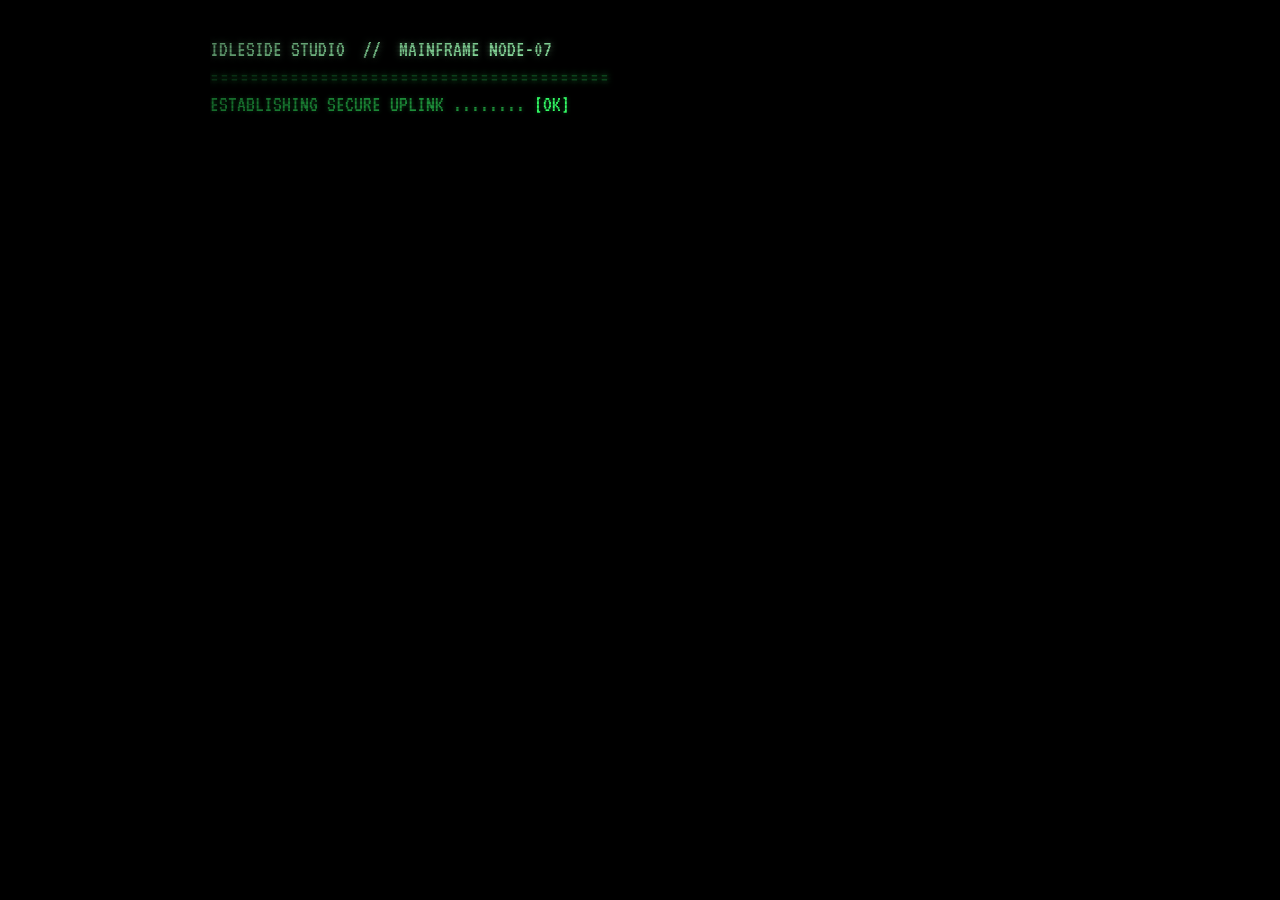
<file: index.html>
<!DOCTYPE html>
<html lang="en">
<head>
  <meta charset="UTF-8">
  <meta name="viewport" content="width=device-width, initial-scale=1.0">
  <title>Idleside Studio | Indie Retro Game Studio in Chattanooga, TN</title>
  <meta name="description" content="Idleside Studio is an independent retro-style games studio in Chattanooga, Tennessee, crafting 8-bit adventures.">
  <meta name="keywords" content="indie game studio, retro games, 8-bit games, Chattanooga, Tennessee, game boy color, pixel art, independent game developer">
  <link rel="canonical" href="https://idleside.studio/">
  <link rel="icon" type="image/png" href="goosecon.png">

  <!-- Open Graph -->
  <meta property="og:type" content="website">
  <meta property="og:url" content="https://idleside.studio/">
  <meta property="og:title" content="Idleside Studio | Indie Retro Game Studio in Chattanooga, TN">
  <meta property="og:description" content="An independent retro-style games studio crafting 8-bit adventures. Based in Chattanooga, Tennessee.">
  <meta property="og:image" content="https://idleside.studio/assets/idleside-color-logo.png">
  <meta property="og:image:alt" content="Idleside Studio logo">
  <meta property="og:site_name" content="Idleside Studio">
  <meta property="og:locale" content="en_US">

  <!-- Twitter Card -->
  <meta name="twitter:card" content="summary_large_image">
  <meta name="twitter:title" content="Idleside Studio | Indie Retro Game Studio in Chattanooga, TN">
  <meta name="twitter:description" content="An independent retro-style games studio crafting 8-bit adventures. Based in Chattanooga, Tennessee.">
  <meta name="twitter:image" content="https://idleside.studio/assets/idleside-color-logo.png">

  <!-- Geo tags -->
  <meta name="geo.region" content="US-TN">
  <meta name="geo.placename" content="Chattanooga">
  <meta name="geo.position" content="35.0456;-85.3097">
  <meta name="ICBM" content="35.0456, -85.3097">

  <!-- JSON-LD Structured Data -->
  <script type="application/ld+json">
  {
    "@context": "https://schema.org",
    "@type": "Organization",
    "name": "Idleside Studio",
    "url": "https://idleside.studio",
    "logo": "https://idleside.studio/assets/idleside-color-logo.png",
    "description": "An independent retro-style games studio crafting 8-bit adventures.",
    "address": {
      "@type": "PostalAddress",
      "addressLocality": "Chattanooga",
      "addressRegion": "TN",
      "addressCountry": "US"
    },
    "sameAs": ["https://www.instagram.com/idleside.studio/"],
    "knowsAbout": ["indie games", "retro games", "8-bit games", "pixel art", "Game Boy Color"],
    "foundingLocation": { "@type": "Place", "name": "Chattanooga, Tennessee" }
  }
  </script>

  <link rel="preconnect" href="https://fonts.googleapis.com">
  <link rel="preconnect" href="https://fonts.gstatic.com" crossorigin>
  <link href="https://fonts.googleapis.com/css2?family=VT323&display=swap" rel="stylesheet">

  <style>
    :root {
      --bg: #000;
      --green: #33ff66;
      --green-dim: #1f9a3e;
      --green-faint: #0e4a1e;
      /* emphasis + (formerly amber/red) accents, kept green for a uniform phosphor look */
      --amber: #9dffb5;
      --red: #33ff66;
    }

    * { margin: 0; padding: 0; box-sizing: border-box; }

    html, body { height: 100%; background: var(--bg); }

    body {
      font-family: 'VT323', monospace;
      color: var(--green);
      font-size: 22px;
      line-height: 1.25;
      overflow: hidden;
      cursor: text;
      -webkit-font-smoothing: none;
    }

    /* ---- CRT frame ---- */
    .crt {
      position: fixed;
      inset: 0;
      padding: 4vh 4vw;
      display: flex;
      overflow: hidden;
    }

    /* curved vignette */
    .crt::before {
      content: '';
      position: fixed;
      inset: 0;
      pointer-events: none;
      z-index: 30;
      background: radial-gradient(ellipse at center, transparent 55%, rgba(0,0,0,0.85) 100%);
    }

    /* scanlines + flicker */
    .crt::after {
      content: '';
      position: fixed;
      inset: 0;
      pointer-events: none;
      z-index: 31;
      background: repeating-linear-gradient(
        0deg,
        rgba(0,0,0,0)   0px,
        rgba(0,0,0,0)   2px,
        rgba(0,0,0,0.28) 3px,
        rgba(0,0,0,0.28) 4px
      );
      animation: flicker 6s infinite;
    }

    @keyframes flicker {
      0%, 92%, 100% { opacity: 0.55; }
      93% { opacity: 0.45; }
      94% { opacity: 0.62; }
      96% { opacity: 0.5; }
    }

    .terminal {
      width: 100%;
      max-width: 860px;
      margin: 0 auto;
      height: 100%;
      overflow-y: auto;
      overflow-x: hidden;
      text-shadow: 0 0 6px rgba(51, 255, 102, 0.55);
      scrollbar-width: none;
    }
    .terminal::-webkit-scrollbar { display: none; }

    .line { white-space: pre-wrap; word-break: break-word; }
    pre.line { white-space: pre; overflow-x: auto; }

    .dim   { color: var(--green-dim); text-shadow: 0 0 4px rgba(31,154,62,0.5); }
    .amber { color: var(--amber); text-shadow: 0 0 6px rgba(157,255,181,0.5); }
    .red   { color: var(--red); text-shadow: 0 0 6px rgba(51,255,102,0.5); }
    .ok    { color: var(--green); }

    .rule { color: var(--green-faint); letter-spacing: 1px; }

    a.term-link {
      color: var(--amber);
      text-decoration: none;
      border-bottom: 1px dotted currentColor;
    }
    a.term-link:hover { background: var(--amber); color: #000; text-shadow: none; }

    .logo {
      display: block;
      width: 360px;
      max-width: 78%;
      height: auto;
      margin: 0.6rem 0 0.4rem;
      image-rendering: pixelated;
    }

    /* input line */
    .inputline { display: flex; flex-wrap: wrap; align-items: baseline; }
    .prompt { color: var(--green-dim); margin-right: 0.5ch; white-space: nowrap; }
    #cmd { white-space: pre-wrap; word-break: break-word; }

    .cursor {
      display: inline-block;
      width: 0.6ch;
      height: 1.05em;
      background: var(--green);
      box-shadow: 0 0 8px rgba(51,255,102,0.8);
      transform: translateY(0.18em);
      margin-left: 1px;
      animation: blink 1.05s steps(1) infinite;
    }
    @keyframes blink { 0%,50% { opacity: 1; } 50.01%,100% { opacity: 0; } }

    #hiddenInput {
      position: absolute;
      left: -9999px;
      width: 1px; height: 1px;
      opacity: 0;
    }

    @media (max-width: 600px) {
      body { font-size: 18px; }
      .crt { padding: 3vh 5vw; }
      .logo { width: 240px; }
    }
  </style>
</head>
<body>
  <div class="crt">
    <div class="terminal" id="terminal">
      <div id="output"></div>
      <div class="inputline" id="inputline" style="display:none">
        <span class="prompt">guest@idleside:~$</span><span id="cmd"></span><span class="cursor"></span>
      </div>
    </div>
  </div>

  <input id="hiddenInput" autocomplete="off" autocapitalize="off" autocorrect="off" spellcheck="false" aria-label="terminal input">

  <script>
  (function () {
    var IG = "https://www.instagram.com/idleside.studio/";
    var output    = document.getElementById('output');
    var inputline = document.getElementById('inputline');
    var cmdSpan   = document.getElementById('cmd');
    var terminal  = document.getElementById('terminal');
    var hidden    = document.getElementById('hiddenInput');

    function scroll() { terminal.scrollTop = terminal.scrollHeight; }

    function print(text, cls, pre) {
      var el = document.createElement(pre ? 'pre' : 'div');
      el.className = 'line' + (cls ? ' ' + cls : '');
      if (text instanceof Node) el.appendChild(text);
      else if (pre) el.textContent = text;
      else el.innerHTML = (text === '' ? '&nbsp;' : text);
      output.appendChild(el);
      scroll();
      return el;
    }

    // ---------- ASCII goose ----------
    var GOOSE = [
      "                                 ___",
      "                             ,-\"\"   `.",
      "                           ,'  _   e )`-._",
      "                          /  ,' `-._<.===-'",
      "                         /  /",
      "                        /  ;",
      "            _.--.__    /   ;",
      " (`._    _.-\"\"       \\  \\  ;",
      " <_  `-\"\"             \\  \\ ;",
      "   `.                  ;  ;",
      "     ) )               ;  ;",
      "    / /               /  /",
      "   J J               /  /"
    ].join("\n");

    // ---------- command table ----------
    var COMMANDS = {
      help: function () {
        return [
          ['AVAILABLE COMMANDS', 'amber'],
          ['  about         what is idleside', 'dim'],
          ['  instagram     open our feed  (alias: ig)', 'dim'],
          ['  games         current projects', 'dim'],
          ['  play hybrid   boot HYBRID 3.0 in-browser', 'dim'],
          ['  goose         ???', 'dim'],
          ['  whoami        who are you', 'dim'],
          ['  ls            list node contents', 'dim'],
          ['  clear         wipe the screen', 'dim'],
          ['  date          system clock', 'dim'],
          ['  help          this list', 'dim']
        ];
      },
      about: function () {
        return [
          ['IDLESIDE STUDIO', 'amber'],
          'An independent retro-style games studio.',
          'We craft 8-bit adventures out of Chattanooga, TN.',
          '',
          ['Find us:  ' + link('@idleside.studio', IG)]
        ];
      },
      games: function () {
        return [
          ['PROJECT REGISTRY', 'amber'],
          '  [ 01 ]  HYBRID 3.0 ....... playable',
          ['  [ 02 ]  CLASSIFIED ....... in development', 'dim'],
          '',
          ["Run <span class=\"amber\">play hybrid</span> to boot the cartridge."],
          ['Updates posted to ' + link('@idleside.studio', IG)]
        ];
      },
      instagram: function () {
        openIG();
        return [['Opening ' + link('@idleside.studio', IG) + ' ...', 'amber']];
      },
      whoami: function () {
        return [['guest', 'dim'], 'access level: visitor (read-only)'];
      },
      ls: function () {
        return [[
          'about.txt   games/   ' +
          '<span class="dim">honk.wav</span>   ' +
          '<span class="red">restricted/</span>'
        ]];
      },
      date: function () {
        return [[new Date().toString(), 'dim']];
      },
      goose: function () {
        return [[GOOSE, 'amber', true], ['H O N K !', 'amber']];
      },
      sudo: function () {
        return [['Permission denied. This incident has been logged.', 'red']];
      },
      restricted: function () {
        return [['restricted/: access denied — clearance insufficient.', 'red']];
      },
      clear: function () { output.innerHTML = ''; return null; }
    };

    // aliases
    COMMANDS.ig = COMMANDS.instagram;
    COMMANDS.insta = COMMANDS.instagram;
    COMMANDS.honk = COMMANDS.goose;
    COMMANDS.contact = COMMANDS.instagram;
    COMMANDS.dir = COMMANDS.ls;
    COMMANDS.cls = COMMANDS.clear;
    COMMANDS.who = COMMANDS.whoami;

    // play hybrid -> launch the in-browser build
    COMMANDS['play hybrid'] = playHybrid;
    COMMANDS.hybrid = playHybrid;
    COMMANDS.play = function () {
      return [['usage: <span class="amber">play hybrid</span>', 'dim']];
    };

    // secret
    COMMANDS.hulaween = ritual;
    COMMANDS['spirit lake'] = ritual;
    COMMANDS.spiritlake = ritual;

    function link(label, href) {
      return '<a class="term-link" href="' + href + '" target="_blank" rel="noopener noreferrer">' + label + '</a>';
    }
    function openIG() { window.open(IG, '_blank', 'noopener'); }

    function playHybrid() {
      print('Loading <span class="amber">HYBRID 3.0</span> ...', 'amber');
      print('mounting cartridge // launching emulator', 'dim');
      setTimeout(function () { window.location.href = 'web/'; }, 900);
      return null;
    }

    function ritual() { return [['and so it shall be', 'dim']]; }

    // print a list of result lines; item can be string OR [text, cls, pre]
    function emit(lines) {
      if (!lines) return;
      lines.forEach(function (item) {
        if (Array.isArray(item)) print(item[0], item[1] || '', item[2] || false);
        else print(item);
      });
    }

    function run(raw) {
      var cmd = raw.trim().toLowerCase().replace(/\s+/g, ' ');
      // echo the command
      print('<span class="prompt" style="margin-right:.5ch">guest@idleside:~$</span>' +
            escapeHtml(raw));
      if (cmd === '') return;
      var fn = COMMANDS[cmd] || COMMANDS[cmd.split(' ')[0]];
      if (fn) emit(fn());
      else print("command not found: " + escapeHtml(cmd) + " — type 'help'", 'red');
    }

    function escapeHtml(s) {
      return s.replace(/&/g, '&amp;').replace(/</g, '&lt;').replace(/>/g, '&gt;');
    }

    // ---------- live input ----------
    function focusInput() { hidden.focus(); }
    document.addEventListener('click', focusInput);

    hidden.addEventListener('input', function () {
      cmdSpan.textContent = hidden.value;
      scroll();
    });

    hidden.addEventListener('keydown', function (e) {
      if (e.key === 'Enter') {
        e.preventDefault();
        var v = hidden.value;
        hidden.value = '';
        cmdSpan.textContent = '';
        run(v);
        scroll();
      }
    });

    // ---------- boot sequence ----------
    var BOOT = [
      ['IDLESIDE STUDIO  //  MAINFRAME NODE-07', 'amber'],
      ['========================================', 'rule'],
      ['ESTABLISHING SECURE UPLINK ........ <span class="ok">[OK]</span>', 'dim'],
      ['DECRYPTING SESSION KEY ............ <span class="ok">[OK]</span>', 'dim'],
      ['MOUNTING /idleside ................ <span class="ok">[OK]</span>', 'dim'],
      ['ACCESS LEVEL: <span class="amber">GUEST</span>', 'dim'],
      ['WARNING: UNAUTHORIZED ACCESS IS MONITORED.', 'red'],
      ['========================================', 'rule'],
      ['__LOGO__'],
      ['An independent retro-style games studio.', 'dim'],
      ['crafting 8-bit adventures // Chattanooga, TN', 'dim'],
      [''],
      ['» ' + link('@idleside.studio', IG)],
      [''],
      ["Type <span class=\"amber\">help</span> for available commands."]
    ];

    var i = 0;
    function boot() {
      if (i >= BOOT.length) {
        inputline.style.display = 'flex';
        focusInput();
        scroll();
        return;
      }
      var item = BOOT[i++];
      if (item[0] === '__LOGO__') {
        var img = document.createElement('img');
        img.src = 'assets/idleside-color-logo.png';
        img.alt = 'Idleside Studio';
        img.className = 'logo';
        print(img);
      } else {
        print(item[0], item[1] || '');
      }
      scroll();
      setTimeout(boot, 230 + Math.random() * 160);
    }

    boot();
  })();
  </script>
</body>
</html>
</file>
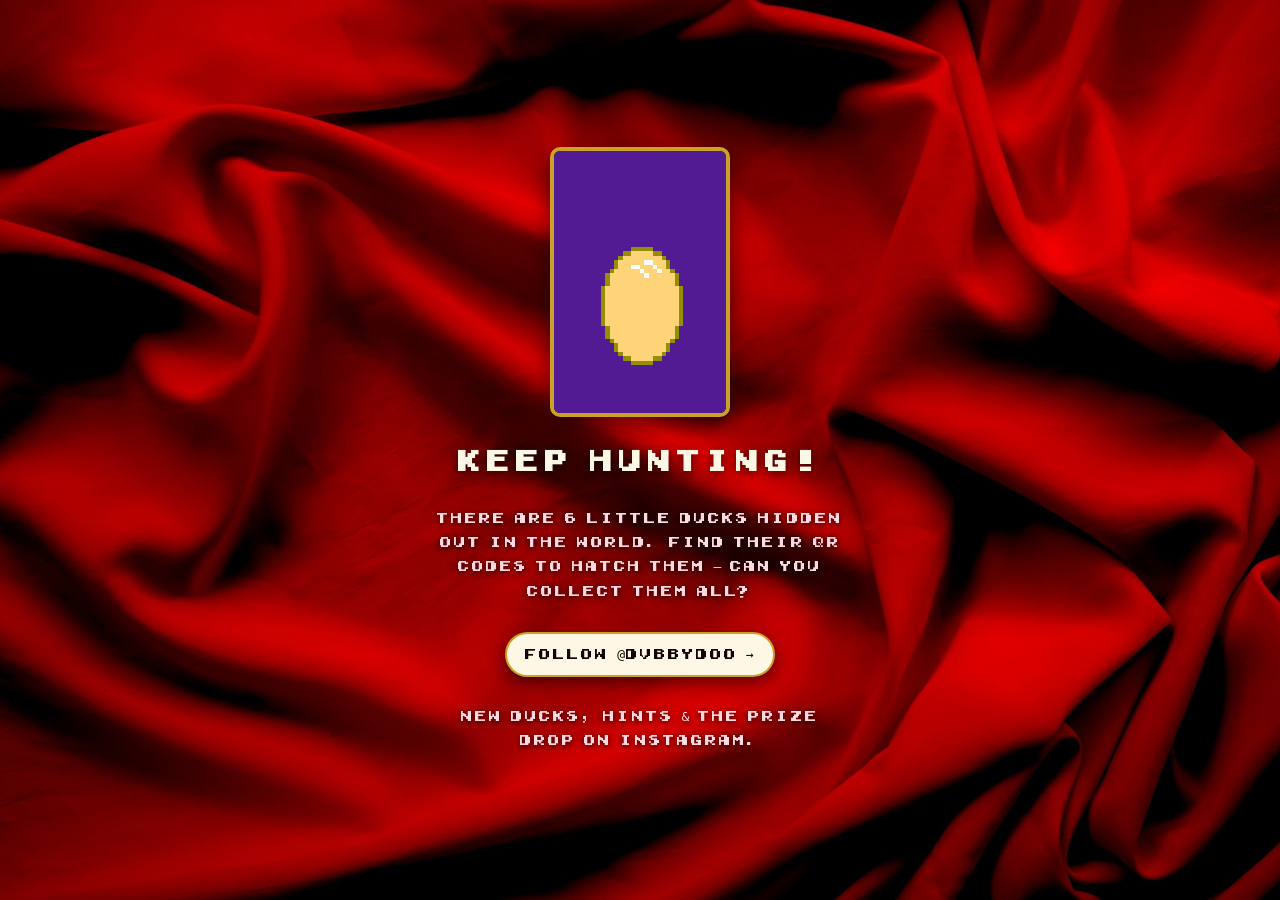
<file: duck/index.html>
<!DOCTYPE html>
<html lang="en">
<head>
  <meta charset="utf-8">
  <meta name="viewport" content="width=device-width, initial-scale=1.0, viewport-fit=cover">
  <title>Ducks — Idleside Studio</title>
  <meta name="description" content="There are 6 little ducks hidden out in the world. Keep hunting, and follow @dvbbydoo on Instagram.">
  <link rel="canonical" href="https://idleside.studio/duck/">
  <link rel="icon" type="image/png" href="../goosecon.png">
  <meta name="theme-color" content="#160202">
  <link rel="stylesheet" href="duck.css">
  <style>
    .hub {
      position: relative; z-index: 1;
      width: min(92vw, 420px);
      display: flex; flex-direction: column; align-items: center;
      gap: clamp(16px, 3.4svh, 28px);
      text-align: center;
    }
    .egg {
      width: clamp(120px, 38vw, 180px);
      aspect-ratio: 2 / 3;
      border-radius: 10px;
      overflow: hidden;
      background: #000;
      border: 4px solid #c9a227;
      box-shadow: 0 8px 22px rgba(0,0,0,.55);
      animation: bob 2.4s ease-in-out infinite;
    }
    .egg img {
      display: block; width: 100%; height: 100%;
      object-fit: cover; image-rendering: pixelated;
    }
    @keyframes bob { 50% { transform: translateY(-8px); } }

    .hub h1 {
      font-size: clamp(16px, 5.4vw, 26px);
      letter-spacing: 3px;
      color: #fff7e6;
      text-shadow: 0 2px 12px rgba(0,0,0,.75);
    }
    .hub p {
      font-size: clamp(10px, 3vw, 13px);
      letter-spacing: 1px;
      line-height: 1.85;
      color: #ffd9e2;
      text-shadow: 0 1px 6px rgba(0,0,0,.85);
    }
    .follow {
      display: inline-block;
      font-family: 'Early GameBoy', monospace;
      font-size: clamp(10px, 3vw, 13px);
      letter-spacing: 1px;
      color: #160202;
      background: #fff7e6;
      padding: 12px 18px;
      border-radius: 999px;
      text-decoration: none;
      border: 2px solid #c9a227;
      box-shadow: 0 6px 16px rgba(0,0,0,.5);
      transition: transform .15s ease;
    }
    .follow:hover, .follow:focus-visible { transform: translateY(-3px); outline: none; }
  </style>
</head>
<body>
  <main class="stage">
    <div class="hub">
      <div class="egg"><img src="assets/egg-still.png" alt="A mystery egg" decoding="async"></div>
      <h1>KEEP HUNTING!</h1>
      <p>There are 6 little ducks hidden out in the world. Find their QR codes to hatch them &mdash; can you collect them all?</p>
      <a class="follow" href="https://instagram.com/dvbbydoo" target="_blank" rel="noopener">FOLLOW @DVBBYDOO &rarr;</a>
      <p>New ducks, hints &amp; the prize drop on Instagram.</p>
    </div>
  </main>
</body>
</html>
</file>
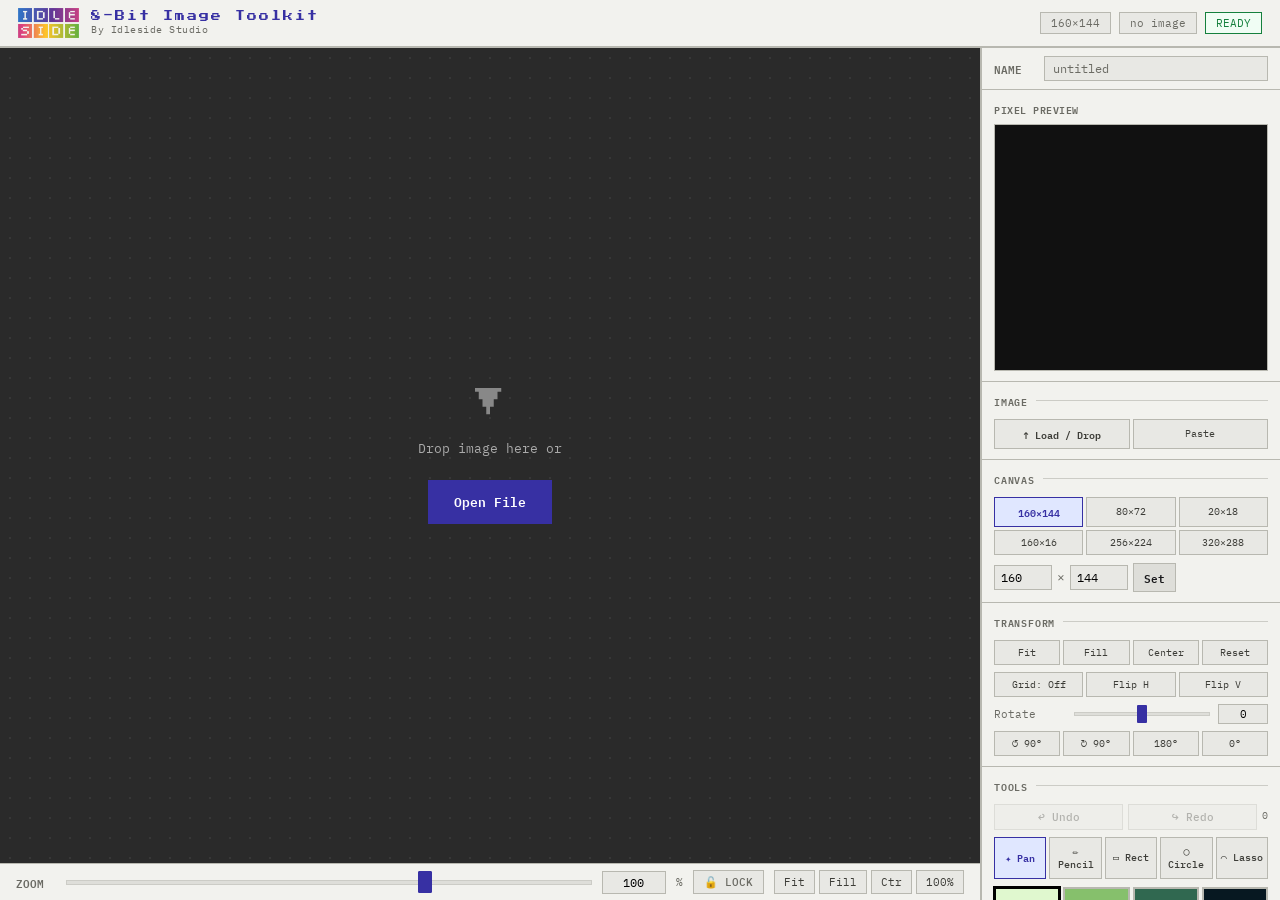
<file: toolkit/index.html>
<!DOCTYPE html>
<html lang="en">
<head>
<meta charset="UTF-8">
<meta name="viewport" content="width=device-width, initial-scale=1.0">
<title>8-Bit Image Toolkit — By Idleside Studio</title>
<link href="https://fonts.googleapis.com/css2?family=Press+Start+2P&family=IBM+Plex+Mono:wght@400;500;600&display=swap" rel="stylesheet">
<style>
*,*::before,*::after{box-sizing:border-box;margin:0;padding:0;}
:root{
  --bg:#ddddd8;--surface:#f2f2ee;--surface2:#e8e8e4;--surface3:#deded9;
  --border:#b8b8b0;--border-l:#ccccc6;--accent:#3730a3;--accent-h:#4338ca;
  --accent-lit:#e0e7ff;--teal:#0f766e;--green:#15803d;--red:#b91c1c;
  --orange:#c2410c;--text:#18181a;--text-b:#000;--text-d:#6b6b64;--text-m:#3d3d38;--sel:#bfdbfe;
}
html,body{height:100%;overflow:hidden;}
body{background:var(--bg);color:var(--text);font-family:'IBM Plex Mono',monospace;font-size:13px;display:flex;flex-direction:column;}
header{display:flex;align-items:center;gap:16px;padding:8px 18px;background:var(--surface);border-bottom:2px solid var(--border);flex-shrink:0;z-index:20;}
.logo-mark{height:30px;width:auto;display:block;flex-shrink:0;}
.logo{font-family:'Press Start 2P',monospace;font-size:10px;color:var(--accent);letter-spacing:2px;}
.logo-tag{font-family:'IBM Plex Mono',monospace;font-size:10px;color:var(--text-d);margin-top:2px;letter-spacing:.5px;}
.header-chips{margin-left:auto;display:flex;gap:8px;align-items:center;}
.chip{padding:3px 10px;border:1px solid var(--border);font-size:11px;color:var(--text-d);font-family:'IBM Plex Mono',monospace;background:var(--surface2);}
.chip.live{border-color:var(--green);color:var(--green);background:#f0fdf4;}
.chip.warn{border-color:var(--orange);color:var(--orange);background:#fff7ed;}
.workspace{display:flex;flex:1;overflow:hidden;}
.canvas-col{display:flex;flex-direction:column;flex:1;overflow:hidden;}
.canvas-area{flex:1;position:relative;background:#2a2a2a;display:flex;align-items:center;justify-content:center;overflow:hidden;}
.canvas-area::before{content:'';position:absolute;inset:0;background-image:radial-gradient(circle,rgba(255,255,255,.06) 1px,transparent 1px);background-size:20px 20px;pointer-events:none;}
#dropOverlay{position:absolute;inset:0;display:flex;flex-direction:column;align-items:center;justify-content:center;gap:18px;z-index:10;transition:background .2s,opacity .3s;}
#dropOverlay.drag-over{background:rgba(55,48,163,.15);}
#dropOverlay.hidden{opacity:0;pointer-events:none;}
.drop-glyph{font-family:'Press Start 2P',monospace;font-size:30px;color:#888;animation:float 2.5s ease-in-out infinite;}
@keyframes float{0%,100%{transform:translateY(0);}50%{transform:translateY(-6px);}}
.drop-label{font-family:'IBM Plex Mono',monospace;font-size:13px;color:#aaa;text-align:center;line-height:2;}
.open-btn{padding:11px 26px;background:var(--accent);color:#fff;border:none;font-family:'IBM Plex Mono',monospace;font-size:13px;font-weight:600;cursor:pointer;transition:background .15s,transform .1s;}
.open-btn:hover{background:var(--accent-h);}
.open-btn:active{transform:translateY(1px);}
#workCanvas{display:block;image-rendering:pixelated;position:relative;z-index:1;box-shadow:0 0 0 1px rgba(255,255,255,.15),0 4px 32px rgba(0,0,0,.5);}
#workCanvas.tool-pan{cursor:grab;}
#workCanvas.tool-pan:active{cursor:grabbing;}
#workCanvas.tool-pencil,#workCanvas.tool-msel,#workCanvas.tool-csel,#workCanvas.tool-free{cursor:crosshair;}
#workCanvas.hidden{display:none;}
.canvas-hud{position:absolute;bottom:14px;left:50%;transform:translateX(-50%);display:flex;gap:14px;z-index:5;opacity:0;transition:opacity .3s;pointer-events:none;}
.canvas-hud.visible{opacity:1;}
.hud-pill{font-size:10px;color:rgba(255,255,255,.45);display:flex;align-items:center;gap:6px;background:rgba(0,0,0,.45);padding:3px 8px;}
.hud-dot{width:6px;height:6px;background:currentColor;flex-shrink:0;}
.hud-pill.c-teal{color:rgba(94,234,212,.7);}
.zoom-bar{flex-shrink:0;display:flex;align-items:center;gap:10px;padding:6px 16px;background:var(--surface);border-top:1px solid var(--border);}
.zoom-bar-label{font-size:11px;font-weight:600;color:var(--text-d);flex-shrink:0;width:40px;}
#zoomSlider{flex:1;height:5px;background:var(--surface3);-webkit-appearance:none;cursor:pointer;border-radius:0;border:1px solid var(--border-l);}
#zoomSlider::-webkit-slider-thumb{-webkit-appearance:none;width:14px;height:22px;background:var(--accent);cursor:pointer;border-radius:1px;border:1px solid var(--accent);}
#zoomSlider::-webkit-slider-thumb:hover{background:var(--accent-h);}
#zoomSlider:focus{outline:none;}
#zoomInput{width:64px;text-align:right;font-size:12px;font-family:'IBM Plex Mono',monospace;color:var(--text-b);background:var(--surface2);border:1px solid var(--border);padding:3px 6px;outline:none;}
#zoomInput:focus{border-color:var(--accent);outline:2px solid var(--accent-lit);}
.zoom-pct{font-size:11px;color:var(--text-d);flex-shrink:0;}
.zoom-lock-btn{padding:4px 10px;font-size:11px;font-family:'IBM Plex Mono',monospace;font-weight:500;cursor:pointer;transition:all .1s;flex-shrink:0;background:var(--surface2);border:1px solid var(--border);color:var(--text-d);}
.zoom-lock-btn.locked{background:#fef9c3;border-color:#ca8a04;color:#92400e;}
.zoom-bar-btns{display:flex;gap:4px;flex-shrink:0;}
.zbb{padding:4px 9px;background:var(--surface2);border:1px solid var(--border);color:var(--text-m);font-family:'IBM Plex Mono',monospace;font-size:11px;cursor:pointer;transition:all .1s;}
.zbb:hover{background:var(--accent-lit);border-color:var(--accent);color:var(--accent);}
.panel{width:300px;min-width:300px;background:var(--surface);border-left:2px solid var(--border);display:flex;flex-direction:column;overflow-y:auto;overflow-x:hidden;}
.panel::-webkit-scrollbar{width:4px;}
.panel::-webkit-scrollbar-track{background:var(--surface2);}
.panel::-webkit-scrollbar-thumb{background:var(--border);}
.name-wrap{padding:8px 12px;border-bottom:1px solid var(--border);display:flex;align-items:center;gap:8px;background:var(--surface);}
.name-label{font-size:11px;font-weight:600;color:var(--text-d);flex-shrink:0;width:42px;}
#exportName{flex:1;background:var(--surface2);border:1px solid var(--border);color:var(--text-b);font-family:'IBM Plex Mono',monospace;font-size:12px;padding:4px 8px;outline:none;}
#exportName:focus{border-color:var(--accent);outline:2px solid var(--accent-lit);}
#exportName::placeholder{color:var(--text-d);}
.preview-wrap{padding:10px 12px;border-bottom:1px solid var(--border);}
.preview-label{font-size:10px;font-weight:600;color:var(--text-d);letter-spacing:.5px;margin-bottom:6px;text-transform:uppercase;}
#pixelPreview{display:block;width:100%;image-rendering:pixelated;border:1px solid var(--border);background:#111;}
.sect{border-bottom:1px solid var(--border);padding:10px 12px;}
.sect-title{font-size:10px;font-weight:600;color:var(--text-d);letter-spacing:.8px;text-transform:uppercase;margin-bottom:9px;display:flex;align-items:center;gap:8px;}
.sect-title::after{content:'';flex:1;height:1px;background:var(--border-l);}
.pgrid{display:grid;grid-template-columns:repeat(3,1fr);gap:3px;margin-bottom:8px;}
.pbtn{padding:5px 3px;background:var(--surface2);border:1px solid var(--border);color:var(--text-m);font-family:'IBM Plex Mono',monospace;font-size:10px;cursor:pointer;text-align:center;transition:all .1s;white-space:nowrap;}
.pbtn:hover{border-color:var(--accent);color:var(--accent);}
.pbtn.active{background:var(--accent-lit);border-color:var(--accent);color:var(--accent);font-weight:600;}
.csize{display:flex;align-items:center;gap:5px;}
.csize input{width:58px;background:var(--surface2);border:1px solid var(--border);color:var(--text-b);font-family:'IBM Plex Mono',monospace;font-size:12px;padding:4px 6px;outline:none;}
.csize input:focus{border-color:var(--accent);outline:2px solid var(--accent-lit);}
.csize span{color:var(--text-d);font-size:13px;}
.csize .sbtn{padding:4px 10px;background:var(--surface3);border:1px solid var(--border);color:var(--text);font-family:'IBM Plex Mono',monospace;font-size:11px;font-weight:600;cursor:pointer;transition:all .1s;}
.csize .sbtn:hover{border-color:var(--accent);background:var(--accent-lit);color:var(--accent);}
.srow{display:flex;align-items:center;gap:8px;margin-bottom:7px;}
.srow:last-child{margin-bottom:0;}
.slabel{font-size:11px;color:var(--text-d);width:72px;flex-shrink:0;}
input[type=range]:not(#zoomSlider){flex:1;height:4px;background:var(--surface3);-webkit-appearance:none;cursor:pointer;border-radius:0;border:1px solid var(--border-l);}
input[type=range]:not(#zoomSlider)::-webkit-slider-thumb{-webkit-appearance:none;width:10px;height:18px;background:var(--accent);cursor:pointer;border-radius:1px;}
input[type=range]:not(#zoomSlider)::-webkit-slider-thumb:hover{background:var(--accent-h);}
input[type=range]:focus{outline:none;}
.sval{width:36px;text-align:right;font-size:11px;color:var(--text-m);font-variant-numeric:tabular-nums;}
.rot-num{width:50px;text-align:right;font-size:11px;color:var(--text-b);font-family:'IBM Plex Mono',monospace;background:var(--surface2);border:1px solid var(--border);padding:2px 5px;outline:none;}
.rot-num:focus{border-color:var(--accent);outline:2px solid var(--accent-lit);}
.brow{display:flex;gap:3px;margin-bottom:7px;}
.brow:last-child{margin-bottom:0;}
.ibtn{flex:1;padding:5px 4px;background:var(--surface2);border:1px solid var(--border);color:var(--text-m);font-family:'IBM Plex Mono',monospace;font-size:10px;cursor:pointer;text-align:center;transition:all .1s;}
.ibtn:hover{border-color:var(--teal);color:var(--teal);background:#f0fdfa;}
.ibtn.on{border-color:var(--teal);color:var(--teal);background:#f0fdfa;font-weight:600;}
.tool-row{display:flex;gap:3px;margin-bottom:8px;}
.tbtn2{flex:1;padding:7px 4px;background:var(--surface2);border:1px solid var(--border);color:var(--text-m);font-family:'IBM Plex Mono',monospace;font-size:10px;font-weight:500;cursor:pointer;text-align:center;transition:all .1s;line-height:1.3;}
.tbtn2:hover{border-color:var(--accent);color:var(--accent);}
.tbtn2.active{background:var(--accent-lit);border-color:var(--accent);color:var(--accent);font-weight:600;}
.pencil-pal{display:flex;gap:3px;margin-top:7px;}
.pp-swatch{flex:1;height:24px;border:2px solid var(--border);cursor:pointer;transition:border-color .1s,transform .1s;}
.pp-swatch:hover{transform:scaleY(1.08);}
.pp-swatch.selected{border-color:#000;box-shadow:0 0 0 1px #000;}
.undo-row{display:flex;gap:5px;margin-bottom:7px;}
.undo-btn{flex:1;padding:5px;background:var(--surface2);border:1px solid var(--border);color:var(--text-m);font-family:'IBM Plex Mono',monospace;font-size:11px;font-weight:500;cursor:pointer;transition:all .1s;text-align:center;}
.undo-btn:hover{background:#fef3c7;border-color:#d97706;color:#92400e;}
.undo-btn:disabled{opacity:.35;cursor:not-allowed;}
.undo-count{font-size:10px;color:var(--text-d);padding-top:5px;text-align:right;}
.bake-btn{width:100%;margin-top:8px;padding:8px;background:#fefce8;border:1.5px solid #ca8a04;color:#78350f;font-family:'IBM Plex Mono',monospace;font-size:11px;font-weight:600;cursor:pointer;transition:all .15s;}
.bake-btn:hover{background:#fde68a;border-color:#92400e;}
.sel-info{font-size:10px;color:var(--text-d);flex:1;}
select{width:100%;background:var(--surface2);border:1px solid var(--border);color:var(--text);font-family:'IBM Plex Mono',monospace;font-size:12px;padding:5px 8px;cursor:pointer;outline:none;-webkit-appearance:none;background-image:url("data:image/svg+xml,%3Csvg xmlns='http://www.w3.org/2000/svg' width='10' height='6'%3E%3Cpath d='M0 0l5 6 5-6z' fill='%236b6b64'/%3E%3C/svg%3E");background-repeat:no-repeat;background-position:calc(100% - 8px) center;padding-right:26px;margin-bottom:7px;}
select:focus{border-color:var(--accent);outline:2px solid var(--accent-lit);}
select option{background:#fff;}
.pal-strip{display:flex;height:7px;margin-bottom:8px;border:1px solid var(--border);overflow:hidden;}
.pal-strip-color{flex:1;}
.swatches{display:flex;gap:4px;margin-bottom:8px;}
.swatch{flex:1;height:32px;border:2px solid var(--border);cursor:pointer;position:relative;transition:border-color .1s,transform .1s;}
.swatch:hover{border-color:#000;transform:scaleY(1.1);}
.swatch input[type=color]{opacity:0;position:absolute;inset:0;width:100%;height:100%;cursor:pointer;}
.tbtn{width:100%;padding:7px;background:var(--surface2);border:1px solid var(--border);color:var(--text-m);font-family:'IBM Plex Mono',monospace;font-size:11px;font-weight:500;cursor:pointer;transition:all .15s;text-align:center;margin-bottom:4px;}
.tbtn:last-child{margin-bottom:0;}
.tbtn.on{background:#f0fdf4;border-color:var(--green);color:var(--green);font-weight:600;}
.tbtn:hover{border-color:var(--text);}
.rbtn{width:100%;padding:5px;background:transparent;border:1px solid var(--border-l);color:var(--text-d);font-family:'IBM Plex Mono',monospace;font-size:11px;cursor:pointer;transition:all .15s;margin-top:4px;}
.rbtn:hover{border-color:var(--border);color:var(--text-m);}
.row-labeled{display:flex;align-items:center;gap:8px;margin-bottom:7px;}
.row-labeled label{font-size:11px;color:var(--text-d);flex-shrink:0;width:48px;font-weight:500;}
.row-labeled select{flex:1;margin-bottom:0;font-size:11px;}
.preset-save-row{display:flex;gap:4px;margin-bottom:7px;}
.preset-name-in{flex:1;background:var(--surface2);border:1px solid var(--border);color:var(--text-b);font-family:'IBM Plex Mono',monospace;font-size:12px;padding:4px 8px;outline:none;}
.preset-name-in:focus{border-color:var(--accent);outline:2px solid var(--accent-lit);}
.preset-name-in::placeholder{color:var(--text-d);}
.preset-save-btn{padding:4px 12px;background:var(--accent);color:#fff;border:none;font-family:'IBM Plex Mono',monospace;font-size:11px;font-weight:600;cursor:pointer;transition:background .1s;flex-shrink:0;}
.preset-save-btn:hover{background:var(--accent-h);}
.preset-list{display:flex;flex-direction:column;gap:3px;}
.preset-item{display:flex;align-items:center;gap:4px;padding:5px 8px;background:var(--surface2);border:1px solid var(--border-l);}
.preset-dots{display:flex;gap:2px;flex-shrink:0;}
.preset-dot{width:12px;height:12px;border:1px solid rgba(0,0,0,.15);}
.preset-item-name{flex:1;font-size:11px;color:var(--text-m);overflow:hidden;white-space:nowrap;text-overflow:ellipsis;}
.preset-apply{padding:2px 8px;background:var(--surface);border:1px solid var(--border);font-family:'IBM Plex Mono',monospace;font-size:10px;color:var(--text-d);cursor:pointer;transition:all .1s;flex-shrink:0;}
.preset-apply:hover{border-color:var(--accent);color:var(--accent);}
.preset-del{padding:2px 7px;background:transparent;border:1px solid transparent;font-size:12px;color:var(--text-d);cursor:pointer;transition:all .1s;flex-shrink:0;}
.preset-del:hover{color:var(--red);border-color:var(--red);}
.preset-empty{font-size:11px;color:var(--text-d);text-align:center;padding:8px 0;}
.mode-row{display:flex;gap:4px;margin-bottom:8px;}
.mode-btn{flex:1;padding:7px 4px;background:var(--surface2);border:1px solid var(--border);color:var(--text-m);font-family:'IBM Plex Mono',monospace;font-size:10px;font-weight:500;cursor:pointer;transition:all .1s;text-align:center;}
.mode-btn:hover{border-color:var(--accent);color:var(--accent);}
.mode-btn.active{background:var(--accent-lit);border-color:var(--accent);color:var(--accent);font-weight:600;}
.auto-row{display:flex;align-items:center;justify-content:space-between;gap:8px;margin-bottom:7px;font-size:11px;color:var(--text-d);}
.auto-value{color:var(--text-m);text-align:right;}
.auto-status.ok{color:var(--green);}
.auto-status.warn{color:var(--orange);}
.auto-status.block{color:var(--red);}
.auto-pals{display:flex;flex-direction:column;gap:4px;margin-bottom:8px;}
.auto-pal{display:flex;align-items:center;gap:4px;}
.auto-pal-name{width:26px;font-size:10px;color:var(--text-d);flex-shrink:0;}
.auto-pal-swatches{display:flex;flex:1;height:16px;border:1px solid var(--border-l);overflow:hidden;}
.auto-pal-swatch{flex:1;}
.shared-chip{display:inline-flex;align-items:center;gap:5px;}
.shared-swatch{width:13px;height:13px;border:1px solid rgba(0,0,0,.22);display:inline-block;vertical-align:middle;}
.auto-muted{opacity:.48;}
.tile-line{display:flex;align-items:center;gap:10px;margin-bottom:6px;}
.tile-meter{flex:1;height:10px;background:var(--surface3);border:1px solid var(--border);position:relative;overflow:hidden;}
.tile-bar{position:absolute;left:0;top:0;bottom:0;width:0%;background:var(--green);transition:width .15s,background .15s;}
.tile-note{font-size:10px;color:var(--text-d);margin-bottom:6px;}
.scgrid{display:flex;gap:3px;margin-bottom:8px;}
.scbtn{flex:1;padding:5px 2px;background:var(--surface2);border:1px solid var(--border);color:var(--text-m);font-family:'IBM Plex Mono',monospace;font-size:11px;cursor:pointer;text-align:center;transition:all .1s;}
.scbtn:hover{border-color:var(--accent);color:var(--accent);}
.scbtn.active{background:var(--accent-lit);border-color:var(--accent);color:var(--accent);font-weight:600;}
.expbtn{width:100%;padding:10px;background:var(--accent);color:#fff;border:none;font-family:'IBM Plex Mono',monospace;font-size:12px;font-weight:600;cursor:pointer;transition:background .15s,transform .1s;}
.expbtn:hover{background:var(--accent-h);}
.expbtn:active{transform:translateY(1px);}
.expbtn[draggable="true"]{cursor:grab;}
.expbtn[draggable="true"]:active{cursor:grabbing;}
.expbtn-preview{background:var(--surface3);border:1px solid var(--border);color:var(--text-m);margin-top:6px;}
.expbtn-preview:hover{background:var(--surface2);border-color:var(--text-d);}
.exp-note{font-size:10px;color:var(--text-d);text-align:center;padding:4px 0 2px;}
</style>
</head>
<body>
<header>
  <div style="display:flex;align-items:center;gap:12px;">
    <img class="logo-mark" src="2icon.png" alt="">
    <div>
      <div class="logo">8-Bit Image Toolkit</div>
      <div class="logo-tag">By Idleside Studio</div>
    </div>
  </div>
  <div class="header-chips">
    <div class="chip" id="chipCanvas">— × —</div>
    <div class="chip" id="chipSrc">no image</div>
    <div class="chip live" id="chipStatus">READY</div>
  </div>
</header>
<div class="workspace">
  <div class="canvas-col">
    <div class="canvas-area" id="canvasArea">
      <div id="dropOverlay">
        <div class="drop-glyph">▼</div>
        <div class="drop-label">Drop image here or</div>
        <button class="open-btn" id="uploadBtn">Open File</button>
        <input type="file" id="fileInput" accept="image/*,.heic,.heif" style="display:none">
      </div>
      <canvas id="workCanvas" class="hidden tool-pan"></canvas>
      <div class="canvas-hud" id="canvasHud">
        <div class="hud-pill c-teal"><div class="hud-dot"></div>OUTPUT FRAME</div>
        <div class="hud-pill" id="hudHint">DRAG TO PAN · SCROLL TO ZOOM · PASTE/DROP TO REPLACE</div>
      </div>
    </div>
    <div class="zoom-bar">
      <span class="zoom-bar-label">ZOOM</span>
      <input type="range" id="zoomSlider" min="0" max="1000" value="500">
      <input type="number" id="zoomInput" value="100" min="1" max="800">
      <span class="zoom-pct">%</span>
      <button class="zoom-lock-btn" id="zoomLockBtn">🔓 LOCK</button>
      <div class="zoom-bar-btns">
        <button class="zbb" id="zbFit">Fit</button>
        <button class="zbb" id="zbFill">Fill</button>
        <button class="zbb" id="zbCenter">Ctr</button>
        <button class="zbb" id="zb100">100%</button>
      </div>
    </div>
  </div>
  <div class="panel">
    <div class="name-wrap">
      <span class="name-label">NAME</span>
      <input type="text" id="exportName" placeholder="untitled" maxlength="48">
    </div>
    <div class="preview-wrap">
      <div class="preview-label">Pixel Preview</div>
      <canvas id="pixelPreview"></canvas>
    </div>
    <div class="sect">
      <div class="sect-title">Image</div>
      <div class="brow">
        <button class="ibtn" style="font-weight:600;" id="loadBtn">↑ Load / Drop</button>
        <button class="ibtn" id="pasteBtn">Paste</button>
      </div>
    </div>
    <div class="sect">
      <div class="sect-title">Canvas</div>
      <div class="pgrid">
        <button class="pbtn active" data-w="160" data-h="144">160×144</button>
        <button class="pbtn" data-w="80" data-h="72">80×72</button>
        <button class="pbtn" data-w="20" data-h="18">20×18</button>
        <button class="pbtn" data-w="160" data-h="16">160×16</button>
        <button class="pbtn" data-w="256" data-h="224">256×224</button>
        <button class="pbtn" data-w="320" data-h="288">320×288</button>
      </div>
      <div class="csize">
        <input type="number" id="cwW" value="160" min="1" max="512" placeholder="W">
        <span>×</span>
        <input type="number" id="cwH" value="144" min="1" max="512" placeholder="H">
        <button class="sbtn" id="cwApply">Set</button>
      </div>
    </div>
    <div class="sect">
      <div class="sect-title">Transform</div>
      <div class="brow">
        <button class="ibtn" id="fitBtn">Fit</button>
        <button class="ibtn" id="fillBtn">Fill</button>
        <button class="ibtn" id="centerBtn">Center</button>
        <button class="ibtn" id="resetTBtn">Reset</button>
      </div>
      <div class="brow">
        <button class="ibtn" id="gridToggle">Grid: Off</button>
        <button class="ibtn" id="flipH">Flip H</button>
        <button class="ibtn" id="flipV">Flip V</button>
      </div>
      <div class="srow">
        <span class="slabel">Rotate</span>
        <input type="range" id="rotSlider" min="-180" max="180" value="0">
        <input type="number" id="rotInput" class="rot-num" value="0">
      </div>
      <div class="brow" style="margin-bottom:0">
        <button class="ibtn" id="rot90ccw">↺ 90°</button>
        <button class="ibtn" id="rot90cw">↻ 90°</button>
        <button class="ibtn" id="rot180">180°</button>
        <button class="ibtn" id="rotReset">0°</button>
      </div>
    </div>
    <div class="sect">
      <div class="sect-title">Tools</div>
      <div class="undo-row">
        <button class="undo-btn" id="undoBtn" disabled>↩ Undo</button>
        <button class="undo-btn" id="redoBtn" disabled>↪ Redo</button>
        <span class="undo-count" id="undoCount">0</span>
      </div>
      <div class="tool-row">
        <button class="tbtn2 active" id="toolPan">✦ Pan</button>
        <button class="tbtn2" id="toolPencil">✏ Pencil</button>
        <button class="tbtn2" id="toolMsel">▭ Rect</button>
        <button class="tbtn2" id="toolCsel">◯ Circle</button>
        <button class="tbtn2" id="toolFree">⌒ Lasso</button>
      </div>
      <div class="pencil-pal" id="pencilPal">
        <div class="pp-swatch selected" data-idx="0"></div>
        <div class="pp-swatch" data-idx="1"></div>
        <div class="pp-swatch" data-idx="2"></div>
        <div class="pp-swatch" data-idx="3"></div>
      </div>
      <div style="display:flex;align-items:center;gap:6px;margin-top:7px;">
        <span class="sel-info" id="selInfo">No selection</span>
        <button class="ibtn" id="clearSelBtn" style="max-width:80px;">Clear Sel</button>
        <button class="ibtn" id="clearPaintBtn" style="max-width:80px;">Clr Paint</button>
      </div>
      <button class="bake-btn" id="bakeBtn">⬇ Bake Adjustments into Selection</button>
    </div>
    <div class="sect">
      <div class="sect-title">Adjustments</div>
      <div class="srow"><span class="slabel">Brightness</span><input type="range" id="sBrightness" min="-100" max="100" value="0"><span class="sval" id="vBrightness">0</span></div>
      <div class="srow"><span class="slabel">Contrast</span><input type="range" id="sContrast" min="-100" max="100" value="0"><span class="sval" id="vContrast">0</span></div>
      <div class="srow"><span class="slabel">Saturation</span><input type="range" id="sSaturation" min="-100" max="100" value="0"><span class="sval" id="vSaturation">0</span></div>
      <div class="srow"><span class="slabel">B&amp;W Mix</span><input type="range" id="sBW" min="0" max="100" value="0"><span class="sval" id="vBW">0%</span></div>
      <div class="srow"><span class="slabel">Gamma</span><input type="range" id="sGamma" min="20" max="280" value="100"><span class="sval" id="vGamma">1.0</span></div>
      <button class="rbtn" id="resetAdj">↺ Reset All Adjustments</button>
    </div>
    <div class="sect">
      <div class="sect-title">Background Sep</div>
      <button class="tbtn" id="bgSepBtn">BG Sep: OFF</button>
      <div class="srow"><span class="slabel">Threshold</span><input type="range" id="sBgTol" min="0" max="100" value="50"><span class="sval" id="vBgTol">50</span></div>
      <div class="row-labeled" style="margin-top:6px;">
        <label>Fill</label>
        <select id="bgFillSel">
          <option value="light">Lightest Color</option>
          <option value="dark">Darkest Color</option>
          <option value="check1">Checker 1×1</option>
          <option value="check2">Checker 2×2</option>
          <option value="check8">Checker 8×8</option>
        </select>
      </div>
      <button class="ibtn" id="bgRedetect" style="margin-top:6px;">Re-detect</button>
      <div class="tile-note" id="bgStatus" style="margin-top:5px;">Model not loaded</div>
    </div>
    <div class="sect">
      <div class="sect-title">Palette</div>
      <div class="pal-strip">
        <div class="pal-strip-color" id="ps0"></div><div class="pal-strip-color" id="ps1"></div>
        <div class="pal-strip-color" id="ps2"></div><div class="pal-strip-color" id="ps3"></div>
      </div>
      <select id="palSelect">
        <option value="dmg">DMG Classic (Green)</option><option value="grey">Greyscale</option>
        <option value="icecream">Ice Cream GB</option><option value="mist">Mist GB</option>
        <option value="rustic">Rustic GB</option><option value="hollow">Hollow</option>
        <option value="spacehaze">Spacehaze</option><option value="velvet">Velvet Cherry</option>
        <option value="kirokaze">Kirokaze GBC</option><option value="links">Links Awakening</option>
        <option value="pokemon">Pokemon GSC</option><option value="red">Red Alert</option>
        <option value="ocean">Ocean Blue</option><option value="sunset">Sunset</option>
        <option value="ayy4">Ayy4 Warm Grey</option><option value="custom">— Custom —</option>
      </select>
      <div class="swatches">
        <div class="swatch" id="sw0"><input type="color" id="col0"></div>
        <div class="swatch" id="sw1"><input type="color" id="col1"></div>
        <div class="swatch" id="sw2"><input type="color" id="col2"></div>
        <div class="swatch" id="sw3"><input type="color" id="col3"></div>
      </div>
      <div class="row-labeled">
        <label>Dither</label>
        <select id="ditherSel" style="margin-bottom:0">
          <option value="none">None</option><option value="bayer2">Bayer 2×2</option>
          <option value="bayer4" selected>Bayer 4×4</option><option value="bayer8">Bayer 8×8</option>
          <option value="cluster">Cluster Dot</option><option value="hline">Horiz. Scanlines</option>
          <option value="vline">Vert. Scanlines</option><option value="diag">Diagonal Lines</option>
          <option value="checker">Checkerboard</option><option value="fs">Floyd-Steinberg</option>
          <option value="atkinson">Atkinson</option>
        </select>
      </div>
      <button class="tbtn on" id="posterizeBtn">Posterize: ON</button>
    </div>
    <div class="sect">
      <div class="sect-title">Presets</div>
      <div class="preset-save-row">
        <input type="text" class="preset-name-in" id="presetNameIn" placeholder="Preset name…" maxlength="32">
        <button class="preset-save-btn" id="presetSaveBtn">Save</button>
      </div>
      <div class="preset-list" id="presetList"><div class="preset-empty">No presets saved yet</div></div>
    </div>
    <div class="sect">
      <div class="sect-title">Auto Palettes</div>
      <div class="mode-row">
        <button class="mode-btn active" id="modeSingleBtn">Single Palette</button>
        <button class="mode-btn" id="modeAutoBtn">Auto Palettes</button>
      </div>
      <div class="auto-pals" id="autoPalList"><div class="preset-empty">Switch to Auto Palettes to generate</div></div>
      <div class="auto-row"><span>Usage</span><span class="auto-value" id="autoPalUsage">0 / 7</span></div>
      <div class="auto-row"><span>Max palettes</span><button class="ibtn" id="autoMaxBtn" style="flex:0 0 auto;padding:3px 10px;" title="GBC has 8 background palettes, but GB Studio reserves the 8th for UI/dialogue. Use 7 for backgrounds shown with text; switch to 8 for full-screen art with no overlaid UI.">7 (UI-safe)</button></div>
      <div class="auto-row"><span>Shared</span><span class="auto-value" id="autoSharedColor">No shared anchor</span></div>
      <div class="auto-row"><span>Status</span><span class="auto-value auto-status warn" id="autoCompliance">Not generated</span></div>
      <div class="brow">
        <button class="ibtn" id="autoRegenBtn">Regenerate</button>
        <button class="ibtn" id="autoOverlayBtn">Map: Off</button>
      </div>
    </div>
    <div class="sect">
      <div class="sect-title">Tile Budget (8×8)</div>
      <div class="tile-line">
        <div class="tile-meter"><div class="tile-bar" id="tileBar"></div></div>
        <span class="sval" id="tileCount">—</span>
      </div>
      <div class="tile-note" id="tileNote">Max 197 unique tiles for Adventure captions.</div>
      <div class="brow">
        <button class="ibtn" id="tileRefresh">Recount</button>
        <button class="ibtn" id="tileSimplifyBtn">Simplify Sel</button>
      </div>
      <div class="srow">
        <span class="slabel">Aggress.</span>
        <input type="range" id="tileAgg" min="0" max="2" value="1" title="Colours kept per tile — Soft: 3, Med: 2, Hard: 1.">
        <span class="sval" id="tileAggVal">Med</span>
      </div>
      <div class="tile-note" id="tileAggNote">Med — collapse each tile to its 2 most-used colours.</div>
    </div>
    <div class="sect">
      <div class="sect-title">Export</div>
      <div class="scgrid">
        <button class="scbtn active" data-s="1">1×</button>
        <button class="scbtn" data-s="2">2×</button>
        <button class="scbtn" data-s="4">4×</button>
        <button class="scbtn" data-s="8">8×</button>
      </div>
      <div class="exp-note" id="exportSizeNote">Output — GB Studio: 160×144 · Preview: 160×144</div>
      <button class="expbtn" id="exportGBBtn" draggable="true">▼ Export for GB Studio</button>
      <div class="exp-note">Remaps to DMG green · palette hex in filename · drag to app/desktop</div>
      <button class="expbtn expbtn-preview" id="exportPreviewBtn" draggable="true">▼ Export as Preview</button>
      <div class="exp-note">Drag to drop directly into another app</div>
    </div>
  </div>
</div>
<script>
const PALETTES={dmg:['#e0f8cf','#86c06c','#306850','#071821'],grey:['#f8f8f8','#a8a8a8','#585858','#080808'],icecream:['#fff6d3','#f9a875','#eb6b6f','#7c3f58'],mist:['#c4f0c2','#5ab9a8','#1e606e','#2d1b00'],rustic:['#fffbe7','#ead4aa','#e07855','#26160e'],hollow:['#fbf7f3','#e5b083','#426e5d','#20283d'],spacehaze:['#f8e3c4','#f00041','#6621a3','#050007'],velvet:['#9775a6','#683a68','#412752','#2d1b2e'],kirokaze:['#e2f3e4','#94e344','#46878f','#332c50'],links:['#ffffb5','#7bc67b','#6b8c42','#5a3921'],pokemon:['#e0f8cf','#86c06c','#306850','#071821'],red:['#ffffff','#ff9999','#cc0000','#1a0000'],ocean:['#d8f0f8','#7ecef4','#2c79be','#0d2b45'],sunset:['#ffeecc','#f8a040','#d03038','#202040'],ayy4:['#f0f0e0','#b0a090','#705848','#281810'],custom:null};
const GBS_PAL=['#e0f8cf','#86c06c','#306850','#071821'];
const ZOOM_MIN=0.01,ZOOM_MAX=8.0;
const SNAP_PCTS=[1,2,5,10,15,25,33,50,67,75,100,125,150,200,300,400,600,800];
const SNAP_ZONE=2;
const TILE_SIZE=8;
const TILE_LIMIT=197;
const AUTO_MAX_PALETTES=7;
const AUTO_PAL_HARD=8;
const AUTO_DITHER_STRENGTH=46;
const COLOR_TILE_LIMIT=384;
const GBS_MAX_DIM=2040;
const GBS_MAX_PIXELS=1048320;
const CANVAS_MIN=1,CANVAS_MAX=512;
const DITHER_KEYS=['none','bayer2','bayer4','bayer8','cluster','hline','vline','diag','checker','fs','atkinson'];
const HEX_RE=/^#[0-9a-fA-F]{6}$/;
// Controls that only make sense before the frame is committed by Bake/Simplify.
const TRANSFORM_CTRL_IDS=['fitBtn','fillBtn','centerBtn','resetTBtn','flipH','flipV','rot90ccw','rot90cw','rot180','rotReset','rotSlider','rotInput','zbFit','zbFill','zbCenter','zb100'];
function sliderToZoom(v){return ZOOM_MIN*Math.pow(ZOOM_MAX/ZOOM_MIN,v/1000);}
function zoomToSlider(z){return Math.log(z/ZOOM_MIN)/Math.log(ZOOM_MAX/ZOOM_MIN)*1000;}
function snapZoom(pct){for(const s of SNAP_PCTS){if(Math.abs(pct-s)<=SNAP_ZONE)return s/100;}return pct/100;}
const S={image:null,imgW:0,imgH:0,gbW:160,gbH:144,imgCX:80,imgCY:72,imgZoom:1,imgRot:0,flipH:false,flipV:false,brightness:0,contrast:0,saturation:0,bw:0,gamma:1.0,posterize:true,dither:'bayer4',palKey:'dmg',customColors:['#e0f8cf','#86c06c','#306850','#071821'],paletteMode:'single',autoMaxPal:AUTO_MAX_PALETTES,autoPalettes:[],tilePaletteMap:null,autoFrame:null,autoSharedColor:null,autoStatus:{level:'warn',message:'Not generated'},autoKey:'',showAutoOverlay:false,layerRev:0,showGrid:false,exportScale:1,displayScale:3,tool:'pan',pencilColor:0,paintLayer:null,bakedLayer:null,painting:false,undoStack:[],redoStack:[],dragging:false,dragX0:0,dragY0:0,dragCX0:0,dragCY0:0,marquee:null,baseAdj:null,selDrawing:false,selX0:0,selY0:0,freePoints:[],zoomLocked:false,presets:[],antOffset:0,tileCount:null,tileAgg:1,bgSep:false,bgTol:50,bgFill:'light',bgMaskImg:null,bgMaskW:0,bgMaskH:0};
const workCanvas=document.getElementById('workCanvas');
const wCtx=workCanvas.getContext('2d');
const pixelPreview=document.getElementById('pixelPreview');
const pCtx=pixelPreview.getContext('2d');
const offCanvas=document.createElement('canvas');
const offCtx=offCanvas.getContext('2d',{willReadFrequently:true});
let lastFrameForTiles=null,tileTimer=null;
function clamp(v,lo=0,hi=255){return v<lo?lo:v>hi?hi:v;}
function hexToRgb(h){const n=parseInt(h.slice(1),16);return[(n>>16)&255,(n>>8)&255,n&255];}
function rgbToHsl(r,g,b){r/=255;g/=255;b/=255;const mx=Math.max(r,g,b),mn=Math.min(r,g,b),l=(mx+mn)/2;if(mx===mn)return[0,0,l];const d=mx-mn,s=l>.5?d/(2-mx-mn):d/(mx+mn);let h;if(mx===r)h=(g-b)/d+(g<b?6:0);else if(mx===g)h=(b-r)/d+2;else h=(r-g)/d+4;return[h/6,s,l];}
function hslToRgb(h,s,l){if(s===0){const v=Math.round(l*255);return[v,v,v];}const q=l<.5?l*(1+s):l+s-l*s,p=2*l-q,f=t=>{if(t<0)t+=1;if(t>1)t-=1;if(t<1/6)return p+(q-p)*6*t;if(t<.5)return q;if(t<2/3)return p+(q-p)*(2/3-t)*6;return p;};return[Math.round(f(h+1/3)*255),Math.round(f(h)*255),Math.round(f(h-1/3)*255)];}
function colDist(r1,g1,b1,r2,g2,b2){const rm=(r1+r2)/2,dr=r1-r2,dg=g1-g2,db=b1-b2;return(2+rm/256)*dr*dr+4*dg*dg+(2+(255-rm)/256)*db*db;}
function luma(c){return .299*c[0]+.587*c[1]+.114*c[2];}
function rgbToHex(c){return'#'+c.map(v=>clamp(Math.round(v)).toString(16).padStart(2,'0')).join('');}
function cloneImageData(id){return new ImageData(new Uint8ClampedArray(id.data),id.width,id.height);}
function paletteKey(pal){return pal.map(rgbToHex).join('|');}
// Snap an 8-bit channel to the GBC 5-bit grid (RGB555) the way hardware/GB Studio renders it (bit-replication), so the preview matches on-device colors.
function snap5(c){const q=(c<0?0:c>255?255:Math.round(c))>>3;return(q<<3)|(q>>2);}
function snapPalette555(pal){return pal.map(c=>[snap5(c[0]),snap5(c[1]),snap5(c[2])]);}
function currentTileLimit(){return S.paletteMode==='auto'?COLOR_TILE_LIMIT:TILE_LIMIT;}
function markLayerChanged(){S.layerRev++;S.autoFrame=null;S.autoKey='';}
function makeAutoKey(){return[
  S.image?.src||'',S.imgW,S.imgH,S.gbW,S.gbH,S.imgCX.toFixed(3),S.imgCY.toFixed(3),S.imgZoom.toFixed(5),S.imgRot.toFixed(3),S.flipH?1:0,S.flipV?1:0,
  S.brightness,S.contrast,S.saturation,S.bw,S.gamma.toFixed(3),S.dither,currentPaletteHex().join(','),S.bgSep?1:0,S.bgTol,S.bgFill,S.bgMaskW,S.bgMaskH,
  S.marquee?JSON.stringify(S.marquee):'',S.baseAdj?JSON.stringify(S.baseAdj):'',S.autoMaxPal,S.layerRev
].join('|');}
let bgPipeline=null,bgPipelineLoading=false;
const maskCanvas=document.createElement('canvas');
const maskCtx=maskCanvas.getContext('2d',{willReadFrequently:true});
async function loadBgPipeline(){
  if(bgPipeline)return bgPipeline;
  if(bgPipelineLoading)return null;
  bgPipelineLoading=true;
  updateBgStatus('Loading model…');
  try{
    const{pipeline,env}=await import('https://cdn.jsdelivr.net/npm/@huggingface/transformers@3');
    env.allowLocalModels=false;
    bgPipeline=await pipeline('image-segmentation','briaai/RMBG-1.4',{
      device:'webgpu',
      dtype:'fp32'
    }).catch(()=>{
      // WebGPU not available, fall back to wasm
      return pipeline('image-segmentation','briaai/RMBG-1.4',{dtype:'q8'});
    });
    updateBgStatus('Ready');
    bgPipelineLoading=false;
    return bgPipeline;
  }catch(e){
    console.error('BG model load failed:',e);
    updateBgStatus('Error loading model');
    bgPipelineLoading=false;
    return null;
  }
}
function updateBgStatus(msg){
  const el=document.getElementById('bgStatus');
  if(el)el.textContent=msg;
}
// Keeps "BG Sep: ON" honest: if the toggle is on but no mask exists, either recompute or say why nothing happens.
function ensureBgMask(){
  if(!S.bgSep)return;
  if(S.bgMaskImg)return;
  if(!S.image){updateBgStatus('BG Sep on — load an image');return;}
  if(bgPipelineLoading)return;
  computeBgMaskML();
}
async function computeBgMaskML(){
  if(!S.image)return;
  updateBgStatus('Processing…');
  const pipe=await loadBgPipeline();
  if(!pipe)return;
  // Draw source image to a temp canvas to get a blob
  const tc=document.createElement('canvas');
  tc.width=S.imgW;tc.height=S.imgH;
  const tctx=tc.getContext('2d');
  tctx.drawImage(S.image,0,0);
  const blob=await new Promise(r=>tc.toBlob(r,'image/png'));
  const url=URL.createObjectURL(blob);
  try{
    const result=await pipe(url,{threshold:0.5,mask_threshold:0.5,overlap_mask_area_threshold:0.8});
    URL.revokeObjectURL(url);
    // result[0].mask is a RawImage with .data (Uint8ClampedArray) in grayscale
    const maskData=result[0].mask;
    // Create an image from the mask for transform-aligned rendering
    const mc=document.createElement('canvas');
    mc.width=maskData.width;mc.height=maskData.height;
    const mctx=mc.getContext('2d');
    const mid=mctx.createImageData(maskData.width,maskData.height);
    // maskData.data is 1-channel; expand to RGBA
    for(let i=0;i<maskData.data.length;i++){
      const v=maskData.data[i];
      mid.data[i*4]=v;mid.data[i*4+1]=v;mid.data[i*4+2]=v;mid.data[i*4+3]=255;
    }
    mctx.putImageData(mid,0,0);
    const maskImg=new Image();
    maskImg.src=mc.toDataURL();
    await new Promise((res,rej)=>{maskImg.onload=res;maskImg.onerror=rej;});
    S.bgMaskImg=maskImg;
    S.bgMaskW=maskData.width;
    S.bgMaskH=maskData.height;
    updateBgStatus(`Ready — ${maskData.width}×${maskData.height}`);
    markLayerChanged();
    scheduleRender();
  }catch(e){
    URL.revokeObjectURL(url);
    console.error('BG segmentation failed:',e);
    updateBgStatus('Segmentation error');
  }
}
// Returns a Uint8Array where 1=foreground, 0=background (fill).
// Also fills background pixels with the chosen palette color + alpha=255.
function applyBgSepFromMask(data,w,h,fillMode,palHex,threshold){
  maskCanvas.width=w;maskCanvas.height=h;
  maskCtx.clearRect(0,0,w,h);
  const fgMap=new Uint8Array(w*h);
  if(!S.bgMaskImg){fgMap.fill(1);return fgMap;}
  maskCtx.save();
  maskCtx.translate(S.imgCX,S.imgCY);
  maskCtx.rotate(S.imgRot*Math.PI/180);
  maskCtx.scale(S.flipH?-S.imgZoom:S.imgZoom,S.flipV?-S.imgZoom:S.imgZoom);
  maskCtx.imageSmoothingEnabled=false;
  maskCtx.drawImage(S.bgMaskImg,-S.bgMaskW/2,-S.bgMaskH/2,S.bgMaskW,S.bgMaskH);
  maskCtx.restore();
  const md=maskCtx.getImageData(0,0,w,h).data;
  const pal=palHex.map(hexToRgb);
  const light=pal[0],dark=pal[pal.length-1];
  const thr=threshold*2.55;
  for(let i=0;i<w*h;i++){
    const mv=md[i*4];
    if(mv>=thr){fgMap[i]=1;continue;}
    // Background pixel — fill with final palette color
    const di=i*4;
    const x=i%w,y=Math.floor(i/w);
    let c;
    if(fillMode==='check1')      c=((x+y)%2===0)?light:dark;
    else if(fillMode==='check2') c=((Math.floor(x/2)+Math.floor(y/2))%2===0)?light:dark;
    else if(fillMode==='check8') c=((Math.floor(x/8)+Math.floor(y/8))%2===0)?light:dark;
    else if(fillMode==='dark')   c=dark;
    else                         c=light;
    data[di]=c[0];data[di+1]=c[1];data[di+2]=c[2];
    data[di+3]=255;// ensure opaque even outside image bounds
  }
  return fgMap;
}
const bayerN=(m,n)=>m.map(r=>r.map(v=>(v+.5)/n-.5));
const BAYER2=bayerN([[0,2],[3,1]],4);
const BAYER4=bayerN([[0,8,2,10],[12,4,14,6],[3,11,1,9],[15,7,13,5]],16);
const BAYER8=(()=>{const m=Array.from({length:8},()=>new Array(8));for(let y=0;y<8;y++)for(let x=0;x<8;x++){let v=0,xb=x,yb=y;for(let b=0;b<3;b++){const xl=xb&1,yl=yb&1;v=(v<<2)|((xl^yl)<<1)|xl;xb>>=1;yb>>=1;}m[y][x]=(v+.5)/64-.5;}return m;})();
const CLUSTER6=bayerN([[34,29,17,21,30,35],[28,14,9,13,15,31],[16,8,4,5,10,18],[20,12,3,0,6,22],[27,11,7,1,2,23],[33,26,19,24,25,32]],36);
const HLINE=Array.from({length:4},(_,y)=>Array.from({length:4},(_,x)=>(y%2===0?((x+.5)/4-.5)*0.8:0.49)));
const VLINE=Array.from({length:4},(_,y)=>Array.from({length:4},(_,x)=>(x%2===0?((y+.5)/4-.5)*0.8:0.49)));
const DIAG=Array.from({length:4},(_,y)=>Array.from({length:4},(_,x)=>((((x+y)%4)+.5)/4-.5)));
let _fe=null;
function getFsErr(n){if(!_fe||_fe.length<n*3)_fe=new Float32Array(n*3);_fe.fill(0);return _fe;}
function pointInPoly(pts,px,py){const x=px+0.5,y=py+0.5;let inside=false;for(let i=0,j=pts.length-1;i<pts.length;j=i++){const xi=pts[i].x,yi=pts[i].y,xj=pts[j].x,yj=pts[j].y;if(((yi>y)!==(yj>y))&&(x<(xj-xi)*(y-yi)/(yj-yi)+xi))inside=!inside;}return inside;}
function inMarquee(gx,gy){if(!S.marquee)return true;const{type}=S.marquee;if(type==='rect'){const{gx:mx,gy:my,gw,gh}=S.marquee;return gx>=mx&&gx<mx+gw&&gy>=my&&gy<my+gh;}else if(type==='circle'){const{gx:mx,gy:my,gw,gh}=S.marquee;const cx=mx+gw/2,cy=my+gh/2,rx=gw/2,ry=gh/2;if(rx<=0||ry<=0)return false;const dx=(gx+0.5-cx)/rx,dy=(gy+0.5-cy)/ry;return dx*dx+dy*dy<=1;}else if(type==='free'){return S.marquee.points.length>2&&pointInPoly(S.marquee.points,gx,gy);}return true;}
function applyAdj(data,fgMap){
  const hasMarquee=!!(S.marquee&&S.baseAdj);const w=S.gbW;
  function adjPixel(r,g,b,adj){const bA=adj.brightness*2.55;const cF=adj.contrast!==0?(259*(adj.contrast+255))/(255*(259-adj.contrast)):1;const sF=(adj.saturation+100)/100,bwT=adj.bw/100,gI=adj.gamma>0?1/adj.gamma:1;if(adj.brightness!==0){r=clamp(r+bA);g=clamp(g+bA);b=clamp(b+bA);}if(adj.contrast!==0){r=clamp(cF*(r-128)+128);g=clamp(cF*(g-128)+128);b=clamp(cF*(b-128)+128);}if(adj.saturation!==0){let[h,s,l]=rgbToHsl(r,g,b);s=clamp(s*sF,0,1);[r,g,b]=hslToRgb(h,s,l);}if(adj.bw>0){const lum=.299*r+.587*g+.114*b;r=Math.round(r*(1-bwT)+lum*bwT);g=Math.round(g*(1-bwT)+lum*bwT);b=Math.round(b*(1-bwT)+lum*bwT);}if(adj.gamma!==1){r=Math.round(Math.pow(r/255,gI)*255);g=Math.round(Math.pow(g/255,gI)*255);b=Math.round(Math.pow(b/255,gI)*255);}return[r,g,b];}
  for(let i=0;i<data.length;i+=4){const px=i/4;if(fgMap&&!fgMap[px])continue;const gx=px%w,gy=Math.floor(px/w);const adj=(hasMarquee&&!inMarquee(gx,gy))?S.baseAdj:S;const[r,g,b]=adjPixel(data[i],data[i+1],data[i+2],adj);data[i]=r;data[i+1]=g;data[i+2]=b;}
}
function applyPalette(id,palRgb,fgMap){
  const data=id.data,w=id.width,h=id.height,dt=S.dither,n=palRgb.length;
  const near=(r,g,b)=>{let md=Infinity,mi=0;for(let j=0;j<n;j++){const d=colDist(r,g,b,...palRgb[j]);if(d<md){md=d;mi=j;}}return mi;};
  const orderedMats={bayer2:BAYER2,bayer4:BAYER4,bayer8:BAYER8,cluster:CLUSTER6,hline:HLINE,vline:VLINE,diag:DIAG};
  if(orderedMats[dt]){const mat=orderedMats[dt],ms=mat.length,sp=80;for(let i=0;i<data.length;i+=4){const pi=i/4;if(fgMap&&!fgMap[pi])continue;const x=pi%w,y=Math.floor(pi/w),t=mat[y%ms][x%ms]*sp;const ci=near(clamp(data[i]+t),clamp(data[i+1]+t),clamp(data[i+2]+t));data[i]=palRgb[ci][0];data[i+1]=palRgb[ci][1];data[i+2]=palRgb[ci][2];}}
  else if(dt==='checker'){for(let i=0;i<data.length;i+=4){const pi=i/4;if(fgMap&&!fgMap[pi])continue;const x=pi%w,y=Math.floor(pi/w);const r=data[i],g=data[i+1],b=data[i+2];let d0=Infinity,d1=Infinity,c0=0,c1=1;for(let j=0;j<n;j++){const d=colDist(r,g,b,...palRgb[j]);if(d<d0){d1=d0;c1=c0;d0=d;c0=j;}else if(d<d1){d1=d;c1=j;}}const ci=(x+y)%2===0?c0:c1;data[i]=palRgb[ci][0];data[i+1]=palRgb[ci][1];data[i+2]=palRgb[ci][2];}}
  else if(dt==='fs'){const err=getFsErr(w*h);for(let y=0;y<h;y++)for(let x=0;x<w;x++){const pi=y*w+x;const i=pi*4,ei=pi*3;if(fgMap&&!fgMap[pi]){continue;}const r=clamp(data[i]+err[ei]),g=clamp(data[i+1]+err[ei+1]),b=clamp(data[i+2]+err[ei+2]);const ci=near(r,g,b);data[i]=palRgb[ci][0];data[i+1]=palRgb[ci][1];data[i+2]=palRgb[ci][2];const er=r-palRgb[ci][0],eg=g-palRgb[ci][1],eb=b-palRgb[ci][2];const add=(dx,dy,f)=>{const nx=x+dx,ny=y+dy;if(nx>=0&&nx<w&&ny>=0&&ny<h){const ni=(ny*w+nx)*3;err[ni]+=er*f;err[ni+1]+=eg*f;err[ni+2]+=eb*f;}};add(1,0,7/16);add(-1,1,3/16);add(0,1,5/16);add(1,1,1/16);}}
  else if(dt==='atkinson'){const err=getFsErr(w*h);const f=1/8;for(let y=0;y<h;y++)for(let x=0;x<w;x++){const pi=y*w+x;const i=pi*4,ei=pi*3;if(fgMap&&!fgMap[pi]){continue;}const r=clamp(data[i]+err[ei]),g=clamp(data[i+1]+err[ei+1]),b=clamp(data[i+2]+err[ei+2]);const ci=near(r,g,b);data[i]=palRgb[ci][0];data[i+1]=palRgb[ci][1];data[i+2]=palRgb[ci][2];const er=(r-palRgb[ci][0])*f,eg=(g-palRgb[ci][1])*f,eb=(b-palRgb[ci][2])*f;const add=(dx,dy)=>{const nx=x+dx,ny=y+dy;if(nx>=0&&nx<w&&ny>=0&&ny<h){const ni=(ny*w+nx)*3;err[ni]+=er;err[ni+1]+=eg;err[ni+2]+=eb;}};add(1,0);add(2,0);add(-1,1);add(0,1);add(1,1);add(0,2);}}
  else{for(let i=0;i<data.length;i+=4){const pi=i/4;if(fgMap&&!fgMap[pi])continue;const ci=near(data[i],data[i+1],data[i+2]);data[i]=palRgb[ci][0];data[i+1]=palRgb[ci][1];data[i+2]=palRgb[ci][2];}}
}
function applyPaint(data){
  if(!S.paintLayer)return;
  const pl=S.paintLayer,pal=currentPaletteHex().map(hexToRgb);
  for(let px=0;px<pl.length;px++){
    if(pl[px]===255)continue;
    const[r,g,b]=pal[pl[px]&3];
    const i=px*4;data[i]=r;data[i+1]=g;data[i+2]=b;data[i+3]=255;
  }
}
function addEntry(map,r,g,b,count=1,quantized=false){
  let key;
  if(quantized){const qr=r>>3,qg=g>>3,qb=b>>3;key=(qr<<10)|(qg<<5)|qb;}
  else key=(r<<16)|(g<<8)|b;
  let e=map.get(key);
  if(!e){e={r:0,g:0,b:0,count:0};map.set(key,e);}
  e.r+=r*count;e.g+=g*count;e.b+=b*count;e.count+=count;
}
function mapToEntries(map){return[...map.values()].map(e=>({r:Math.round(e.r/e.count),g:Math.round(e.g/e.count),b:Math.round(e.b/e.count),count:e.count}));}
function entryColor(e){return[e.r,e.g,e.b];}
function paletteError(entries,pal){let err=0,total=0;for(const e of entries){let bd=Infinity;for(const c of pal){const d=colDist(e.r,e.g,e.b,c[0],c[1],c[2]);if(d<bd)bd=d;}err+=bd*e.count;total+=e.count;}return total?err/total:0;}
function paletteDescriptorDist(a,b){let d=0;for(const ca of a){let bd=Infinity;for(const cb of b){const cd=colDist(ca[0],ca[1],ca[2],cb[0],cb[1],cb[2]);if(cd<bd)bd=cd;}d+=bd;}for(const cb of b){let bd=Infinity;for(const ca of a){const cd=colDist(ca[0],ca[1],ca[2],cb[0],cb[1],cb[2]);if(cd<bd)bd=cd;}d+=bd;}return d/(a.length+b.length||1);}
function padPalette(pal){
  const out=pal.map(c=>c.map(v=>clamp(Math.round(v))));
  if(!out.length)out.push([0,0,0]);
  while(out.length<4)out.push([...out[out.length-1]]);
  return out.slice(0,4).sort((a,b)=>luma(b)-luma(a));
}
function extractPaletteFromEntries(entries,maxColors=4,forcedColor=null){
  if(!entries.length)return padPalette(forcedColor?[forcedColor]:[[0,0,0]]);
  const target=Math.max(1,Math.min(maxColors,forcedColor?Math.min(maxColors,entries.length+1):Math.min(maxColors,entries.length)));
  const forced=forcedColor?[forcedColor.map(v=>clamp(Math.round(v)))]:[];
  const centers=[...forced];
  const most=entries.reduce((a,b)=>b.count>a.count?b:a,entries[0]);
  if(!centers.length)centers.push(entryColor(most));
  while(centers.length<target){
    let best=null,bestScore=-1;
    for(const e of entries){
      let bd=Infinity;for(const c of centers){const d=colDist(e.r,e.g,e.b,c[0],c[1],c[2]);if(d<bd)bd=d;}
      const score=bd*Math.sqrt(e.count);
      if(score>bestScore){bestScore=score;best=e;}
    }
    if(!best)break;
    centers.push(entryColor(best));
  }
  const fixed=forced.length;
  for(let iter=0;iter<8;iter++){
    const sums=centers.map(()=>({r:0,g:0,b:0,count:0}));
    for(const e of entries){
      let bi=0,bd=Infinity;
      for(let i=0;i<centers.length;i++){const c=centers[i],d=colDist(e.r,e.g,e.b,c[0],c[1],c[2]);if(d<bd){bd=d;bi=i;}}
      sums[bi].r+=e.r*e.count;sums[bi].g+=e.g*e.count;sums[bi].b+=e.b*e.count;sums[bi].count+=e.count;
    }
    for(let i=fixed;i<centers.length;i++)if(sums[i].count)centers[i]=[sums[i].r/sums[i].count,sums[i].g/sums[i].count,sums[i].b/sums[i].count];
  }
  const uniq=[];
  for(const c of centers.map(c=>c.map(v=>clamp(Math.round(v))))){
    if(!uniq.some(u=>colDist(u[0],u[1],u[2],c[0],c[1],c[2])<16))uniq.push(c);
  }
  return padPalette(uniq);
}
function collectTileEntries(data,w,h,tx,ty){
  const map=new Map();
  for(let y=0;y<TILE_SIZE;y++){
    const py=ty*TILE_SIZE+y;if(py>=h)break;
    for(let x=0;x<TILE_SIZE;x++){
      const px=tx*TILE_SIZE+x;if(px>=w)break;
      const i=(py*w+px)*4;addEntry(map,data[i],data[i+1],data[i+2]);
    }
  }
  return mapToEntries(map);
}
function collectGlobalEntries(data,w,h){
  const map=new Map();
  for(let i=0;i<data.length;i+=4)addEntry(map,data[i],data[i+1],data[i+2],1,true);
  return mapToEntries(map);
}
function buildAutoBaseFrame(){const id=buildBaseFrame(true);if(!id)return null;const fill=hexToRgb(currentPaletteHex()[0]);for(let i=0;i<id.data.length;i+=4){if(id.data[i+3]<128){id.data[i]=fill[0];id.data[i+1]=fill[1];id.data[i+2]=fill[2];}id.data[i+3]=255;}return id;}
function makePaletteSet(base,forcedColor){
  const data=base.data,w=base.width,h=base.height,tilesX=Math.ceil(w/TILE_SIZE),tilesY=Math.ceil(h/TILE_SIZE),tileCount=tilesX*tilesY;
  const tileInfos=[];
  for(let ty=0;ty<tilesY;ty++)for(let tx=0;tx<tilesX;tx++){
    const entries=collectTileEntries(data,w,h,tx,ty);
    const candidate=extractPaletteFromEntries(entries,4,forcedColor);
    const mono=extractPaletteFromEntries(entries,1,forcedColor);
    tileInfos.push({tx,ty,entries,candidate,variance:paletteError(entries,mono)});
  }
  const maxPal=Math.min(S.autoMaxPal,tileInfos.length||1);
  const first=tileInfos.reduce((a,b)=>b.variance>a.variance?b:a,tileInfos[0]);
  let centers=[first?first.candidate:padPalette(forcedColor?[forcedColor]:[[0,0,0]])];
  while(centers.length<maxPal){
    let best=null,bestScore=-1;
    for(const t of tileInfos){
      let bd=Infinity;for(const c of centers){const d=paletteDescriptorDist(t.candidate,c);if(d<bd)bd=d;}
      const score=bd+Math.max(0,t.variance);
      if(score>bestScore){bestScore=score;best=t;}
    }
    if(!best)break;
    centers.push(best.candidate);
  }
  let assignments=new Uint8Array(tileCount);
  for(let iter=0;iter<5;iter++){
    const groups=centers.map(()=>new Map());
    for(let i=0;i<tileInfos.length;i++){
      const t=tileInfos[i];let bi=0,bd=Infinity;
      for(let p=0;p<centers.length;p++){const d=paletteError(t.entries,centers[p]);if(d<bd){bd=d;bi=p;}}
      assignments[i]=bi;
      for(const e of t.entries)addEntry(groups[bi],e.r,e.g,e.b,e.count,true);
    }
    centers=centers.map((c,i)=>groups[i].size?extractPaletteFromEntries(mapToEntries(groups[i]),4,forcedColor):c);
  }
  const snapped=centers.map(snapPalette555);
  const remap=new Map(),palettes=[];
  for(let i=0;i<snapped.length;i++){const key=paletteKey(snapped[i]);if(!remap.has(key)){remap.set(key,palettes.length);palettes.push(snapped[i]);}}
  const tilePaletteMap=new Uint8Array(tileCount);
  let totalErr=0,totalPx=0;
  for(let i=0;i<tileInfos.length;i++){
    const old=assignments[i],newIdx=remap.get(paletteKey(snapped[old]));tilePaletteMap[i]=newIdx;
    const entries=tileInfos[i].entries,total=entries.reduce((n,e)=>n+e.count,0);
    totalErr+=paletteError(entries,palettes[newIdx])*total;totalPx+=total;
  }
  return{palettes,tilePaletteMap,tilesX,tilesY,score:totalPx?totalErr/totalPx:0,sharedColor:forcedColor?rgbToHex([snap5(forcedColor[0]),snap5(forcedColor[1]),snap5(forcedColor[2])]):null};
}
function chooseAnchorCandidates(base){
  const entries=collectGlobalEntries(base.data,base.width,base.height);
  const global=extractPaletteFromEntries(entries,8,null);
  const dark=global.reduce((a,b)=>luma(b)<luma(a)?b:a,global[0]);
  const light=global.reduce((a,b)=>luma(b)>luma(a)?b:a,global[0]);
  return{dark,light};
}
function nearestPaletteColorIndex(r,g,b,pal){let bi=0,bd=Infinity;for(let i=0;i<pal.length;i++){const c=pal[i],d=colDist(r,g,b,c[0],c[1],c[2]);if(d<bd){bd=d;bi=i;}}return bi;}
function quantizeTileToPalette(out,w,h,tx,ty,pal){
  const dt=S.dither,orderedMats={bayer2:BAYER2,bayer4:BAYER4,bayer8:BAYER8,cluster:CLUSTER6,hline:HLINE,vline:VLINE,diag:DIAG};
  if(orderedMats[dt]){
    const mat=orderedMats[dt],ms=mat.length,sp=AUTO_DITHER_STRENGTH;
    for(let y=0;y<TILE_SIZE;y++){const py=ty*TILE_SIZE+y;if(py>=h)break;for(let x=0;x<TILE_SIZE;x++){const px=tx*TILE_SIZE+x;if(px>=w)break;const i=(py*w+px)*4,t=mat[y%ms][x%ms]*sp;const ci=nearestPaletteColorIndex(clamp(out[i]+t),clamp(out[i+1]+t),clamp(out[i+2]+t),pal);out[i]=pal[ci][0];out[i+1]=pal[ci][1];out[i+2]=pal[ci][2];out[i+3]=255;}}
  }else if(dt==='fs'||dt==='atkinson'){
    const err=new Float32Array(TILE_SIZE*TILE_SIZE*3),fs=dt==='fs';
    for(let y=0;y<TILE_SIZE;y++){const py=ty*TILE_SIZE+y;if(py>=h)break;for(let x=0;x<TILE_SIZE;x++){const px=tx*TILE_SIZE+x;if(px>=w)break;const pi=y*TILE_SIZE+x,i=(py*w+px)*4,ei=pi*3;const r=clamp(out[i]+err[ei]),g=clamp(out[i+1]+err[ei+1]),b=clamp(out[i+2]+err[ei+2]);const ci=nearestPaletteColorIndex(r,g,b,pal);out[i]=pal[ci][0];out[i+1]=pal[ci][1];out[i+2]=pal[ci][2];out[i+3]=255;const er=r-pal[ci][0],eg=g-pal[ci][1],eb=b-pal[ci][2];const add=(dx,dy,f)=>{const nx=x+dx,ny=y+dy;if(nx>=0&&nx<TILE_SIZE&&ny>=0&&ny<TILE_SIZE&&tx*TILE_SIZE+nx<w&&ty*TILE_SIZE+ny<h){const ni=(ny*TILE_SIZE+nx)*3;err[ni]+=er*f;err[ni+1]+=eg*f;err[ni+2]+=eb*f;}};if(fs){add(1,0,7/16);add(-1,1,3/16);add(0,1,5/16);add(1,1,1/16);}else{const f=1/8;add(1,0,f);add(2,0,f);add(-1,1,f);add(0,1,f);add(1,1,f);add(0,2,f);}}}
  }else{
    for(let y=0;y<TILE_SIZE;y++){const py=ty*TILE_SIZE+y;if(py>=h)break;for(let x=0;x<TILE_SIZE;x++){const px=tx*TILE_SIZE+x;if(px>=w)break;const i=(py*w+px)*4;if(dt==='checker'){let d0=Infinity,d1=Infinity,c0=0,c1=1;for(let j=0;j<pal.length;j++){const d=colDist(out[i],out[i+1],out[i+2],pal[j][0],pal[j][1],pal[j][2]);if(d<d0){d1=d0;c1=c0;d0=d;c0=j;}else if(d<d1){d1=d;c1=j;}}const ci=(x+y)%2===0?c0:c1;out[i]=pal[ci][0];out[i+1]=pal[ci][1];out[i+2]=pal[ci][2];}else{const ci=nearestPaletteColorIndex(out[i],out[i+1],out[i+2],pal);out[i]=pal[ci][0];out[i+1]=pal[ci][1];out[i+2]=pal[ci][2];}out[i+3]=255;}}
  }
}
// Whole-image error diffusion for auto mode: error crosses tile borders (avoiding 8px seams in gradients), while each pixel still quantizes against ITS tile's assigned 4-color palette, so per-tile color counts stay legal.
function quantizeAutoFrameDiffuse(data,w,h,result,fs){
  const err=new Float32Array(w*h*3),tilesX=result.tilesX,palettes=result.palettes,map=result.tilePaletteMap;
  for(let y=0;y<h;y++)for(let x=0;x<w;x++){
    const pi=y*w+x,i=pi*4,ei=pi*3;
    const tIdx=Math.floor(y/TILE_SIZE)*tilesX+Math.floor(x/TILE_SIZE),pal=palettes[map[tIdx]||0]||palettes[0];
    const r=clamp(data[i]+err[ei]),g=clamp(data[i+1]+err[ei+1]),b=clamp(data[i+2]+err[ei+2]);
    const ci=nearestPaletteColorIndex(r,g,b,pal);
    data[i]=pal[ci][0];data[i+1]=pal[ci][1];data[i+2]=pal[ci][2];data[i+3]=255;
    const er=r-pal[ci][0],eg=g-pal[ci][1],eb=b-pal[ci][2];
    const add=(dx,dy,f)=>{const nx=x+dx,ny=y+dy;if(nx>=0&&nx<w&&ny>=0&&ny<h){const ni=(ny*w+nx)*3;err[ni]+=er*f;err[ni+1]+=eg*f;err[ni+2]+=eb*f;}};
    if(fs){add(1,0,7/16);add(-1,1,3/16);add(0,1,5/16);add(1,1,1/16);}
    else{const f=1/8;add(1,0,f);add(2,0,f);add(-1,1,f);add(0,1,f);add(1,1,f);add(0,2,f);}
  }
}
function quantizeAutoFrame(base,result){
  const id=cloneImageData(base),w=id.width,h=id.height,tilesX=result.tilesX,tilesY=result.tilesY,dt=S.dither;
  if(dt==='fs'||dt==='atkinson')quantizeAutoFrameDiffuse(id.data,w,h,result,dt==='fs');
  else for(let ty=0;ty<tilesY;ty++)for(let tx=0;tx<tilesX;tx++){const pi=result.tilePaletteMap[ty*tilesX+tx]||0;quantizeTileToPalette(id.data,w,h,tx,ty,result.palettes[pi]||result.palettes[0]);}
  return id;
}
function generateAutoPalettes(base){
  const none=makePaletteSet(base,null),anchors=chooseAnchorCandidates(base),dark=makePaletteSet(base,anchors.dark),light=makePaletteSet(base,anchors.light);
  let best=none,forced=dark.score<=light.score?dark:light;
  if(forced.score<=none.score*1.08+25)best=forced;
  const frame=quantizeAutoFrame(base,best);
  return{...best,frame,sharedColor:best.sharedColor};
}
function validateAutoFrame(frame,palettes,tileMap){
  const messages=[],blocking=[],w=frame.width,h=frame.height,tilesX=Math.ceil(w/TILE_SIZE),tilesY=Math.ceil(h/TILE_SIZE),data=frame.data;
  const sourceTilesX=Math.ceil(S.gbW/TILE_SIZE),sourceTilesY=Math.ceil(S.gbH/TILE_SIZE);
  let opaque=true,overColorTiles=0,unmappedTiles=0;
  for(let i=3;i<data.length;i+=4)if(data[i]!==255){opaque=false;break;}
  for(let ty=0;ty<tilesY;ty++)for(let tx=0;tx<tilesX;tx++){
    const colors=new Set();
    for(let y=0;y<TILE_SIZE;y++){const py=ty*TILE_SIZE+y;if(py>=h)break;for(let x=0;x<TILE_SIZE;x++){const px=tx*TILE_SIZE+x;if(px>=w)break;const i=(py*w+px)*4;colors.add(`${data[i]},${data[i+1]},${data[i+2]}`);}}
    if(colors.size>4)overColorTiles++;
    const mapIdx=(ty<sourceTilesY&&tx<sourceTilesX)?(tileMap?.[ty*sourceTilesX+tx]||0):0;
    const pal=palettes[mapIdx]||palettes[0]||[];
    const palSet=new Set(pal.map(c=>`${c[0]},${c[1]},${c[2]}`));
    for(const c of colors)if(!palSet.has(c)){unmappedTiles++;break;}
  }
  const tileCount=countUniqueTiles({w,h,data});
  if(!opaque)blocking.push('Image has transparent pixels');
  if(overColorTiles)blocking.push(`${overColorTiles} tile(s) exceed 4 colors`);
  if(unmappedTiles)blocking.push(`${unmappedTiles} tile(s) are not represented by generated palettes`);
  if(palettes.length>S.autoMaxPal)blocking.push(`Uses ${palettes.length} palettes (max ${S.autoMaxPal})`);
  if(tileCount>COLOR_TILE_LIMIT)blocking.push(`Uses ${tileCount} / ${COLOR_TILE_LIMIT} unique tiles`);
  if(!blocking.length)messages.push(`Valid, ${tileCount} / ${COLOR_TILE_LIMIT} tiles`);
  return{ok:blocking.length===0,level:blocking.length?'block':(tileCount>COLOR_TILE_LIMIT*.85?'warn':'ok'),message:blocking[0]||messages[0],tileCount};
}
function buildAutoFrame(base){
  const key=makeAutoKey();
  if(S.autoFrame&&S.autoKey===key)return cloneImageData(S.autoFrame);
  const result=generateAutoPalettes(base);
  S.autoPalettes=result.palettes.map(p=>p.map(rgbToHex));
  S.tilePaletteMap=result.tilePaletteMap;
  S.autoSharedColor=result.sharedColor;
  S.autoFrame=result.frame;
  S.autoKey=key;
  const validation=validateAutoFrame(result.frame,result.palettes,result.tilePaletteMap);
  S.autoStatus={level:validation.level,message:validation.message};
  updateAutoUI();
  return cloneImageData(S.autoFrame);
}
function countUniqueTiles(frame){
  const{w,h,data}=frame;
  const tilesX=Math.ceil(w/TILE_SIZE),tilesY=Math.ceil(h/TILE_SIZE);
  const seen=new Set();
  for(let ty=0;ty<tilesY;ty++){
    for(let tx=0;tx<tilesX;tx++){
      let hash=0x811c9dc5; // FNV-1a 32-bit
      for(let y=0;y<TILE_SIZE;y++){
        const py=ty*TILE_SIZE+y;if(py>=h)break;
        let idx=(py*w+tx*TILE_SIZE)*4;
        for(let x=0;x<TILE_SIZE&&tx*TILE_SIZE+x<w;x++,idx+=4){
          const v=data[idx]|(data[idx+1]<<8)|(data[idx+2]<<16)|(data[idx+3]<<24);
          hash^=v;hash=Math.imul(hash,0x01000193);
        }
      }
      seen.add(hash>>>0);
    }
  }
  return seen.size;
}
function updateTileUI(){
  const el=document.getElementById('tileCount');
  const note=document.getElementById('tileNote');
  const bar=document.getElementById('tileBar');
  if(!el||!note||!bar)return;
  const limit=currentTileLimit();
  // The count (and the auto-palette compliance status) always describe the 1× frame — an upscaled
  // export is not what GB Studio measures, so say so rather than letting the number read as the file.
  const scaleNote=S.exportScale>1?` Counted on the 1× frame — export is ${S.exportScale}×.`:'';
  if(S.tileCount==null){el.textContent='—';bar.style.width='0%';note.textContent=(S.paletteMode==='auto'?`Max ${COLOR_TILE_LIMIT} unique tiles for Color Only backgrounds.`:`Max ${TILE_LIMIT} unique tiles for Adventure captions.`)+scaleNote;return;}
  el.textContent=`${S.tileCount} / ${limit}`;
  const pct=Math.min(1,S.tileCount/limit);
  bar.style.width=`${(pct*100).toFixed(1)}%`;
  if(S.tileCount>limit){bar.style.background='var(--red)';note.textContent=`Over by ${S.tileCount-limit} tiles — simplify background tiles.`+scaleNote;}
  else if(S.tileCount>limit*0.85){bar.style.background='var(--orange)';note.textContent=`Close to ${limit} cap — simplify busy background tiles.`+scaleNote;}
  else{bar.style.background='var(--green)';note.textContent=`Within ${limit}-tile limit.`+scaleNote;}
}
function updateExportSizeNote(){
  const el=document.getElementById('exportSizeNote');if(!el)return;
  const sc=S.exportScale,dims=getGbsAutoDims(S.gbW,S.gbH);
  const gbs=dims?`${dims.w*sc}×${dims.h*sc}${gbsSizeError(dims.w*sc,dims.h*sc)?' (too large)':''}`:'too large';
  el.textContent=`Output — GB Studio: ${gbs} · Preview: ${S.gbW*sc}×${S.gbH*sc}`;
}
function snapshotTilesFromFrame(id,immediate=false){
  if(!id)return;
  lastFrameForTiles={w:id.width,h:id.height,data:new Uint8ClampedArray(id.data)};
  queueTileCount(immediate);
}
function queueTileCount(immediate=false){
  if(!lastFrameForTiles)return;
  if(immediate){runTileCount();return;}
  clearTimeout(tileTimer);
  tileTimer=setTimeout(runTileCount,90);
}
function runTileCount(){
  tileTimer=null;
  if(!lastFrameForTiles)return;
  S.tileCount=countUniqueTiles(lastFrameForTiles);
  updateTileUI();
}
function refreshTileSnapshot(){
  if(!S.image)return;
  const wasPosterize=S.posterize;
  if(!S.posterize)S.posterize=true;
  const id=buildFrame();
  if(!wasPosterize)S.posterize=false;
  if(id)snapshotTilesFromFrame(id,true);
}
function buildBaseFrame(includePaint=false){if(!S.image)return null;offCtx.save();offCtx.clearRect(0,0,S.gbW,S.gbH);offCtx.translate(S.imgCX,S.imgCY);offCtx.rotate(S.imgRot*Math.PI/180);offCtx.scale(S.flipH?-S.imgZoom:S.imgZoom,S.flipV?-S.imgZoom:S.imgZoom);offCtx.drawImage(S.image,-S.imgW/2,-S.imgH/2,S.imgW,S.imgH);offCtx.restore();const id=offCtx.getImageData(0,0,S.gbW,S.gbH);
  // 0. Background separation (ML mask applied with same transforms)
  // fgMap: null when bgSep off, otherwise Uint8Array (1=foreground, 0=bg fill)
  let fgMap=null;
  if(S.bgSep&&S.bgMaskImg){
    fgMap=applyBgSepFromMask(id.data,S.gbW,S.gbH,S.bgFill,currentPaletteHex(),S.bgTol);
  }
  // 1. Apply adj only to foreground pixels (bg is already final palette color)
  applyAdj(id.data,fgMap);
  // 2. Composite baked pixels (pre-palette, adj-frozen) — overrides adj result for committed regions
  if(S.bakedLayer){const d=id.data,bl=S.bakedLayer;for(let i=0;i<d.length;i+=4){if(bl[i+3]>0){if(!fgMap||fgMap[i/4]){d[i]=bl[i];d[i+1]=bl[i+1];d[i+2]=bl[i+2];d[i+3]=255;}}}}
  id._fgMap=fgMap;
  if(includePaint)applyPaint(id.data);
  return id;}
function buildFrame(){if(!S.image)return null;const id=S.paletteMode==='auto'?buildAutoBaseFrame():buildBaseFrame(false);if(!id)return null;
  if(S.paletteMode==='auto')return buildAutoFrame(id);
  // 3. Palettize only foreground; bg pixels are already final palette colors
  if(S.posterize)applyPalette(id,currentPaletteHex().map(hexToRgb),id._fgMap);
  // 4. Paint always composites last: it stores palette indices, so it is valid with posterize off too
  applyPaint(id.data);
  return id;}
function currentPaletteHex(){return S.palKey==='custom'?[...S.customColors]:[...PALETTES[S.palKey]];}
function updateSwatches(){const hex=currentPaletteHex(),isCust=S.palKey==='custom',auto=S.paletteMode==='auto';for(let i=0;i<4;i++){document.getElementById(`sw${i}`).style.background=hex[i];const inp=document.getElementById(`col${i}`);inp.value=hex[i];inp.disabled=auto||!isCust;document.getElementById(`ps${i}`).style.background=hex[i];}const ps=document.getElementById('palSelect');if(ps)ps.disabled=auto;document.querySelector('.swatches')?.classList.toggle('auto-muted',auto);updatePencilPal();}
function updatePencilPal(){const hex=currentPaletteHex();document.querySelectorAll('.pp-swatch').forEach((el,i)=>el.style.background=hex[i]);}
function updateAutoUI(){
  const auto=S.paletteMode==='auto';
  document.getElementById('modeSingleBtn')?.classList.toggle('active',!auto);
  document.getElementById('modeAutoBtn')?.classList.toggle('active',auto);
  document.getElementById('autoOverlayBtn').textContent=`Map: ${S.showAutoOverlay?'On':'Off'}`;
  const list=document.getElementById('autoPalList');
  if(list){
    if(!auto)list.innerHTML='<div class="preset-empty">Switch to Auto Palettes to generate</div>';
    else if(!S.autoPalettes.length)list.innerHTML='<div class="preset-empty">Load an image or regenerate</div>';
    else{list.innerHTML='';S.autoPalettes.forEach((pal,i)=>{const row=document.createElement('div');row.className='auto-pal';row.innerHTML=`<span class="auto-pal-name">P${i+1}</span><div class="auto-pal-swatches">${pal.map(c=>`<span class="auto-pal-swatch" style="background:${c}"></span>`).join('')}</div>`;list.appendChild(row);});}
  }
  const usage=document.getElementById('autoPalUsage');if(usage)usage.textContent=`${S.autoPalettes.length} / ${S.autoMaxPal}`;
  const maxBtn=document.getElementById('autoMaxBtn');if(maxBtn){maxBtn.textContent=S.autoMaxPal>=AUTO_PAL_HARD?'8 (max)':'7 (UI-safe)';maxBtn.classList.toggle('active',S.autoMaxPal>=AUTO_PAL_HARD);}
  const shared=document.getElementById('autoSharedColor');if(shared)shared.innerHTML=S.autoSharedColor?`<span class="shared-chip"><span class="shared-swatch" style="background:${S.autoSharedColor}"></span>${S.autoSharedColor}</span>`:'No shared anchor';
  const status=document.getElementById('autoCompliance');if(status){status.className=`auto-value auto-status ${S.autoStatus.level}`;status.textContent=auto?S.autoStatus.message:'Single palette mode';}
  updateSwatches();
}
function computeDS(){const ca=document.getElementById('canvasArea');return Math.max(1,Math.min(8,Math.min(Math.floor((ca.clientWidth-60)/S.gbW),Math.floor((ca.clientHeight-60)/S.gbH))));}
function initCanvases(){offCanvas.width=S.gbW;offCanvas.height=S.gbH;S.displayScale=computeDS();const cw=S.gbW*S.displayScale,ch=S.gbH*S.displayScale;workCanvas.width=cw;workCanvas.height=ch;workCanvas.style.width=cw+'px';workCanvas.style.height=ch+'px';const ppsc=Math.max(1,Math.min(4,Math.floor(272/S.gbW)));pixelPreview.width=S.gbW*ppsc;pixelPreview.height=S.gbH*ppsc;document.getElementById('chipCanvas').textContent=`${S.gbW}×${S.gbH}`;S.paintLayer=null;S.bakedLayer=null;S.undoStack=[];S.redoStack=[];updateUndoUI();S.marquee=null;updateSelInfo();lastFrameForTiles=null;S.tileCount=null;S.autoFrame=null;S.autoKey='';S.autoPalettes=[];S.tilePaletteMap=null;S.autoSharedColor=null;S.autoStatus={level:'warn',message:'Not generated'};markLayerChanged();updateTileUI();updateAutoUI();updateExportSizeNote();
  // The BG mask is derived from the source image and re-projected through the live transform every
  // frame, so it survives a canvas resize. Only handleFile() invalidates it.
  ensureBgMask();}
let rafPending=false;
function scheduleRender(){if(!rafPending){rafPending=true;requestAnimationFrame(doRender);}}
setInterval(()=>{S.antOffset=(S.antOffset+1)%12;if(S.marquee)scheduleRender();},80);
function doRender(){
  rafPending=false;if(!S.image)return;
  const ds=S.displayScale,cw=S.gbW*ds,ch=S.gbH*ds;
  wCtx.clearRect(0,0,cw,ch);
  wCtx.save();wCtx.globalAlpha=0.18;wCtx.imageSmoothingEnabled=true;
  wCtx.translate(S.imgCX*ds,S.imgCY*ds);wCtx.rotate(S.imgRot*Math.PI/180);
  wCtx.scale((S.flipH?-S.imgZoom:S.imgZoom)*ds,(S.flipV?-S.imgZoom:S.imgZoom)*ds);
  wCtx.drawImage(S.image,-S.imgW/2,-S.imgH/2,S.imgW,S.imgH);wCtx.restore();
  const id=buildFrame();
  if(id){snapshotTilesFromFrame(id);offCtx.putImageData(id,0,0);wCtx.imageSmoothingEnabled=false;wCtx.drawImage(offCanvas,0,0,cw,ch);const ppsc=Math.max(1,Math.min(4,Math.floor(272/S.gbW)));pCtx.imageSmoothingEnabled=false;if(S.paletteMode==='auto'||S.posterize){pCtx.drawImage(offCanvas,0,0,S.gbW*ppsc,S.gbH*ppsc);}else{const wasPosterize=S.posterize;S.posterize=true;const pid=buildFrame();S.posterize=wasPosterize;if(pid){offCtx.putImageData(pid,0,0);pCtx.drawImage(offCanvas,0,0,S.gbW*ppsc,S.gbH*ppsc);offCtx.putImageData(id,0,0);}}}
  if(S.paletteMode==='auto'&&S.showAutoOverlay&&S.tilePaletteMap)drawAutoPaletteOverlay(ds);
  if(S.showGrid){wCtx.strokeStyle='rgba(0,0,0,0.08)';wCtx.lineWidth=1;for(let x=0;x<=S.gbW;x++){wCtx.beginPath();wCtx.moveTo(x*ds+.5,0);wCtx.lineTo(x*ds+.5,ch);wCtx.stroke();}for(let y=0;y<=S.gbH;y++){wCtx.beginPath();wCtx.moveTo(0,y*ds+.5);wCtx.lineTo(cw,y*ds+.5);wCtx.stroke();}wCtx.strokeStyle='rgba(55,48,163,0.2)';for(let x=0;x<=S.gbW;x+=8){wCtx.beginPath();wCtx.moveTo(x*ds+.5,0);wCtx.lineTo(x*ds+.5,ch);wCtx.stroke();}for(let y=0;y<=S.gbH;y+=8){wCtx.beginPath();wCtx.moveTo(0,y*ds+.5);wCtx.lineTo(cw,y*ds+.5);wCtx.stroke();}}
  if(S.marquee){
    const{type}=S.marquee;wCtx.save();
    const drawShape=()=>{if(type==='rect'){const{gx,gy,gw,gh}=S.marquee;wCtx.strokeRect(gx*ds+.5,gy*ds+.5,gw*ds,gh*ds);}else if(type==='circle'){const{gx,gy,gw,gh}=S.marquee;wCtx.beginPath();wCtx.ellipse((gx+gw/2)*ds,(gy+gh/2)*ds,gw/2*ds,gh/2*ds,0,0,Math.PI*2);wCtx.stroke();}else if(type==='free'&&S.freePoints.length>1){wCtx.beginPath();wCtx.moveTo((S.freePoints[0].x+0.5)*ds,(S.freePoints[0].y+0.5)*ds);for(let i=1;i<S.freePoints.length;i++)wCtx.lineTo((S.freePoints[i].x+0.5)*ds,(S.freePoints[i].y+0.5)*ds);if(!S.selDrawing)wCtx.closePath();wCtx.stroke();}};
    wCtx.strokeStyle='rgba(255,255,255,0.9)';wCtx.lineWidth=1.5;wCtx.setLineDash([]);drawShape();
    wCtx.strokeStyle='rgba(0,0,0,0.85)';wCtx.lineWidth=1.5;wCtx.setLineDash([4,4]);wCtx.lineDashOffset=-S.antOffset;drawShape();
    wCtx.restore();
  }
  wCtx.strokeStyle='rgba(255,255,255,0.3)';wCtx.lineWidth=1;wCtx.strokeRect(.5,.5,cw-1,ch-1);
  const cs=10;wCtx.strokeStyle='rgba(94,234,212,0.6)';wCtx.lineWidth=2;
  [[0,0,1,1],[cw,0,-1,1],[0,ch,1,-1],[cw,ch,-1,-1]].forEach(([cx,cy,sx,sy])=>{wCtx.beginPath();wCtx.moveTo(cx,cy+sy*cs);wCtx.lineTo(cx,cy);wCtx.lineTo(cx+sx*cs,cy);wCtx.stroke();});
}
function drawAutoPaletteOverlay(ds){
  const colors=['#ef4444','#f59e0b','#eab308','#22c55e','#06b6d4','#3b82f6','#a855f7'];
  const tilesX=Math.ceil(S.gbW/TILE_SIZE),tilesY=Math.ceil(S.gbH/TILE_SIZE);
  wCtx.save();wCtx.globalAlpha=.23;
  for(let ty=0;ty<tilesY;ty++)for(let tx=0;tx<tilesX;tx++){const pi=S.tilePaletteMap[ty*tilesX+tx]||0;wCtx.fillStyle=colors[pi%colors.length];wCtx.fillRect(tx*TILE_SIZE*ds,ty*TILE_SIZE*ds,Math.min(TILE_SIZE,S.gbW-tx*TILE_SIZE)*ds,Math.min(TILE_SIZE,S.gbH-ty*TILE_SIZE)*ds);}
  wCtx.restore();
}
function fitImage(){if(!S.image)return;S.imgZoom=Math.min(S.gbW/S.imgW,S.gbH/S.imgH);S.imgCX=S.gbW/2;S.imgCY=S.gbH/2;syncZoom();scheduleRender();}
function fillImage(){if(!S.image)return;S.imgZoom=Math.max(S.gbW/S.imgW,S.gbH/S.imgH);S.imgCX=S.gbW/2;S.imgCY=S.gbH/2;syncZoom();scheduleRender();}
function centerImage(){S.imgCX=S.gbW/2;S.imgCY=S.gbH/2;scheduleRender();}
function syncZoom(){const pct=Math.round(S.imgZoom*100);document.getElementById('zoomSlider').value=clamp(Math.round(zoomToSlider(S.imgZoom)),0,1000);document.getElementById('zoomInput').value=pct;}
function normalizeRot(d){d=((d%360)+360)%360;if(d>180)d-=360;return d;}
function syncRot(){document.getElementById('rotSlider').value=S.imgRot;document.getElementById('rotInput').value=S.imgRot;}
const MAX_UNDO=30;
function makeSnapshot(){return{
  paint:S.paintLayer?S.paintLayer.slice():null,
  baked:S.bakedLayer?S.bakedLayer.slice():null,
  brightness:S.brightness,contrast:S.contrast,saturation:S.saturation,bw:S.bw,gamma:S.gamma,
  palKey:S.palKey,customColors:[...S.customColors],dither:S.dither,posterize:S.posterize,paletteMode:S.paletteMode,
  marquee:S.marquee?JSON.parse(JSON.stringify(S.marquee)):null,
  baseAdj:S.baseAdj?{...S.baseAdj}:null,
  freePoints:S.freePoints.map(p=>({...p})),
};}
function pushUndo(){S.undoStack.push(makeSnapshot());if(S.undoStack.length>MAX_UNDO)S.undoStack.shift();S.redoStack=[];updateUndoUI();}
function restoreSnapshot(snap){
  S.paintLayer=snap.paint;S.bakedLayer=snap.baked;
  S.brightness=snap.brightness;S.contrast=snap.contrast;S.saturation=snap.saturation;S.bw=snap.bw;S.gamma=snap.gamma;
  S.palKey=snap.palKey;S.customColors=[...snap.customColors];S.dither=snap.dither;S.posterize=snap.posterize;
  S.paletteMode=snap.paletteMode||'single';S.autoFrame=null;S.autoKey='';markLayerChanged();
  S.marquee=snap.marquee;S.baseAdj=snap.baseAdj;
  S.freePoints=snap.freePoints||[];
  // Re-link freePoints array into marquee.points for free-type selections
  if(S.marquee?.type==='free')S.marquee.points=S.freePoints;
  S.selDrawing=false;
  [['sBrightness',snap.brightness,'vBrightness',v=>v+''],['sContrast',snap.contrast,'vContrast',v=>v+''],['sSaturation',snap.saturation,'vSaturation',v=>v+''],['sBW',snap.bw,'vBW',v=>v+'%'],['sGamma',Math.round(snap.gamma*100),'vGamma',v=>(v/100).toFixed(1)]].forEach(([sid,val,vid,fmt])=>{document.getElementById(sid).value=val;document.getElementById(vid).textContent=fmt(val);});
  document.getElementById('palSelect').value=snap.palKey;
  document.getElementById('ditherSel').value=snap.dither;
  const ptb=document.getElementById('posterizeBtn');ptb.textContent=`Posterize: ${snap.posterize?'ON':'OFF'}`;ptb.classList.toggle('on',snap.posterize);
  updateSwatches();updateAutoUI();updateUndoUI();updateSelInfo();scheduleRender();
}
function doUndo(){if(!S.undoStack.length)return;S.redoStack.push(makeSnapshot());restoreSnapshot(S.undoStack.pop());}
function doRedo(){if(!S.redoStack.length)return;S.undoStack.push(makeSnapshot());restoreSnapshot(S.redoStack.pop());}
const TEXT_INPUT_TYPES=new Set(['text','search','url','tel','email','password','number','date','datetime-local','month','week','time']);
function isTextEntryTarget(t){
  if(!t)return false;
  if(t.isContentEditable)return true;
  if(t.tagName==='TEXTAREA')return true;
  if(t.tagName==='INPUT')return TEXT_INPUT_TYPES.has((t.type||'text').toLowerCase());
  return false;
}
// Collapses one continuous adjustment gesture into a single undo entry. A drag is bounded by
// pointerdown; a keyboard burst (including auto-repeat) is bounded by an idle gap, so arrow-key
// users keep getting new entries instead of exactly one for the lifetime of the page.
function makeUndoCoalescer(el,idleMs=500){
  let pushed=false,timer=null;
  const reset=()=>{pushed=false;clearTimeout(timer);timer=null;};
  el.addEventListener('pointerdown',reset);
  el.addEventListener('focus',reset);
  el.addEventListener('blur',reset);
  return()=>{
    if(!pushed){pushUndo();pushed=true;}
    clearTimeout(timer);
    timer=setTimeout(()=>{pushed=false;timer=null;},idleMs);
  };
}
function updateUndoUI(){document.getElementById('undoBtn').disabled=S.undoStack.length===0;document.getElementById('redoBtn').disabled=S.redoStack.length===0;document.getElementById('undoCount').textContent=`${S.undoStack.length}`;}
function setTransformLock(locked){
  S.zoomLocked=locked;
  const btn=document.getElementById('zoomLockBtn');
  if(btn){btn.textContent=locked?'🔒 LOCKED':'🔓 LOCK';btn.classList.toggle('locked',locked);}
  ['zoomSlider','zoomInput',...TRANSFORM_CTRL_IDS].forEach(id=>{
    const el=document.getElementById(id);if(!el)return;
    el.disabled=locked;el.style.opacity=locked?'0.4':'';el.style.cursor=locked?'not-allowed':'';
  });
}
function lockTransform(){if(S.zoomLocked)return;setTransformLock(true);}
function snapAdj(){return{brightness:S.brightness,contrast:S.contrast,saturation:S.saturation,bw:S.bw,gamma:S.gamma};}
function bakeMarquee(){
  if(!S.image)return;
  if(!S.marquee){alert('Draw a selection first.');return;}
  pushUndo();lockTransform();
  // Build adj-only (pre-palette) frame so baked pixels are palette-agnostic
  offCtx.save();offCtx.clearRect(0,0,S.gbW,S.gbH);
  offCtx.translate(S.imgCX,S.imgCY);offCtx.rotate(S.imgRot*Math.PI/180);
  offCtx.scale(S.flipH?-S.imgZoom:S.imgZoom,S.flipV?-S.imgZoom:S.imgZoom);
  offCtx.drawImage(S.image,-S.imgW/2,-S.imgH/2,S.imgW,S.imgH);offCtx.restore();
  const id=offCtx.getImageData(0,0,S.gbW,S.gbH);
  // Composite existing baked pixels first (already pre-palette frozen)
  if(S.bakedLayer){const d=id.data,bl=S.bakedLayer;for(let i=0;i<d.length;i+=4){if(bl[i+3]>0){d[i]=bl[i];d[i+1]=bl[i+1];d[i+2]=bl[i+2];d[i+3]=255;}}}
  // Apply adj: inside marquee = live S, outside = baseAdj (dual model intact)
  applyAdj(id.data);
  // Freeze marquee region as pre-palette pixels into bakedLayer
  if(!S.bakedLayer)S.bakedLayer=new Uint8ClampedArray(S.gbW*S.gbH*4);
  const bl2=S.bakedLayer,d2=id.data;
  for(let i=0;i<d2.length;i+=4){const px=i/4,gx=px%S.gbW,gy=Math.floor(px/S.gbW);if(inMarquee(gx,gy)){bl2[i]=d2[i];bl2[i+1]=d2[i+1];bl2[i+2]=d2[i+2];bl2[i+3]=255;}}
  [['sBrightness',0,'vBrightness','brightness',v=>v+''],['sContrast',0,'vContrast','contrast',v=>v+''],['sSaturation',0,'vSaturation','saturation',v=>v+''],['sBW',0,'vBW','bw',v=>v+'%'],['sGamma',100,'vGamma','gamma',v=>(v/100).toFixed(1)]].forEach(([sid,def,vid,key,fmt])=>{document.getElementById(sid).value=def;document.getElementById(vid).textContent=fmt(def);if(key==='gamma')S.gamma=def/100;else S[key]=def;});
  S.marquee=null;S.baseAdj=null;S.freePoints=[];markLayerChanged();updateSelInfo();scheduleRender();
}
function ensurePaint(){if(!S.paintLayer){S.paintLayer=new Uint8Array(S.gbW*S.gbH);S.paintLayer.fill(255);}}
function paintAt(gbX,gbY){if(gbX<0||gbY<0||gbX>=S.gbW||gbY>=S.gbH)return;if(!inMarquee(gbX,gbY))return;ensurePaint();S.paintLayer[gbY*S.gbW+gbX]=S.pencilColor;markLayerChanged();}
function colorIdxFromRgb(r,g,b,pal){for(let i=0;i<pal.length;i++){const c=pal[i];if(c[0]===r&&c[1]===g&&c[2]===b)return i;}let best=0,bd=Infinity;for(let i=0;i<pal.length;i++){const d=colDist(r,g,b,...pal[i]);if(d<bd){bd=d;best=i;}}return best;}
function simplifyTiles(level){
  if(!S.image){alert('Load an image first.');return;}
  if(S.paletteMode==='auto'){alert('Tile simplification is only available in Single Palette mode. Auto Palettes already constrains each tile during generation.');return;}
  const wasPosterize=S.posterize;if(!S.posterize)S.posterize=true;
  const frame=buildFrame();if(!wasPosterize)S.posterize=false;
  if(!frame)return;
  pushUndo();lockTransform();ensurePaint();const pl=S.paintLayer;
  const pal=currentPaletteHex().map(hexToRgb);
  const w=frame.width,h=frame.height,data=frame.data;
  const tilesX=Math.ceil(w/TILE_SIZE),tilesY=Math.ceil(h/TILE_SIZE);
  const useSel=!!S.marquee;
  for(let ty=0;ty<tilesY;ty++){
    for(let tx=0;tx<tilesX;tx++){
      const hist=[0,0,0,0],pix=[];
      for(let y=0;y<TILE_SIZE;y++){
        const py=ty*TILE_SIZE+y;if(py>=h)break;
        for(let x=0;x<TILE_SIZE;x++){
          const px=tx*TILE_SIZE+x;if(px>=w)break;
          if(useSel&&!inMarquee(px,py))continue;
          const idx=(py*w+px)*4;
          const ci=colorIdxFromRgb(data[idx],data[idx+1],data[idx+2],pal);
          hist[ci]++;pix.push({px,py,ci});
        }
      }
      if(!pix.length)continue;
      // Soft/Med/Hard = 3/2/1 colours kept per tile. Tiles already at or under the target are left
      // untouched so the paint layer does not swallow pixels it would not have changed.
      const keepN=level===0?3:level===1?2:1;
      if(hist.filter(c=>c>0).length<=keepN)continue;
      const order=[0,1,2,3].sort((a,b)=>hist[b]-hist[a]);
      const keep=order.slice(0,keepN);
      const nearest=ci=>{if(keep.includes(ci))return ci;let best=keep[0],bd=Infinity;for(const k of keep){const d=colDist(...pal[ci],...pal[k]);if(d<bd){bd=d;best=k;}}return best;};
      const map=[0,1,2,3].map(nearest);
      for(const p of pix){pl[p.py*w+p.px]=map[p.ci];}
    }
  }
  markLayerChanged();scheduleRender();refreshTileSnapshot();
}
function evToGb(e){const rect=workCanvas.getBoundingClientRect();return[Math.floor((e.clientX-rect.left)/S.displayScale),Math.floor((e.clientY-rect.top)/S.displayScale)];}
function updateSelInfo(){const el=document.getElementById('selInfo');if(!S.marquee){el.textContent='No selection';return;}const{type}=S.marquee;if(type==='free'){el.textContent=`Lasso: ${S.freePoints.length} pts`;return;}const{gx,gy,gw,gh}=S.marquee;el.textContent=`${type==='rect'?'Rect':'Circle'}: ${gw}×${gh} @ ${gx},${gy}`;}
function setupCanvasEvents(){
  workCanvas.addEventListener('mousedown',e=>{if(!S.image)return;if(S.tool==='pencil'){lockTransform();pushUndo();S.painting=true;const[gx,gy]=evToGb(e);paintAt(gx,gy);scheduleRender();}else if(S.tool==='msel'||S.tool==='csel'||S.tool==='free'){const[gx,gy]=evToGb(e);S.selDrawing=true;S.selX0=gx;S.selY0=gy;S.baseAdj=snapAdj();if(S.tool==='free'){S.freePoints=[{x:gx,y:gy}];S.marquee={type:'free',points:S.freePoints};}else{S.marquee={type:S.tool==='msel'?'rect':'circle',gx,gy,gw:1,gh:1};}updateSelInfo();scheduleRender();}else{S.dragging=true;S.dragX0=e.clientX;S.dragY0=e.clientY;S.dragCX0=S.imgCX;S.dragCY0=S.imgCY;}});
  window.addEventListener('mousemove',e=>{if(S.tool==='pencil'&&S.painting){const[gx,gy]=evToGb(e);paintAt(gx,gy);scheduleRender();}else if(S.selDrawing){const[gx,gy]=evToGb(e);if(S.tool==='free'){const last=S.freePoints[S.freePoints.length-1];if(gx!==last.x||gy!==last.y){S.freePoints.push({x:gx,y:gy});S.marquee.points=S.freePoints;}}else{const x0=Math.min(S.selX0,gx),y0=Math.min(S.selY0,gy);const x1=Math.max(S.selX0,gx),y1=Math.max(S.selY0,gy);S.marquee={type:S.tool==='msel'?'rect':'circle',gx:x0,gy:y0,gw:Math.max(1,x1-x0+1),gh:Math.max(1,y1-y0+1)};}updateSelInfo();scheduleRender();}else if(S.dragging){S.imgCX=S.dragCX0+(e.clientX-S.dragX0)/S.displayScale;S.imgCY=S.dragCY0+(e.clientY-S.dragY0)/S.displayScale;scheduleRender();}});
  window.addEventListener('mouseup',()=>{if(S.selDrawing&&S.tool==='free'&&S.freePoints.length>2){updateSelInfo();scheduleRender();}S.dragging=false;S.painting=false;S.selDrawing=false;});
  workCanvas.addEventListener('wheel',e=>{e.preventDefault();if(S.zoomLocked)return;const fac=e.deltaY<0?1.1:0.909;const rect=workCanvas.getBoundingClientRect();const mx=(e.clientX-rect.left)/S.displayScale,my=(e.clientY-rect.top)/S.displayScale;S.imgCX=mx+(S.imgCX-mx)*fac;S.imgCY=my+(S.imgCY-my)*fac;S.imgZoom=clamp(S.imgZoom*fac,ZOOM_MIN,ZOOM_MAX);syncZoom();scheduleRender();},{passive:false});
  let lt=null;
  workCanvas.addEventListener('touchstart',e=>{const r=workCanvas.getBoundingClientRect();if(e.touches.length===1){const gx=Math.floor((e.touches[0].clientX-r.left)/S.displayScale);const gy=Math.floor((e.touches[0].clientY-r.top)/S.displayScale);if(S.tool==='pencil'){lockTransform();pushUndo();S.painting=true;paintAt(gx,gy);scheduleRender();}else if(S.tool==='msel'||S.tool==='csel'){S.selDrawing=true;S.selX0=gx;S.selY0=gy;S.baseAdj=snapAdj();S.marquee={type:S.tool==='msel'?'rect':'circle',gx,gy,gw:1,gh:1};updateSelInfo();scheduleRender();}else if(S.tool==='free'){S.selDrawing=true;S.selX0=gx;S.selY0=gy;S.baseAdj=snapAdj();S.freePoints=[{x:gx,y:gy}];S.marquee={type:'free',points:S.freePoints};updateSelInfo();scheduleRender();}else{S.dragging=true;S.dragX0=e.touches[0].clientX;S.dragY0=e.touches[0].clientY;S.dragCX0=S.imgCX;S.dragCY0=S.imgCY;}}else if(e.touches.length===2){lt=Math.hypot(e.touches[0].clientX-e.touches[1].clientX,e.touches[0].clientY-e.touches[1].clientY);}e.preventDefault();},{passive:false});
  workCanvas.addEventListener('touchmove',e=>{const r=workCanvas.getBoundingClientRect();if(e.touches.length===1){const gx=Math.floor((e.touches[0].clientX-r.left)/S.displayScale);const gy=Math.floor((e.touches[0].clientY-r.top)/S.displayScale);if(S.tool==='pencil'&&S.painting){paintAt(gx,gy);scheduleRender();}else if(S.selDrawing){if(S.tool==='free'){const last=S.freePoints[S.freePoints.length-1];if(gx!==last.x||gy!==last.y){S.freePoints.push({x:gx,y:gy});S.marquee.points=S.freePoints;}}else{const x0=Math.min(S.selX0,gx),y0=Math.min(S.selY0,gy);const x1=Math.max(S.selX0,gx),y1=Math.max(S.selY0,gy);S.marquee={type:S.tool==='msel'?'rect':'circle',gx:x0,gy:y0,gw:Math.max(1,x1-x0+1),gh:Math.max(1,y1-y0+1)};}updateSelInfo();scheduleRender();}else if(S.dragging){S.imgCX=S.dragCX0+(e.touches[0].clientX-S.dragX0)/S.displayScale;S.imgCY=S.dragCY0+(e.touches[0].clientY-S.dragY0)/S.displayScale;scheduleRender();}}else if(e.touches.length===2&&lt!==null&&!S.zoomLocked){const d=Math.hypot(e.touches[0].clientX-e.touches[1].clientX,e.touches[0].clientY-e.touches[1].clientY);S.imgZoom=clamp(S.imgZoom*(d/lt),ZOOM_MIN,ZOOM_MAX);lt=d;syncZoom();scheduleRender();}e.preventDefault();},{passive:false});
  workCanvas.addEventListener('touchend',e=>{if(e.touches.length===0){if(S.selDrawing&&S.tool==='free'&&S.freePoints.length>2){updateSelInfo();scheduleRender();}S.dragging=false;S.painting=false;S.selDrawing=false;lt=null;}},{passive:false});
}
function handleFile(file){if(!file)return;const name=file.name||'';const isHeic=/\.(heic|heif)$/i.test(name)||file.type==='image/heic'||file.type==='image/heif';if(!file.type.startsWith('image/')&&!isHeic)return;document.getElementById('chipStatus').textContent='LOADING…';document.getElementById('chipStatus').className='chip warn';const url=URL.createObjectURL(file);const img=new Image();img.onload=()=>{S.image=img;S.imgW=img.naturalWidth||img.width;S.imgH=img.naturalHeight||img.height;URL.revokeObjectURL(url);workCanvas.classList.remove('hidden');document.getElementById('dropOverlay').classList.add('hidden');document.getElementById('canvasHud').classList.add('visible');document.getElementById('chipSrc').textContent=`${S.imgW}×${S.imgH}`;document.getElementById('chipStatus').textContent='LIVE';document.getElementById('chipStatus').className='chip live';S.paintLayer=null;S.bakedLayer=null;S.undoStack=[];S.redoStack=[];updateUndoUI();S.marquee=null;S.baseAdj=null;S.freePoints=[];updateSelInfo();S.imgRot=0;syncRot();S.tileCount=null;lastFrameForTiles=null;updateTileUI();S.bgMaskImg=null;S.bgMaskW=0;S.bgMaskH=0;markLayerChanged();updateAutoUI();if(S.bgSep)setTimeout(()=>ensureBgMask(),100);setTransformLock(false);fillImage();};img.onerror=()=>{URL.revokeObjectURL(url);document.getElementById('chipStatus').textContent='ERROR';document.getElementById('chipStatus').className='chip warn';if(isHeic)alert('HEIC loads natively on Safari/macOS.\nOn Chrome or Firefox, convert first at squoosh.app or cloudconvert.com');};img.src=url;}
function setupDrop(){const area=document.getElementById('canvasArea'),ov=document.getElementById('dropOverlay');area.addEventListener('dragover',e=>{e.preventDefault();ov.classList.add('drag-over');});area.addEventListener('dragleave',()=>ov.classList.remove('drag-over'));area.addEventListener('drop',e=>{e.preventDefault();ov.classList.remove('drag-over');if(e.dataTransfer.files[0])handleFile(e.dataTransfer.files[0]);});['uploadBtn','loadBtn'].forEach(id=>document.getElementById(id).addEventListener('click',()=>document.getElementById('fileInput').click()));document.getElementById('fileInput').addEventListener('change',e=>{if(e.target.files[0])handleFile(e.target.files[0]);e.target.value='';});document.getElementById('pasteBtn').addEventListener('click',async()=>{try{const items=await navigator.clipboard.read();for(const item of items){const t=item.types.find(t=>t.startsWith('image/'));if(t){handleFile(await item.getType(t));break;}}}catch(_){alert('Use Ctrl/Cmd+V or the Load button.');}});document.addEventListener('paste',e=>{if(e.target.tagName==='INPUT')return;const img=[...(e.clipboardData?.items||[])].find(i=>i.type.startsWith('image/'));if(img)handleFile(img.getAsFile());});}
function applyPreset(p){pushUndo();S.brightness=p.brightness;S.contrast=p.contrast;S.saturation=p.saturation;S.bw=p.bw;S.gamma=p.gamma;S.palKey=p.palKey;S.customColors=[...p.customColors];S.dither=p.dither;S.posterize=p.posterize;[['sBrightness',p.brightness,'vBrightness',v=>v+''],['sContrast',p.contrast,'vContrast',v=>v+''],['sSaturation',p.saturation,'vSaturation',v=>v+''],['sBW',p.bw,'vBW',v=>v+'%'],['sGamma',Math.round(p.gamma*100),'vGamma',v=>(v/100).toFixed(1)]].forEach(([sid,val,vid,fmt])=>{document.getElementById(sid).value=val;document.getElementById(vid).textContent=fmt(val);});document.getElementById('palSelect').value=p.palKey;document.getElementById('ditherSel').value=p.dither;const ptb=document.getElementById('posterizeBtn');ptb.textContent=`Posterize: ${p.posterize?'ON':'OFF'}`;ptb.classList.toggle('on',p.posterize);updateSwatches();scheduleRender();}
function sanitizeCanvasDim(v){
  const n=Math.floor(Number(v));
  if(!Number.isFinite(n)||n<CANVAS_MIN||n>CANVAS_MAX)return null;
  return n;
}
function confirmCanvasResize(){
  if(S.paintLayer||S.bakedLayer){
    return confirm('Changing canvas size will erase all painted and baked layers. Continue?');
  }
  return true;
}
function savePresetsToStorage(){try{localStorage.setItem('gbpal_presets',JSON.stringify(S.presets));}catch(_){}}
// Stored presets are untrusted input (hand-edited, half-written by an older build, corrupted).
// Anything that cannot be repaired into a complete adj block is dropped rather than left to throw
// mid-init and take the rest of the app's setup down with it.
function normalizeAdj(a){
  if(!a||typeof a!=='object')return null;
  const num=(v,def,lo,hi)=>{const n=Number(v);return Number.isFinite(n)?Math.min(hi,Math.max(lo,n)):def;};
  const palKey=(typeof a.palKey==='string'&&(a.palKey==='custom'||PALETTES[a.palKey]))?a.palKey:'dmg';
  const src=Array.isArray(a.customColors)?a.customColors:[];
  const base=palKey==='custom'?PALETTES.dmg:PALETTES[palKey];
  return{
    brightness:num(a.brightness,0,-100,100),
    contrast:num(a.contrast,0,-100,100),
    saturation:num(a.saturation,0,-100,100),
    bw:num(a.bw,0,0,100),
    gamma:num(a.gamma,1,0.2,2.8),
    palKey,
    customColors:[0,1,2,3].map(i=>HEX_RE.test(src[i])?src[i]:base[i]),
    dither:DITHER_KEYS.includes(a.dither)?a.dither:'bayer4',
    posterize:a.posterize!==false,
  };
}
function normalizePreset(p){
  if(!p||typeof p!=='object')return null;
  const adj=normalizeAdj(p.adj);
  if(!adj)return null;
  const name=(typeof p.name==='string'&&p.name.trim())?p.name.trim().slice(0,64):'Untitled preset';
  return{name,adj};
}
function loadPresetsFromStorage(){
  S.presets=[];
  try{
    const raw=localStorage.getItem('gbpal_presets');
    if(!raw)return;
    const parsed=JSON.parse(raw);
    if(!Array.isArray(parsed))return;
    S.presets=parsed.map(normalizePreset).filter(Boolean);
    if(S.presets.length!==parsed.length)savePresetsToStorage();
  }catch(_){S.presets=[];}
}
function savePreset(){const name=document.getElementById('presetNameIn').value.trim()||`Preset ${S.presets.length+1}`;S.presets.push(normalizePreset({name,adj:{brightness:S.brightness,contrast:S.contrast,saturation:S.saturation,bw:S.bw,gamma:S.gamma,palKey:S.palKey,customColors:[...S.customColors],dither:S.dither,posterize:S.posterize}}));document.getElementById('presetNameIn').value='';savePresetsToStorage();renderPresetList();}
// Preset names are user data, never markup — every row is built as DOM with textContent so a name
// like "<img onerror=…>" renders as that literal string instead of executing.
function renderPresetList(){
  const list=document.getElementById('presetList');if(!list)return;
  list.textContent='';
  if(!S.presets.length){const empty=document.createElement('div');empty.className='preset-empty';empty.textContent='No presets saved yet';list.appendChild(empty);return;}
  S.presets.forEach((p,i)=>{
    const hex=p.adj.palKey==='custom'?p.adj.customColors:(PALETTES[p.adj.palKey]||PALETTES.dmg);
    const div=document.createElement('div');div.className='preset-item';
    const dots=document.createElement('div');dots.className='preset-dots';
    hex.slice(0,4).forEach(c=>{const d=document.createElement('div');d.className='preset-dot';d.style.background=HEX_RE.test(c)?c:'#000000';dots.appendChild(d);});
    const name=document.createElement('span');name.className='preset-item-name';name.textContent=p.name;name.title=p.name;
    const applyBtn=document.createElement('button');applyBtn.className='preset-apply';applyBtn.textContent='Apply';
    applyBtn.addEventListener('click',()=>applyPreset(p.adj));
    const delBtn=document.createElement('button');delBtn.className='preset-del';delBtn.textContent='✕';delBtn.title='Delete';
    delBtn.addEventListener('click',()=>{S.presets.splice(i,1);savePresetsToStorage();renderPresetList();});
    div.append(dots,name,applyBtn,delBtn);
    list.appendChild(div);
  });
}
function setTool(t){S.tool=t;['toolPan','toolPencil','toolMsel','toolCsel','toolFree'].forEach(id=>{const el=document.getElementById(id);const match=id==='toolPan'?'pan':id==='toolPencil'?'pencil':id==='toolMsel'?'msel':id==='toolCsel'?'csel':'free';el.classList.toggle('active',t===match);});workCanvas.className=workCanvas.className.replace(/tool-\S+/g,'').trim();workCanvas.classList.add(`tool-${t}`);const hints={pan:'DRAG TO PAN · SCROLL TO ZOOM · PASTE/DROP TO REPLACE',pencil:'CLICK/DRAG TO PAINT · COLOUR BELOW · RESPECTS SELECTION',msel:'DRAG TO DRAW RECT SELECTION',csel:'DRAG TO DRAW CIRCLE SELECTION',free:'DRAW FREEHAND LASSO SELECTION'};document.getElementById('hudHint').textContent=hints[t]||'';}
function setPaletteMode(mode){
  if(S.paletteMode===mode)return;
  pushUndo();S.paletteMode=mode;S.autoFrame=null;S.autoKey='';S.tileCount=null;lastFrameForTiles=null;
  updateSwatches();updateAutoUI();updateTileUI();scheduleRender();
}
function setupControls(){
  document.querySelectorAll('.pbtn').forEach(btn=>{btn.addEventListener('click',()=>{if(!confirmCanvasResize())return;document.querySelectorAll('.pbtn').forEach(b=>b.classList.remove('active'));btn.classList.add('active');S.gbW=+btn.dataset.w;S.gbH=+btn.dataset.h;document.getElementById('cwW').value=S.gbW;document.getElementById('cwH').value=S.gbH;initCanvases();if(S.image)fillImage();scheduleRender();});});
  document.getElementById('cwApply').addEventListener('click',()=>{
    const wIn=document.getElementById('cwW'),hIn=document.getElementById('cwH');
    const w=sanitizeCanvasDim(wIn.value),h=sanitizeCanvasDim(hIn.value);
    // The max= attributes are advisory only; without this an entry like 99999×99999 asks for a
    // 40 GB allocation and takes the tab down.
    if(w===null||h===null){alert(`Canvas size must be a whole number between ${CANVAS_MIN} and ${CANVAS_MAX} pixels per side.`);wIn.value=S.gbW;hIn.value=S.gbH;return;}
    wIn.value=w;hIn.value=h;
    if(w===S.gbW&&h===S.gbH)return;
    if(!confirmCanvasResize())return;
    S.gbW=w;S.gbH=h;document.querySelectorAll('.pbtn').forEach(b=>b.classList.remove('active'));initCanvases();if(S.image)fillImage();scheduleRender();
  });
  document.getElementById('fitBtn').addEventListener('click',fitImage);
  document.getElementById('fillBtn').addEventListener('click',fillImage);
  document.getElementById('centerBtn').addEventListener('click',centerImage);
  document.getElementById('resetTBtn').addEventListener('click',()=>{if(S.image){S.imgRot=0;syncRot();fillImage();}});
  document.getElementById('flipH').addEventListener('click',()=>{S.flipH=!S.flipH;S.imgCX=S.gbW-S.imgCX;scheduleRender();});
  document.getElementById('flipV').addEventListener('click',()=>{S.flipV=!S.flipV;S.imgCY=S.gbH-S.imgCY;scheduleRender();});
  document.getElementById('rotSlider').addEventListener('input',e=>{S.imgRot=+e.target.value;document.getElementById('rotInput').value=e.target.value;scheduleRender();});
  const ri=document.getElementById('rotInput');
  const applyRI=()=>{let v=parseInt(ri.value,10);if(isNaN(v))v=0;v=normalizeRot(v);ri.value=v;S.imgRot=v;document.getElementById('rotSlider').value=v;scheduleRender();};
  ri.addEventListener('change',applyRI);ri.addEventListener('keydown',e=>{if(e.key==='Enter'){applyRI();ri.blur();}});
  document.getElementById('rot90ccw').addEventListener('click',()=>{S.imgRot=normalizeRot(S.imgRot-90);syncRot();scheduleRender();});
  document.getElementById('rot90cw').addEventListener('click',()=>{S.imgRot=normalizeRot(S.imgRot+90);syncRot();scheduleRender();});
  document.getElementById('rot180').addEventListener('click',()=>{S.imgRot=normalizeRot(S.imgRot+180);syncRot();scheduleRender();});
  document.getElementById('rotReset').addEventListener('click',()=>{S.imgRot=0;syncRot();scheduleRender();});
  const gt=document.getElementById('gridToggle');
  gt.addEventListener('click',()=>{S.showGrid=!S.showGrid;gt.textContent=`Grid: ${S.showGrid?'On':'Off'}`;gt.classList.toggle('on',S.showGrid);scheduleRender();});
  const zsl=document.getElementById('zoomSlider');
  zsl.addEventListener('input',e=>{if(S.zoomLocked)return;S.imgZoom=clamp(sliderToZoom(+e.target.value),ZOOM_MIN,ZOOM_MAX);document.getElementById('zoomInput').value=Math.round(S.imgZoom*100);scheduleRender();});
  zsl.addEventListener('change',()=>{if(S.zoomLocked)return;S.imgZoom=snapZoom(S.imgZoom*100);syncZoom();scheduleRender();});
  const zi=document.getElementById('zoomInput');
  const applyZI=()=>{if(S.zoomLocked)return;let v=parseFloat(zi.value);if(isNaN(v)||v<1)v=1;if(v>800)v=800;zi.value=Math.round(v);S.imgZoom=v/100;document.getElementById('zoomSlider').value=Math.round(zoomToSlider(S.imgZoom));scheduleRender();};
  zi.addEventListener('change',applyZI);zi.addEventListener('keydown',e=>{if(e.key==='Enter'){applyZI();zi.blur();}});
  document.getElementById('zoomLockBtn').addEventListener('click',()=>setTransformLock(!S.zoomLocked));
  document.getElementById('zbFit').addEventListener('click',fitImage);
  document.getElementById('zbFill').addEventListener('click',fillImage);
  document.getElementById('zbCenter').addEventListener('click',centerImage);
  document.getElementById('zb100').addEventListener('click',()=>{S.imgZoom=1;syncZoom();scheduleRender();});
  document.getElementById('toolPan').addEventListener('click',()=>setTool('pan'));
  document.getElementById('toolPencil').addEventListener('click',()=>setTool('pencil'));
  document.getElementById('toolMsel').addEventListener('click',()=>setTool('msel'));
  document.getElementById('toolCsel').addEventListener('click',()=>setTool('csel'));
  document.getElementById('toolFree').addEventListener('click',()=>setTool('free'));
  document.querySelectorAll('.pp-swatch').forEach(el=>{el.addEventListener('click',()=>{S.pencilColor=+el.dataset.idx;document.querySelectorAll('.pp-swatch').forEach(e=>e.classList.remove('selected'));el.classList.add('selected');setTool('pencil');});});
  document.getElementById('undoBtn').addEventListener('click',doUndo);
  document.getElementById('redoBtn').addEventListener('click',doRedo);
  document.addEventListener('keydown',e=>{
    if(!(e.ctrlKey||e.metaKey))return;
    // Inside a text field the OS shortcut belongs to the field's own edit history, not the app's.
    if(isTextEntryTarget(e.target))return;
    const k=e.key.toLowerCase();
    if(k==='z'&&!e.shiftKey){e.preventDefault();doUndo();}
    else if(k==='y'||(k==='z'&&e.shiftKey)){e.preventDefault();doRedo();}
  });
  document.getElementById('clearSelBtn').addEventListener('click',()=>{if(!S.marquee)return;pushUndo();S.marquee=null;S.baseAdj=null;S.freePoints=[];updateSelInfo();scheduleRender();});
  document.getElementById('clearPaintBtn').addEventListener('click',()=>{pushUndo();S.paintLayer=null;markLayerChanged();scheduleRender();});
  document.getElementById('bakeBtn').addEventListener('click',bakeMarquee);
  [['sBrightness','vBrightness','brightness',v=>v,v=>v+''],['sContrast','vContrast','contrast',v=>v,v=>v+''],['sSaturation','vSaturation','saturation',v=>v,v=>v+''],['sBW','vBW','bw',v=>v,v=>v+'%'],['sGamma','vGamma','gamma',v=>v/100,v=>(v/100).toFixed(1)]].forEach(([sid,vid,key,parse,fmt])=>{const el=document.getElementById(sid);const beginEdit=makeUndoCoalescer(el);el.addEventListener('input',e=>{beginEdit();S[key]=parse(+e.target.value);document.getElementById(vid).textContent=fmt(+e.target.value);scheduleRender();});});
  document.getElementById('resetAdj').addEventListener('click',()=>{pushUndo();[['sBrightness',0,'vBrightness','brightness',v=>v+''],['sContrast',0,'vContrast','contrast',v=>v+''],['sSaturation',0,'vSaturation','saturation',v=>v+''],['sBW',0,'vBW','bw',v=>v+'%'],['sGamma',100,'vGamma','gamma',v=>(v/100).toFixed(1)]].forEach(([sid,def,vid,key,fmt])=>{document.getElementById(sid).value=def;document.getElementById(vid).textContent=fmt(def);if(key==='gamma')S.gamma=def/100;else S[key]=def;});scheduleRender();});
  const ps=document.getElementById('palSelect');
  ps.addEventListener('change',()=>{pushUndo();S.palKey=ps.value;if(S.palKey!=='custom')S.customColors=[...PALETTES[S.palKey]];updateSwatches();scheduleRender();});
  for(let i=0;i<4;i++){const colEl=document.getElementById(`col${i}`);const beginColEdit=makeUndoCoalescer(colEl);colEl.addEventListener('input',()=>{beginColEdit();if(S.palKey!=='custom'){S.palKey='custom';ps.value='custom';S.customColors=currentPaletteHex();}S.customColors[i]=document.getElementById(`col${i}`).value;document.getElementById(`sw${i}`).style.background=S.customColors[i];document.getElementById(`ps${i}`).style.background=S.customColors[i];updatePencilPal();scheduleRender();});}
  document.getElementById('ditherSel').addEventListener('change',e=>{pushUndo();S.dither=e.target.value;scheduleRender();});
  const ptb=document.getElementById('posterizeBtn');
  ptb.addEventListener('click',()=>{pushUndo();S.posterize=!S.posterize;ptb.textContent=`Posterize: ${S.posterize?'ON':'OFF'}`;ptb.classList.toggle('on',S.posterize);scheduleRender();});
  // Background Sep controls
  const bgBtn=document.getElementById('bgSepBtn');
  bgBtn.addEventListener('click',()=>{
    S.bgSep=!S.bgSep;bgBtn.textContent=`BG Sep: ${S.bgSep?'ON':'OFF'}`;bgBtn.classList.toggle('on',S.bgSep);
    if(S.bgSep&&!S.bgMaskImg&&S.image)computeBgMaskML();
    scheduleRender();
  });
  document.getElementById('sBgTol').addEventListener('input',e=>{S.bgTol=+e.target.value;document.getElementById('vBgTol').textContent=S.bgTol;scheduleRender();});
  document.getElementById('bgFillSel').addEventListener('change',e=>{S.bgFill=e.target.value;scheduleRender();});
  document.getElementById('bgRedetect').addEventListener('click',()=>{if(S.image)computeBgMaskML();});
  document.getElementById('presetSaveBtn').addEventListener('click',savePreset);
  document.getElementById('presetNameIn').addEventListener('keydown',e=>{if(e.key==='Enter')savePreset();});
  document.getElementById('modeSingleBtn').addEventListener('click',()=>setPaletteMode('single'));
  document.getElementById('modeAutoBtn').addEventListener('click',()=>setPaletteMode('auto'));
  document.getElementById('autoRegenBtn').addEventListener('click',()=>{S.autoFrame=null;S.autoKey='';S.autoStatus={level:'warn',message:'Regenerating…'};updateAutoUI();scheduleRender();refreshTileSnapshot();});
  document.getElementById('autoOverlayBtn').addEventListener('click',()=>{S.showAutoOverlay=!S.showAutoOverlay;updateAutoUI();scheduleRender();});
  document.getElementById('autoMaxBtn').addEventListener('click',()=>{S.autoMaxPal=S.autoMaxPal>=AUTO_PAL_HARD?AUTO_MAX_PALETTES:AUTO_PAL_HARD;S.autoFrame=null;S.autoKey='';S.autoStatus={level:'warn',message:'Regenerating…'};updateAutoUI();scheduleRender();refreshTileSnapshot();});
  const tileAggLabels=['Soft','Med','Hard'];
  const tileAggNotes=['Soft — collapse each tile to its 3 most-used colours.','Med — collapse each tile to its 2 most-used colours.','Hard — collapse each tile to a single colour.'];
  const syncTileAgg=()=>{document.getElementById('tileAggVal').textContent=tileAggLabels[S.tileAgg]||'Med';document.getElementById('tileAggNote').textContent=tileAggNotes[S.tileAgg]||tileAggNotes[1];};
  syncTileAgg();
  document.getElementById('tileAgg').addEventListener('input',e=>{S.tileAgg=+e.target.value;syncTileAgg();});
  document.getElementById('tileRefresh').addEventListener('click',refreshTileSnapshot);
  document.getElementById('tileSimplifyBtn').addEventListener('click',()=>simplifyTiles(S.tileAgg));
  document.querySelectorAll('.scbtn').forEach(btn=>{btn.addEventListener('click',()=>{document.querySelectorAll('.scbtn').forEach(b=>b.classList.remove('active'));btn.classList.add('active');S.exportScale=+btn.dataset.s;updateExportSizeNote();updateTileUI();});});
  document.getElementById('exportGBBtn').addEventListener('click',()=>doExport(true));
  document.getElementById('exportPreviewBtn').addEventListener('click',()=>doExport(false));
  setupDragExport('exportGBBtn',true);
  setupDragExport('exportPreviewBtn',false);
}
function getExportName(){let name=document.getElementById('exportName').value.trim();if(!name){name=prompt('Enter a filename for the export:','untitled');if(name)document.getElementById('exportName').value=name.trim();name=(name||'untitled').trim();}return name.replace(/[^a-z0-9_\-]/gi,'_')||'untitled';}
function autoPalettesRgb(){return S.autoPalettes.map(p=>p.map(hexToRgb));}
function getAutoPadColor(){
  if(S.autoSharedColor)return hexToRgb(S.autoSharedColor);
  const pals=autoPalettesRgb();if(!pals.length)return hexToRgb(currentPaletteHex()[0]);
  return pals[0].reduce((a,b)=>luma(b)>luma(a)?b:a,pals[0][0]);
}
// GB Studio background rules: multiple of 8 per side, at least one screen (160×144), and within the
// engine's dimension/pixel ceiling. These apply to every GB Studio export, not just auto-palette ones.
function getGbsAutoDims(w,h){const tw=Math.max(160,Math.ceil(w/8)*8),th=Math.max(144,Math.ceil(h/8)*8);if(tw>GBS_MAX_DIM||th>GBS_MAX_DIM||tw*th>GBS_MAX_PIXELS)return null;return{w:tw,h:th};}
function gbsSizeError(w,h){
  if(w>GBS_MAX_DIM||h>GBS_MAX_DIM||w*h>GBS_MAX_PIXELS)return `GB Studio backgrounds must be no larger than ${GBS_MAX_DIM}px per side and ${GBS_MAX_PIXELS} total pixels — this export would be ${w}×${h}.`;
  return null;
}
function padImageData(frame,w,h,color){
  if(frame.width===w&&frame.height===h)return frame;
  const out=new Uint8ClampedArray(w*h*4),src=frame.data;
  for(let y=0;y<h;y++)for(let x=0;x<w;x++){
    const oi=(y*w+x)*4;
    if(x<frame.width&&y<frame.height){const si=(y*frame.width+x)*4;out[oi]=src[si];out[oi+1]=src[si+1];out[oi+2]=src[si+2];}
    else{out[oi]=color[0];out[oi+1]=color[1];out[oi+2]=color[2];}
    out[oi+3]=255;
  }
  return new ImageData(out,w,h);
}
function sameRgb(a,b){return a&&b&&a[0]===b[0]&&a[1]===b[1]&&a[2]===b[2];}
function safePadColorForPalette(pal,preferred){
  if(!pal?.length)return preferred;
  if(pal.some(c=>sameRgb(c,preferred)))return preferred;
  return pal.reduce((a,b)=>luma(b)>luma(a)?b:a,pal[0]);
}
function paddedAutoImageData(frame,w,h,palettes,tileMap){
  if(frame.width===w&&frame.height===h)return cloneImageData(frame);
  const out=new Uint8ClampedArray(w*h*4),src=frame.data,sourceTilesX=Math.ceil(frame.width/TILE_SIZE),sourceTilesY=Math.ceil(frame.height/TILE_SIZE),fallback=getAutoPadColor();
  for(let y=0;y<h;y++)for(let x=0;x<w;x++){
    const oi=(y*w+x)*4;
    if(x<frame.width&&y<frame.height){const si=(y*frame.width+x)*4;out[oi]=src[si];out[oi+1]=src[si+1];out[oi+2]=src[si+2];out[oi+3]=255;continue;}
    const tx=Math.floor(x/TILE_SIZE),ty=Math.floor(y/TILE_SIZE),mapIdx=(tx<sourceTilesX&&ty<sourceTilesY)?(tileMap?.[ty*sourceTilesX+tx]||0):0;
    const c=safePadColorForPalette(palettes[mapIdx]||palettes[0],fallback);
    out[oi]=c[0];out[oi+1]=c[1];out[oi+2]=c[2];out[oi+3]=255;
  }
  return new ImageData(out,w,h);
}
function buildAutoExportCanvas(useGBSPal){
  const frame=buildFrame();if(!frame)return null;
  const dims=useGBSPal?getGbsAutoDims(frame.width,frame.height):{w:frame.width,h:frame.height};
  if(!dims){alert(`GB Studio backgrounds must be no larger than ${GBS_MAX_DIM}px per side and ${GBS_MAX_PIXELS} total pixels.`);return null;}
  const pals=autoPalettesRgb(),id=useGBSPal?paddedAutoImageData(frame,dims.w,dims.h,pals,S.tilePaletteMap):cloneImageData(frame);
  if(useGBSPal){
    const tileMap=S.tilePaletteMap;
    const validation=validateAutoFrame(id,pals,tileMap);
    S.autoStatus={level:validation.level,message:validation.message};updateAutoUI();
    if(!validation.ok){alert(`Auto Palette export is not GB Studio compliant: ${validation.message}`);return null;}
  }
  const sc=S.exportScale;
  if(useGBSPal){const err=gbsSizeError(dims.w*sc,dims.h*sc);if(err){alert(err);return null;}}
  return rasterizeExport(id,dims.w,dims.h,sc);
}
// Scales an ImageData up with nearest-neighbour into a fresh canvas. Uses its own scratch canvas so
// the shared offCanvas (still holding the live preview frame) is left alone.
function rasterizeExport(id,w,h,sc){
  const tmp=document.createElement('canvas');tmp.width=w;tmp.height=h;
  tmp.getContext('2d').putImageData(id,0,0);
  const ec=document.createElement('canvas');ec.width=w*sc;ec.height=h*sc;
  const ectx=ec.getContext('2d');ectx.imageSmoothingEnabled=false;
  ectx.drawImage(tmp,0,0,ec.width,ec.height);
  return ec;
}
function buildExportCanvas(useGBSPal){
  if(S.paletteMode==='auto')return buildAutoExportCanvas(useGBSPal);
  const sc=S.exportScale;
  let id;
  if(useGBSPal){
    // GB Studio export always requires a fully posterized frame
    const savedPosterize=S.posterize;S.posterize=true;
    id=buildFrame();S.posterize=savedPosterize;
    if(!id)return null;
    const intended=currentPaletteHex().map(hexToRgb);const gbsRgb=GBS_PAL.map(hexToRgb);
    const data=id.data;
    for(let i=0;i<data.length;i+=4){let best=0,bd=Infinity;for(let j=0;j<4;j++){const d=colDist(data[i],data[i+1],data[i+2],...intended[j]);if(d<bd){bd=d;best=j;}}data[i]=gbsRgb[best][0];data[i+1]=gbsRgb[best][1];data[i+2]=gbsRgb[best][2];}
    // Single-palette exports obey the same GB Studio size rules auto mode enforces — otherwise a
    // 20×18 canvas ships a 20×18 PNG labelled "gbstudio" that the engine refuses to import.
    const dims=getGbsAutoDims(S.gbW,S.gbH);
    if(!dims){alert(gbsSizeError(Math.max(160,Math.ceil(S.gbW/8)*8),Math.max(144,Math.ceil(S.gbH/8)*8)));return null;}
    const err=gbsSizeError(dims.w*sc,dims.h*sc);
    if(err){alert(err);return null;}
    id=padImageData(id,dims.w,dims.h,hexToRgb(GBS_PAL[0]));
    return rasterizeExport(id,dims.w,dims.h,sc);
  }
  id=buildFrame();if(!id)return null;
  return rasterizeExport(id,S.gbW,S.gbH,sc);
}
// Filename reports the real pixel dimensions of the file being written, not the 1× frame it came from.
function buildExportFilename(useGBSPal,base,ec){const sc=S.exportScale,w=ec?ec.width:S.gbW*sc,h=ec?ec.height:S.gbH*sc;if(S.paletteMode==='auto'){const kind=useGBSPal?'gbstudio_autopal':'autopal_preview';return `${base}_${w}x${h}_${kind}_${S.autoPalettes.length}pal_${sc}x.png`;}if(useGBSPal){const hexStr=currentPaletteHex().map(h=>h.slice(1)).join('-');return `${base}_${w}x${h}_gbstudio_${hexStr}_${sc}x.png`;}return `${base}_${w}x${h}_${S.palKey}_preview_${sc}x.png`;}
function doExport(useGBSPal){if(!S.image){alert('Load an image first.');return;}const ec=buildExportCanvas(useGBSPal);if(!ec)return;const base=getExportName();const filename=buildExportFilename(useGBSPal,base,ec);ec.toBlob(blob=>{const a=document.createElement('a');a.href=URL.createObjectURL(blob);a.download=filename;a.click();URL.revokeObjectURL(a.href);});}
function setupDragExport(btnId,useGBSPal){document.getElementById(btnId).addEventListener('dragstart',e=>{if(!S.image){e.preventDefault();return;}const ec=buildExportCanvas(useGBSPal);if(!ec){e.preventDefault();return;}const name=(document.getElementById('exportName').value.trim().replace(/[^a-z0-9_\-]/gi,'_')||'untitled');const filename=buildExportFilename(useGBSPal,name,ec);const dataURL=ec.toDataURL('image/png');const byteStr=atob(dataURL.split(',')[1]);const arr=new Uint8Array(byteStr.length);for(let i=0;i<byteStr.length;i++)arr[i]=byteStr.charCodeAt(i);const blob=new Blob([arr],{type:'image/png'});const blobURL=URL.createObjectURL(blob);setTimeout(()=>URL.revokeObjectURL(blobURL),60000);const ghostScale=Math.min(4,Math.max(1,Math.floor(160/ec.width)));const ghost=document.createElement('canvas');ghost.width=ec.width*ghostScale;ghost.height=ec.height*ghostScale;ghost.style.cssText='position:fixed;top:-9999px;left:-9999px;image-rendering:pixelated;pointer-events:none;';const gctx=ghost.getContext('2d');gctx.imageSmoothingEnabled=false;gctx.drawImage(ec,0,0,ghost.width,ghost.height);document.body.appendChild(ghost);e.dataTransfer.setDragImage(ghost,ghost.width/2,ghost.height/2);setTimeout(()=>ghost.remove(),0);e.dataTransfer.effectAllowed='copy';e.dataTransfer.setData('DownloadURL',`image/png:${filename}:${blobURL}`);e.dataTransfer.setData('text/html',`<img src="${dataURL}" alt="${filename}">`);e.dataTransfer.setData('text/uri-list',dataURL);});}
new ResizeObserver(()=>{const old=S.displayScale;S.displayScale=computeDS();const cw=S.gbW*S.displayScale,ch=S.gbH*S.displayScale;workCanvas.width=cw;workCanvas.height=ch;workCanvas.style.width=cw+'px';workCanvas.style.height=ch+'px';if(S.image)scheduleRender();else if(S.displayScale!==old)scheduleRender();}).observe(document.getElementById('canvasArea'));
function init(){
  initCanvases();updateSwatches();setupCanvasEvents();setupDrop();setupControls();
  // Presets come from localStorage; a bad entry must not be able to abort the rest of startup.
  try{loadPresetsFromStorage();renderPresetList();}
  catch(e){console.error('Preset load failed, starting with none:',e);S.presets=[];renderPresetList();}
  updateTileUI();updateExportSizeNote();
  document.getElementById('zoomSlider').value=Math.round(zoomToSlider(1));
}
init();
</script>
</body>
</html>
</file>
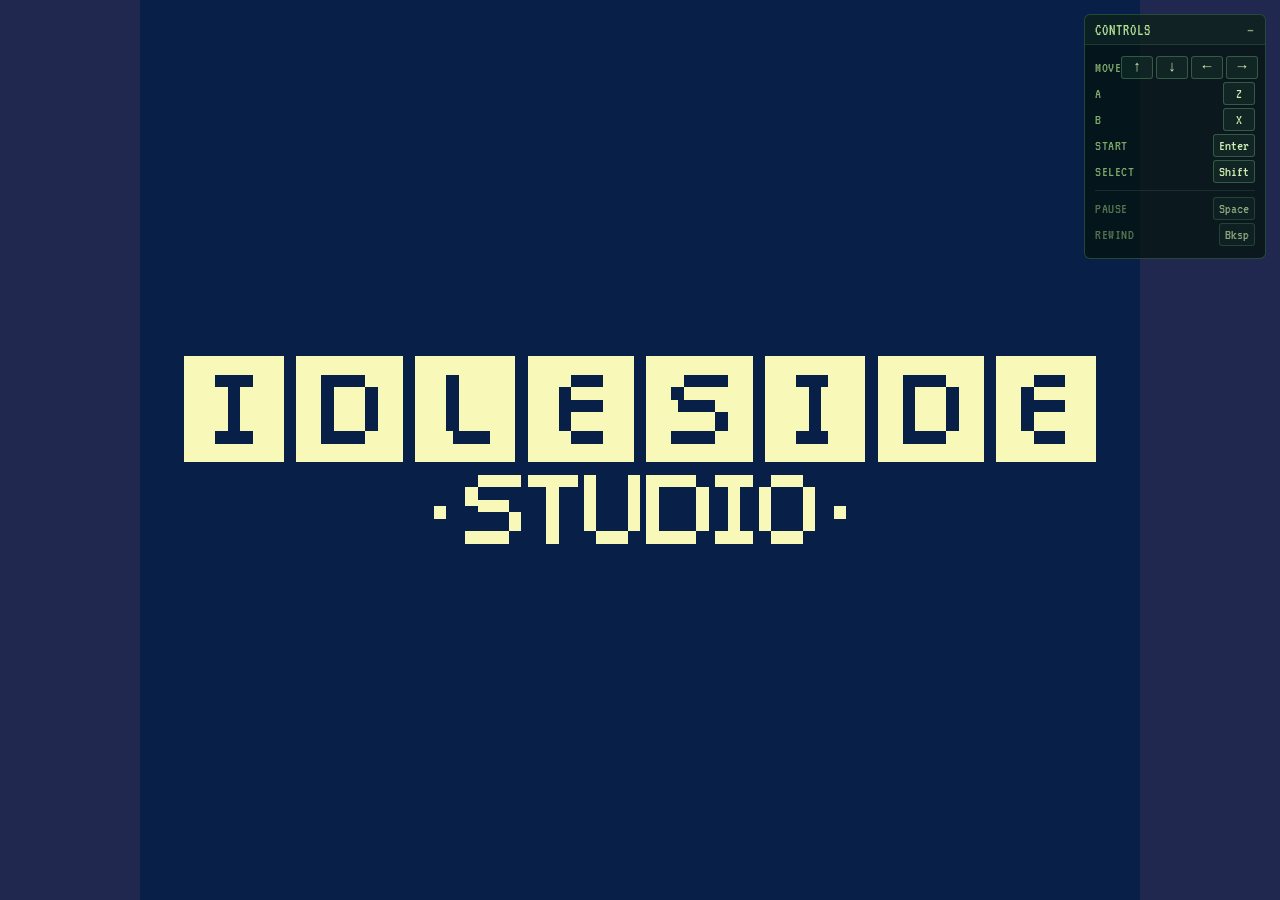
<file: web/index.html>
<!DOCTYPE html>
<html>
  <head>
    <meta charset="utf-8" />
    <meta http-equiv="Content-Type" content="text/html; charset=utf-8" />
    <meta name="viewport" content="width=device-width, initial-scale=1" />
    <link rel="preconnect" href="https://fonts.googleapis.com" />
    <link rel="preconnect" href="https://fonts.gstatic.com" crossorigin />
    <link href="https://fonts.googleapis.com/css2?family=VT323&display=swap" rel="stylesheet" />
    <link rel="stylesheet" href="css/style.css" />
    <title>Hybrid 3.0 The Game</title>
    <meta name="author" content="Idleside Studio" />
    <style type="text/css"> body { background-color:#202850; }</style>

  </head>
  <body>
    <div id="game">
      <canvas id="mainCanvas" width="256" height="224">No Canvas Support</canvas>
    </div>
    <div id="controls">
      <button id="cp-toggle" class="cp-toggle" aria-expanded="true">
        <span>Controls</span><span class="cp-chevron" aria-hidden="true"></span>
      </button>
      <div class="cp-body">
        <div class="cp-row"><span class="cp-lbl">Move</span><span class="cp-keys"><kbd>&uarr;</kbd><kbd>&darr;</kbd><kbd>&larr;</kbd><kbd>&rarr;</kbd></span></div>
        <div class="cp-row"><span class="cp-lbl">A</span><span class="cp-keys"><kbd>Z</kbd></span></div>
        <div class="cp-row"><span class="cp-lbl">B</span><span class="cp-keys"><kbd>X</kbd></span></div>
        <div class="cp-row"><span class="cp-lbl">Start</span><span class="cp-keys"><kbd>Enter</kbd></span></div>
        <div class="cp-row"><span class="cp-lbl">Select</span><span class="cp-keys"><kbd>Shift</kbd></span></div>
        <div class="cp-divider"></div>
        <div class="cp-row cp-sub"><span class="cp-lbl">Pause</span><span class="cp-keys"><kbd>Space</kbd></span></div>
        <div class="cp-row cp-sub"><span class="cp-lbl">Rewind</span><span class="cp-keys"><kbd>Bksp</kbd></span></div>
      </div>
    </div>
    <div id="controller">
      <div id="controller_dpad">
        <div id="controller_left"></div>
        <div id="controller_right"></div>
        <div id="controller_up"></div>
        <div id="controller_down"></div>
      </div>
      <div id="controller_select" class="capsuleBtn">Select</div>
      <div id="controller_start" class="capsuleBtn">Start</div>
      <div id="controller_b" class="roundBtn">B</div>
      <div id="controller_a" class="roundBtn">A</div>
    </div>      
    <script>
      const customControls = {"up":["ArrowUp","w"],"down":["ArrowDown","s"],"left":["ArrowLeft","a"],"right":["ArrowRight","d"],"a":["Alt","z","j"],"b":["Control","k","x"],"start":["Enter"],"select":["Shift"]}
    </script>
    <script src="binjgb.js"></script>
    <script src="js/script.js"></script>
    <script src="js/debugger.js"></script>
    <script>
      // Minimize/expand the quiet desktop controls panel (remembers your choice).
      (function () {
        var panel = document.getElementById("controls");
        var toggle = document.getElementById("cp-toggle");
        if (!panel || !toggle) return;
        var KEY = "hybrid_controls_min";
        try {
          if (localStorage.getItem(KEY) === "1") {
            panel.classList.add("minimized");
            toggle.setAttribute("aria-expanded", "false");
          }
        } catch (e) {}
        toggle.addEventListener("click", function () {
          var min = panel.classList.toggle("minimized");
          toggle.setAttribute("aria-expanded", min ? "false" : "true");
          try { localStorage.setItem(KEY, min ? "1" : "0"); } catch (e) {}
        });
      })();
    </script>
</body>
</file>
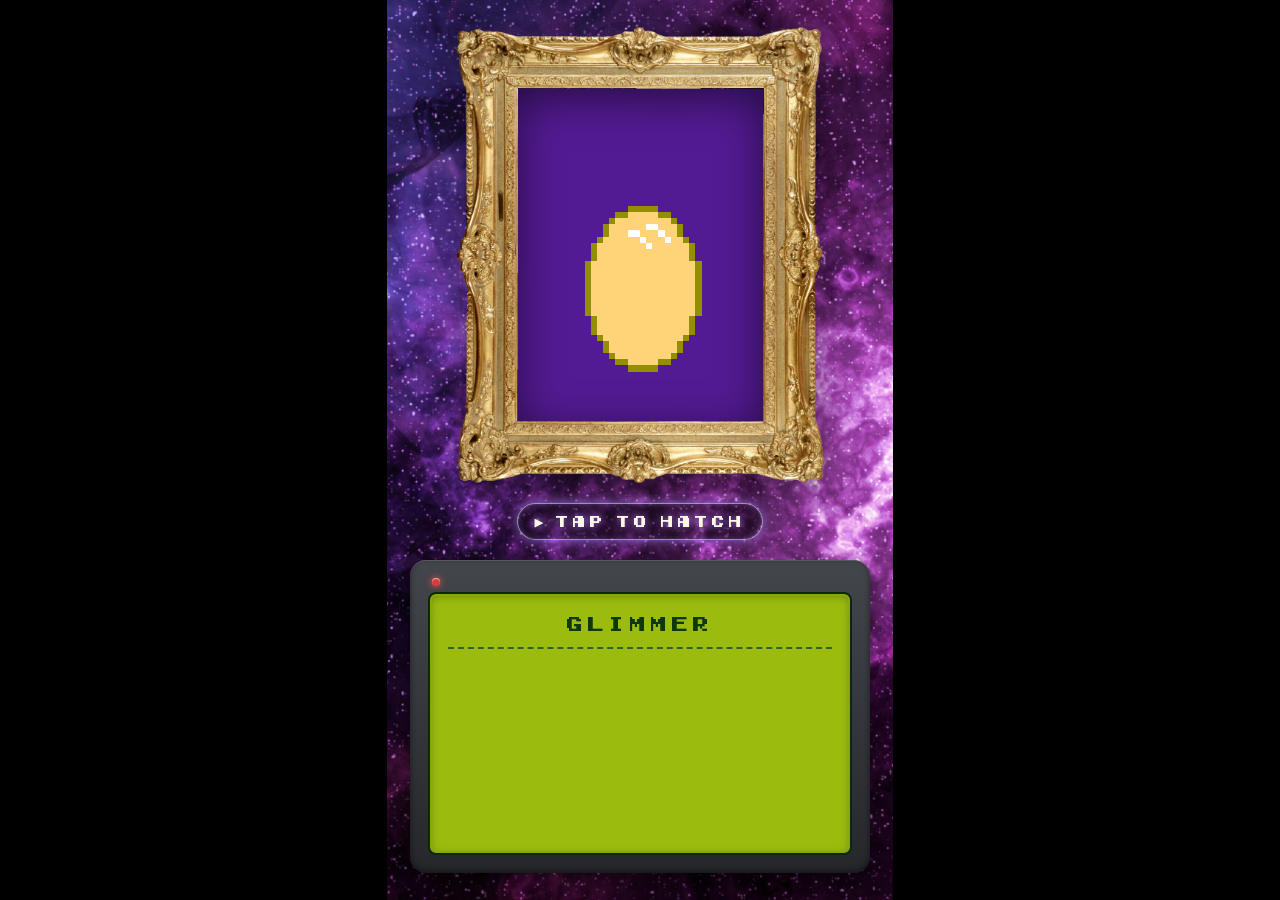
<file: duck/glimmer/index.html>
<!DOCTYPE html>
<html lang="en">
<head>
  <meta charset="utf-8">
  <meta name="viewport" content="width=device-width, initial-scale=1.0, viewport-fit=cover">
  <title>Glimmer — Idleside Studio</title>
  <meta name="description" content="Meet Glimmer, one of six collectible Idleside Studio ducks. Tap to hatch, then post to your Instagram story and tag @dvbbydoo to collect all 6.">
  <link rel="canonical" href="https://idleside.studio/duck/glimmer">
  <link rel="icon" type="image/png" href="../../goosecon.png">
  <meta name="theme-color" content="#160202">

  <meta property="og:type" content="website">
  <meta property="og:url" content="https://idleside.studio/duck/glimmer">
  <meta property="og:title" content="Glimmer — Idleside Studio">
  <meta property="og:description" content="Tap to hatch Glimmer! Collect all 6 ducks and tag @dvbbydoo.">
  <meta property="og:image" content="https://idleside.studio/duck/assets/glimmer.gif">
  <meta name="twitter:card" content="summary_large_image">

  <link rel="preload" as="image" href="../assets/glimmer.gif">
  <link rel="preload" as="image" href="../assets/EGG_HATCH.gif">
  <link rel="stylesheet" href="../duck.css">
</head>
<body>
  <main class="stage duckbg" style="background-image:url('../assets/bg/Glimmer.jpg')">
    <div class="frame-wrap" id="frame" role="button" tabindex="0" aria-label="Tap to hatch the egg">
      <div class="window"><img class="anim" id="anim" alt="" decoding="async"></div>
      <img class="frame" src="../assets/frame.png" alt="" decoding="async">
    </div>

    <div class="prompt" id="prompt">&#9654; TAP TO HATCH</div>

    <section class="gb" id="gb" aria-label="Glimmer info screen">
      <div class="gb-screen">
        <div class="gb-name" id="gbname"></div>
        <div class="gb-text" id="gbtext"></div>
      </div>
    </section>
  </main>

  <script>window.DUCK = {"name": "GLIMMER", "gif": "glimmer.gif", "accent": "#b083ff", "dense": false, "bio": "HISSSS! I'm a vampire!\nJust kidding... sorry... It's just me Glimmer. :)\n\nPost me to your Instagram story and tag @DVBBYDOO\nCollect all 6 to win a prize!"};</script>
  <script src="../duck.js"></script>
</body>
</html>
</file>
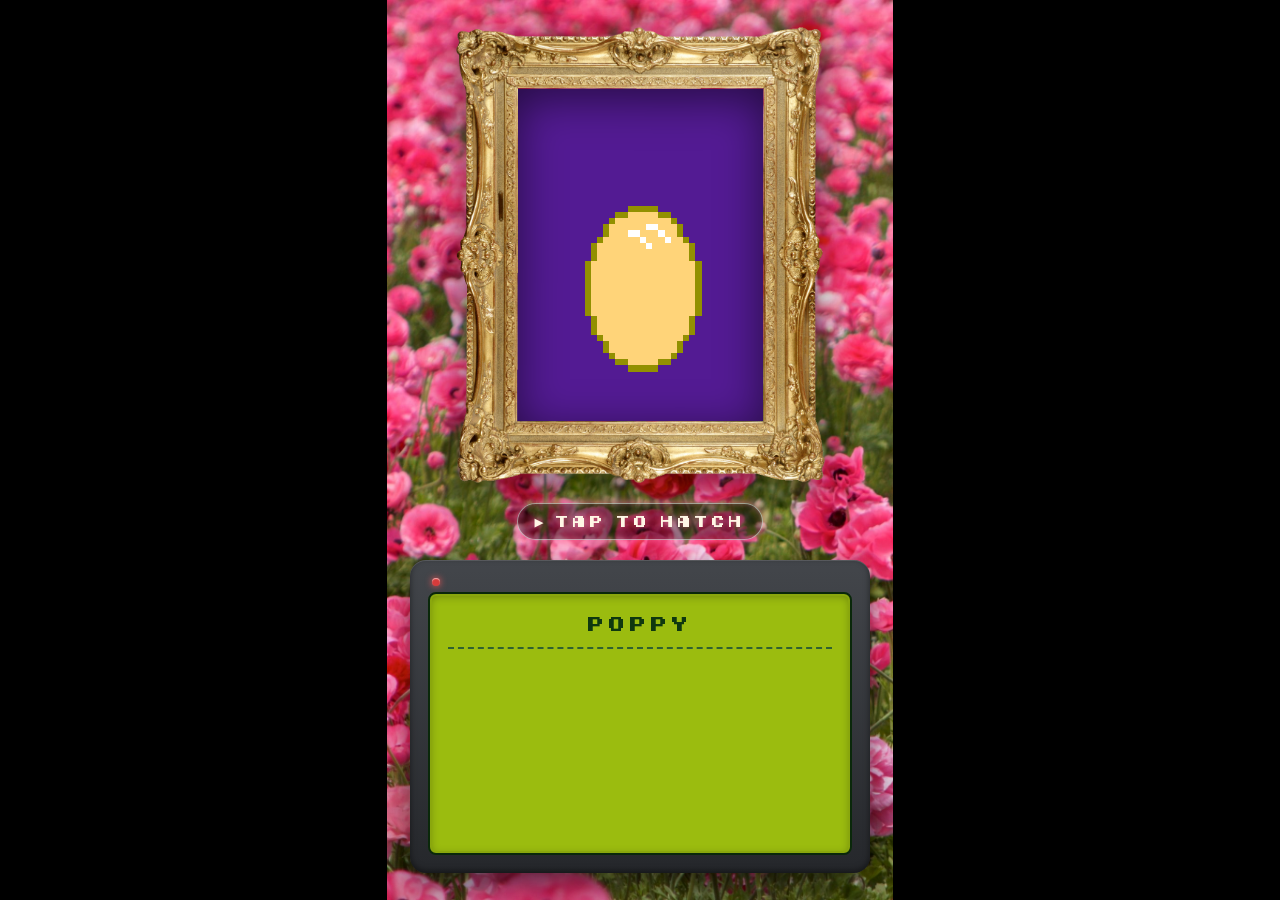
<file: duck/poppy/index.html>
<!DOCTYPE html>
<html lang="en">
<head>
  <meta charset="utf-8">
  <meta name="viewport" content="width=device-width, initial-scale=1.0, viewport-fit=cover">
  <title>Poppy — Idleside Studio</title>
  <meta name="description" content="Meet Poppy, one of six collectible Idleside Studio ducks. Tap to hatch, then post to your Instagram story and tag @dvbbydoo to collect all 6.">
  <link rel="canonical" href="https://idleside.studio/duck/poppy">
  <link rel="icon" type="image/png" href="../../goosecon.png">
  <meta name="theme-color" content="#160202">

  <meta property="og:type" content="website">
  <meta property="og:url" content="https://idleside.studio/duck/poppy">
  <meta property="og:title" content="Poppy — Idleside Studio">
  <meta property="og:description" content="Tap to hatch Poppy! Collect all 6 ducks and tag @dvbbydoo.">
  <meta property="og:image" content="https://idleside.studio/duck/assets/poppy.gif">
  <meta name="twitter:card" content="summary_large_image">

  <link rel="preload" as="image" href="../assets/poppy.gif">
  <link rel="preload" as="image" href="../assets/EGG_HATCH.gif">
  <link rel="stylesheet" href="../duck.css">
</head>
<body>
  <main class="stage duckbg" style="background-image:url('../assets/bg/Poppy.jpg')">
    <div class="frame-wrap" id="frame" role="button" tabindex="0" aria-label="Tap to hatch the egg">
      <div class="window"><img class="anim" id="anim" alt="" decoding="async"></div>
      <img class="frame" src="../assets/frame.png" alt="" decoding="async">
    </div>

    <div class="prompt" id="prompt">&#9654; TAP TO HATCH</div>

    <section class="gb" id="gb" aria-label="Poppy info screen">
      <div class="gb-screen">
        <div class="gb-name" id="gbname"></div>
        <div class="gb-text" id="gbtext"></div>
      </div>
    </section>
  </main>

  <script>window.DUCK = {"name": "POPPY", "gif": "poppy.gif", "accent": "#ff7aa8", "dense": false, "bio": "BOO!! I'm Poppy and I'm here to haunt you! :D JK, but I am a ghost this year as you can see. How am I floating? ... Don't ask. <3\n\nPost me to your Instagram story and tag @DVBBYDOO\nCollect all 6 to win a prize!"};</script>
  <script src="../duck.js"></script>
</body>
</html>
</file>
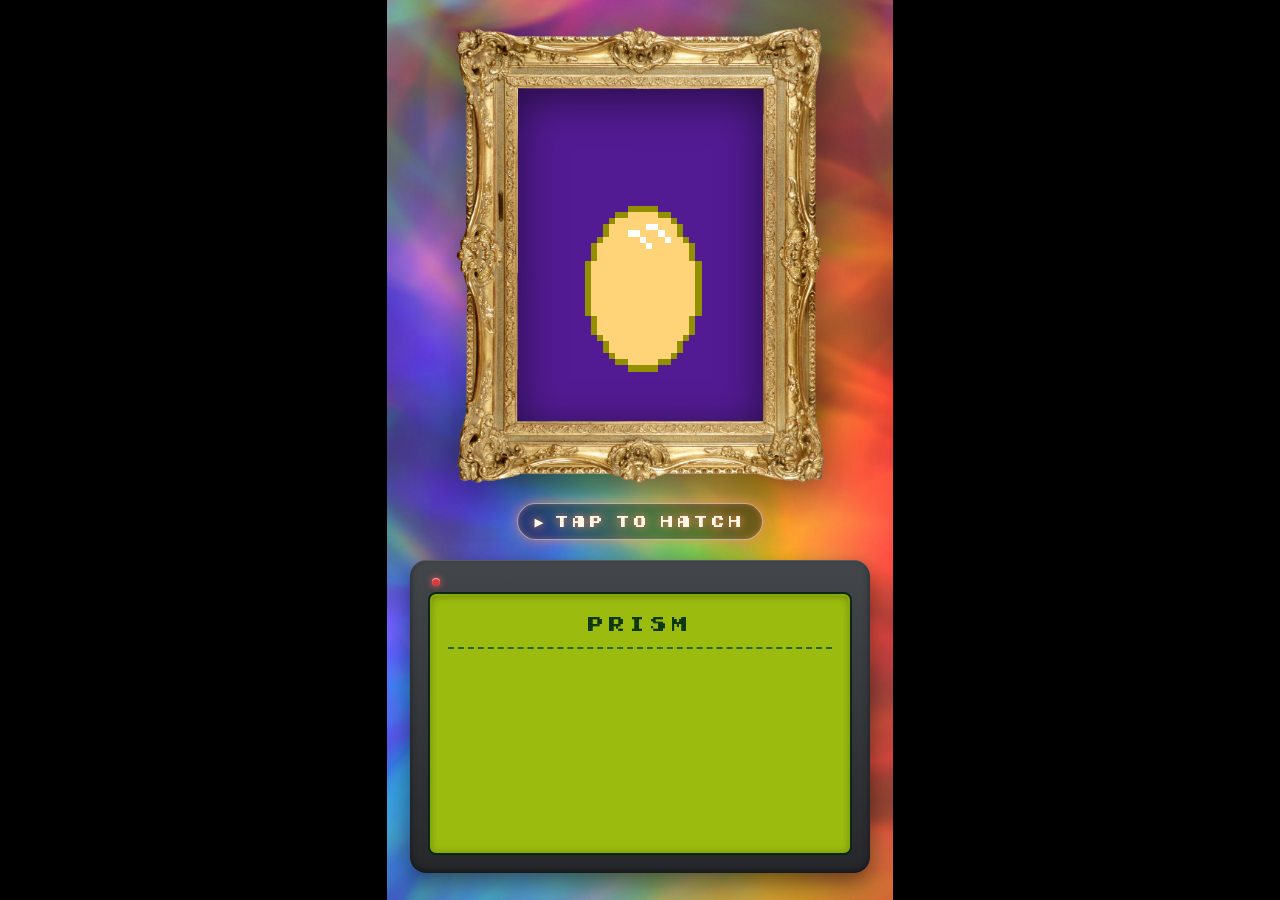
<file: duck/prism/index.html>
<!DOCTYPE html>
<html lang="en">
<head>
  <meta charset="utf-8">
  <meta name="viewport" content="width=device-width, initial-scale=1.0, viewport-fit=cover">
  <title>Prism — Idleside Studio</title>
  <meta name="description" content="Meet Prism, one of six collectible Idleside Studio ducks. Tap to hatch, then post to your Instagram story and tag @dvbbydoo to collect all 6.">
  <link rel="canonical" href="https://idleside.studio/duck/prism">
  <link rel="icon" type="image/png" href="../../goosecon.png">
  <meta name="theme-color" content="#160202">

  <meta property="og:type" content="website">
  <meta property="og:url" content="https://idleside.studio/duck/prism">
  <meta property="og:title" content="Prism — Idleside Studio">
  <meta property="og:description" content="Tap to hatch Prism! Collect all 6 ducks and tag @dvbbydoo.">
  <meta property="og:image" content="https://idleside.studio/duck/assets/prism.gif">
  <meta name="twitter:card" content="summary_large_image">

  <link rel="preload" as="image" href="../assets/prism.gif">
  <link rel="preload" as="image" href="../assets/EGG_HATCH.gif">
  <link rel="stylesheet" href="../duck.css">
</head>
<body>
  <main class="stage duckbg" style="background-image:url('../assets/bg/Prism.jpg')">
    <div class="frame-wrap" id="frame" role="button" tabindex="0" aria-label="Tap to hatch the egg">
      <div class="window"><img class="anim" id="anim" alt="" decoding="async"></div>
      <img class="frame" src="../assets/frame.png" alt="" decoding="async">
    </div>

    <div class="prompt" id="prompt">&#9654; TAP TO HATCH</div>

    <section class="gb" id="gb" aria-label="Prism info screen">
      <div class="gb-screen">
        <div class="gb-name" id="gbname"></div>
        <div class="gb-text" id="gbtext"></div>
      </div>
    </section>
  </main>

  <script>window.DUCK = {"name": "PRISM", "gif": "prism.gif", "accent": "#ff8a5b", "dense": false, "bio": "*HONK* That wasn't me, it was my nose! Hehe ^_^ I'm the silliest of all. Can you guess what I'm dressed as?\n\nI'm a clown! *HONK**HONK* but you can call me Prism.\n\nPost me to your Instagram story and tag @DVBBYDOO\nCollect all 6 to win a prize!"};</script>
  <script src="../duck.js"></script>
</body>
</html>
</file>
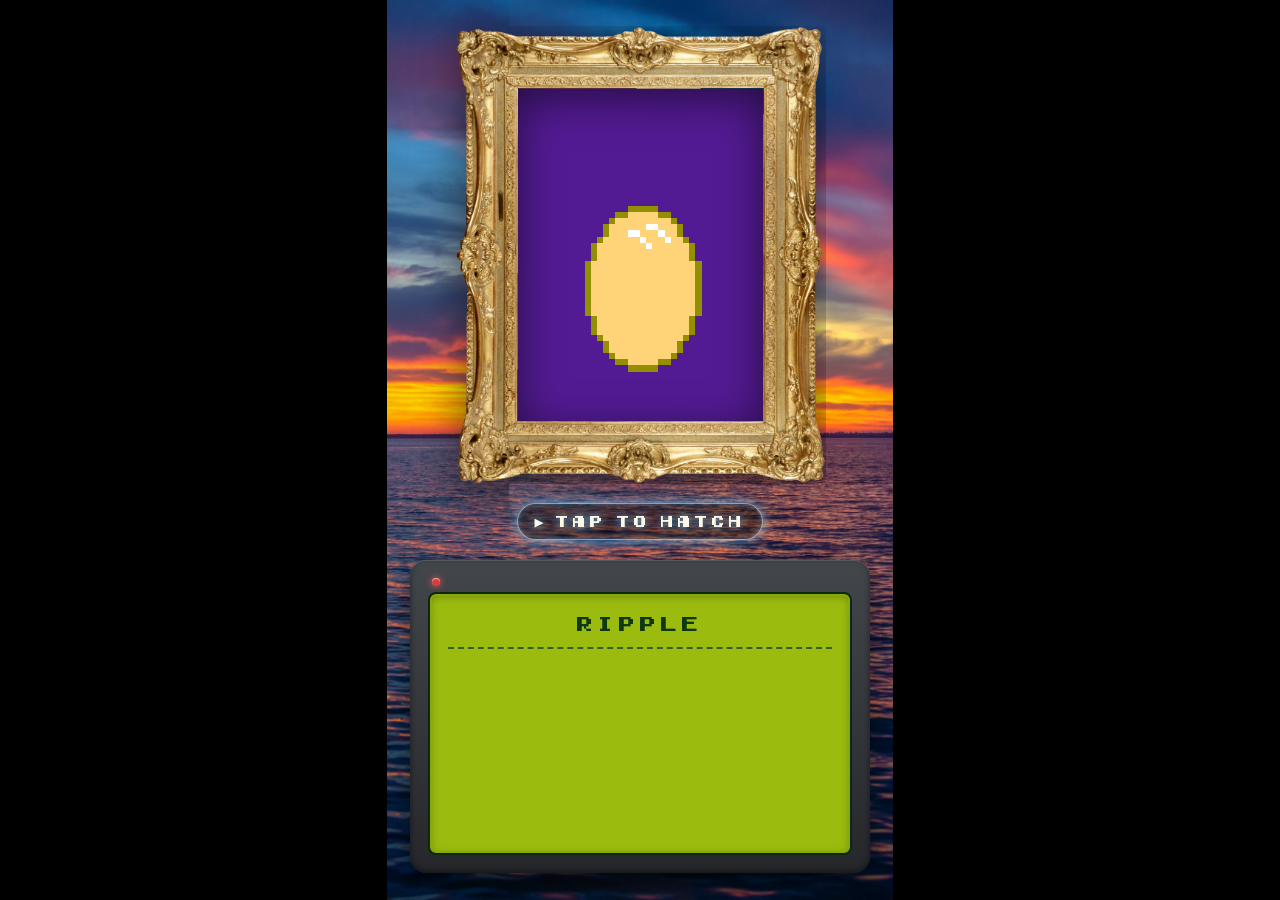
<file: duck/ripple/index.html>
<!DOCTYPE html>
<html lang="en">
<head>
  <meta charset="utf-8">
  <meta name="viewport" content="width=device-width, initial-scale=1.0, viewport-fit=cover">
  <title>Ripple — Idleside Studio</title>
  <meta name="description" content="Meet Ripple, one of six collectible Idleside Studio ducks. Tap to hatch, then post to your Instagram story and tag @dvbbydoo to collect all 6.">
  <link rel="canonical" href="https://idleside.studio/duck/ripple">
  <link rel="icon" type="image/png" href="../../goosecon.png">
  <meta name="theme-color" content="#160202">

  <meta property="og:type" content="website">
  <meta property="og:url" content="https://idleside.studio/duck/ripple">
  <meta property="og:title" content="Ripple — Idleside Studio">
  <meta property="og:description" content="Tap to hatch Ripple! Collect all 6 ducks and tag @dvbbydoo.">
  <meta property="og:image" content="https://idleside.studio/duck/assets/ripple.gif">
  <meta name="twitter:card" content="summary_large_image">

  <link rel="preload" as="image" href="../assets/ripple.gif">
  <link rel="preload" as="image" href="../assets/EGG_HATCH.gif">
  <link rel="stylesheet" href="../duck.css">
</head>
<body>
  <main class="stage duckbg" style="background-image:url('../assets/bg/Ripple.jpg')">
    <div class="frame-wrap" id="frame" role="button" tabindex="0" aria-label="Tap to hatch the egg">
      <div class="window"><img class="anim" id="anim" alt="" decoding="async"></div>
      <img class="frame" src="../assets/frame.png" alt="" decoding="async">
    </div>

    <div class="prompt" id="prompt">&#9654; TAP TO HATCH</div>

    <section class="gb" id="gb" aria-label="Ripple info screen">
      <div class="gb-screen">
        <div class="gb-name" id="gbname"></div>
        <div class="gb-text" id="gbtext"></div>
      </div>
    </section>
  </main>

  <script>window.DUCK = {"name": "RIPPLE", "gif": "ripple.gif", "accent": "#5bc8ff", "dense": false, "bio": "I'm Ripple and I gotta BONE to pick with you! HA! Got ya! I'm just a silly skeleton.\n\nPost me to your Instagram story and tag @DVBBYDOO\nCollect all 6 to win a prize!"};</script>
  <script src="../duck.js"></script>
</body>
</html>
</file>
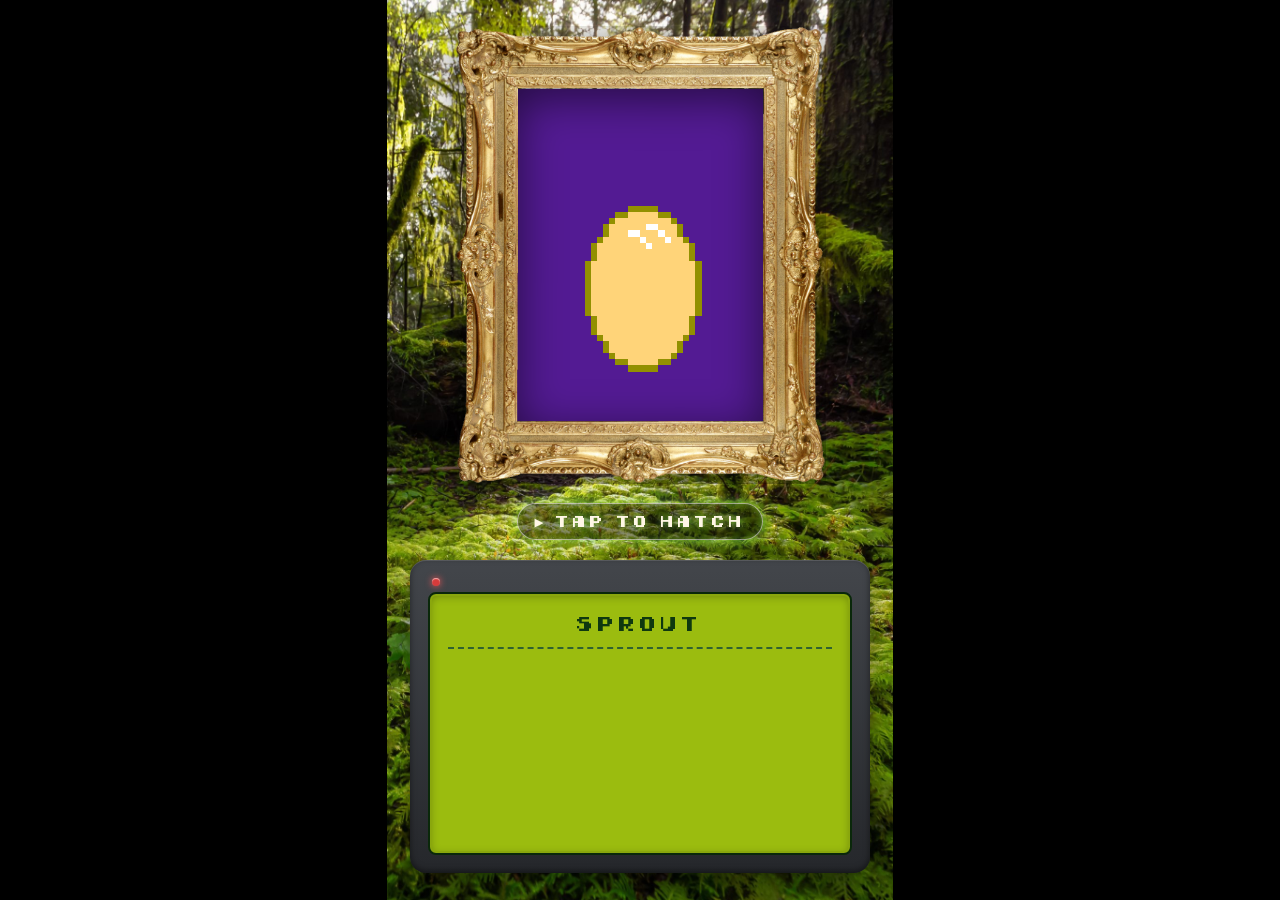
<file: duck/sprout/index.html>
<!DOCTYPE html>
<html lang="en">
<head>
  <meta charset="utf-8">
  <meta name="viewport" content="width=device-width, initial-scale=1.0, viewport-fit=cover">
  <title>Sprout — Idleside Studio</title>
  <meta name="description" content="Meet Sprout, one of six collectible Idleside Studio ducks. Tap to hatch, then post to your Instagram story and tag @dvbbydoo to collect all 6.">
  <link rel="canonical" href="https://idleside.studio/duck/sprout">
  <link rel="icon" type="image/png" href="../../goosecon.png">
  <meta name="theme-color" content="#160202">

  <meta property="og:type" content="website">
  <meta property="og:url" content="https://idleside.studio/duck/sprout">
  <meta property="og:title" content="Sprout — Idleside Studio">
  <meta property="og:description" content="Tap to hatch Sprout! Collect all 6 ducks and tag @dvbbydoo.">
  <meta property="og:image" content="https://idleside.studio/duck/assets/sprout.gif">
  <meta name="twitter:card" content="summary_large_image">

  <link rel="preload" as="image" href="../assets/sprout.gif">
  <link rel="preload" as="image" href="../assets/EGG_HATCH.gif">
  <link rel="stylesheet" href="../duck.css">
</head>
<body>
  <main class="stage duckbg" style="background-image:url('../assets/bg/Sprout.jpg')">
    <div class="frame-wrap" id="frame" role="button" tabindex="0" aria-label="Tap to hatch the egg">
      <div class="window"><img class="anim" id="anim" alt="" decoding="async"></div>
      <img class="frame" src="../assets/frame.png" alt="" decoding="async">
    </div>

    <div class="prompt" id="prompt">&#9654; TAP TO HATCH</div>

    <section class="gb" id="gb" aria-label="Sprout info screen">
      <div class="gb-screen">
        <div class="gb-name" id="gbname"></div>
        <div class="gb-text" id="gbtext"></div>
      </div>
    </section>
  </main>

  <script>window.DUCK = {"name": "SPROUT", "gif": "sprout.gif", "accent": "#7ed957", "dense": false, "bio": "I'm Sprout and I'm dressed as Frankenstein's monster!\n\nPost me to your Instagram story and tag @DVBBYDOO\nCollect all 6 to win a prize!"};</script>
  <script src="../duck.js"></script>
</body>
</html>
</file>
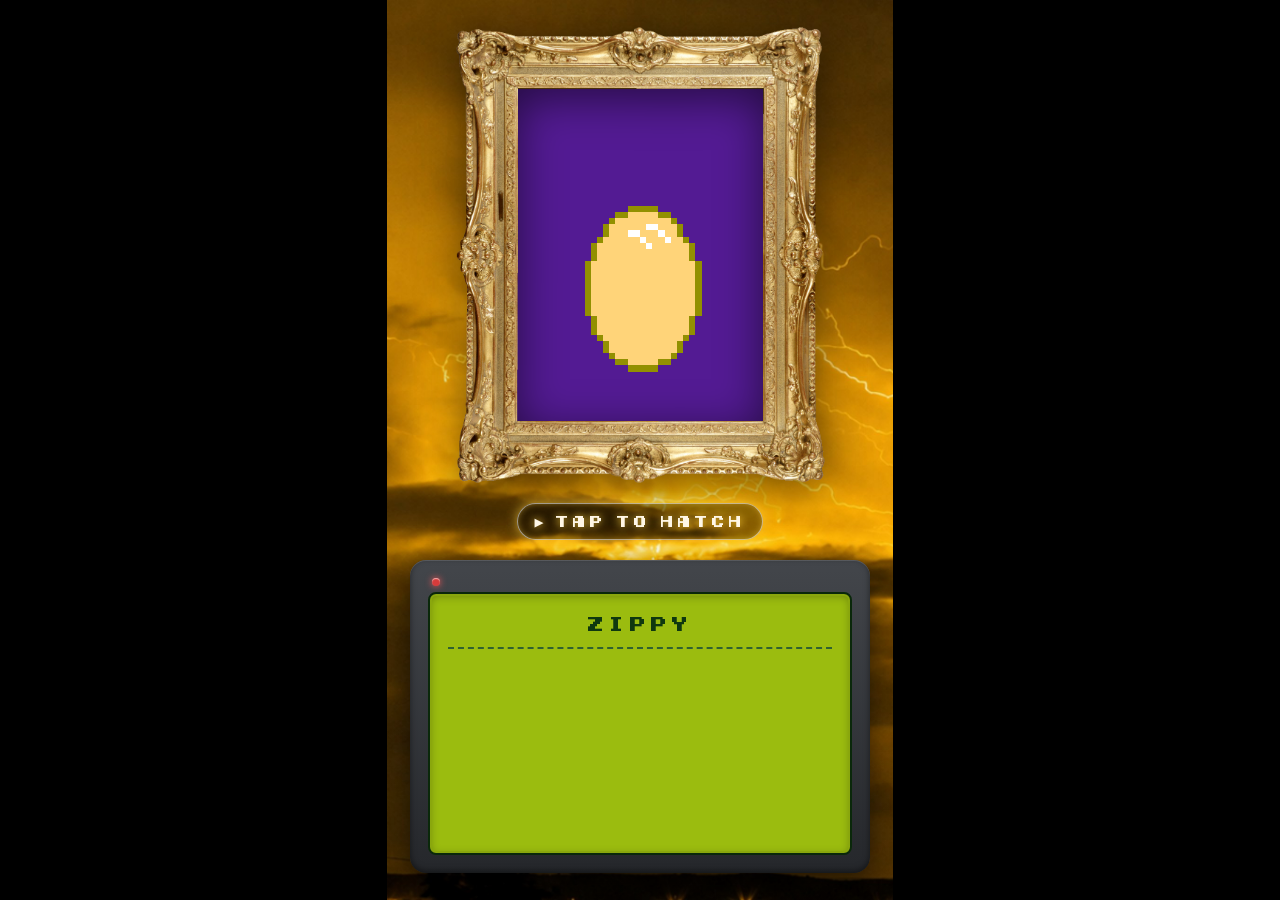
<file: duck/zippy/index.html>
<!DOCTYPE html>
<html lang="en">
<head>
  <meta charset="utf-8">
  <meta name="viewport" content="width=device-width, initial-scale=1.0, viewport-fit=cover">
  <title>Zippy — Idleside Studio</title>
  <meta name="description" content="Meet Zippy, one of six collectible Idleside Studio ducks. Tap to hatch, then post to your Instagram story and tag @dvbbydoo to collect all 6.">
  <link rel="canonical" href="https://idleside.studio/duck/zippy">
  <link rel="icon" type="image/png" href="../../goosecon.png">
  <meta name="theme-color" content="#160202">

  <meta property="og:type" content="website">
  <meta property="og:url" content="https://idleside.studio/duck/zippy">
  <meta property="og:title" content="Zippy — Idleside Studio">
  <meta property="og:description" content="Tap to hatch Zippy! Collect all 6 ducks and tag @dvbbydoo.">
  <meta property="og:image" content="https://idleside.studio/duck/assets/zippy.gif">
  <meta name="twitter:card" content="summary_large_image">

  <link rel="preload" as="image" href="../assets/zippy.gif">
  <link rel="preload" as="image" href="../assets/EGG_HATCH.gif">
  <link rel="stylesheet" href="../duck.css">
</head>
<body>
  <main class="stage duckbg" style="background-image:url('../assets/bg/Zippy.jpg')">
    <div class="frame-wrap" id="frame" role="button" tabindex="0" aria-label="Tap to hatch the egg">
      <div class="window"><img class="anim" id="anim" alt="" decoding="async"></div>
      <img class="frame" src="../assets/frame.png" alt="" decoding="async">
    </div>

    <div class="prompt" id="prompt">&#9654; TAP TO HATCH</div>

    <section class="gb" id="gb" aria-label="Zippy info screen">
      <div class="gb-screen">
        <div class="gb-name" id="gbname"></div>
        <div class="gb-text" id="gbtext"></div>
      </div>
    </section>
  </main>

  <script>window.DUCK = {"name": "ZIPPY", "gif": "zippy.gif", "accent": "#ffd23f", "dense": false, "bio": "HI, I'M ZIPPY AND IM DRESSED AS A PUMPKINNNNNNNN!!!! I CARVED THESE PUMPKINS MYSELF :-)\n\nPost me to your Instagram story and tag @DVBBYDOO\nCollect all 6 to win a prize!"};</script>
  <script src="../duck.js"></script>
</body>
</html>
</file>
<file: duck/duck.css>
/* Idleside Studio — duck character cards
   Shared styling for /duck/<name> pages.
   Lives at /duck/duck.css, so asset URLs below are relative to /duck/. */

@font-face {
  font-family: 'Early GameBoy';
  /* space in the filename must be percent-encoded */
  src: url('assets/Early%20GameBoy.ttf') format('truetype');
  font-display: swap;
}

:root {
  /* classic DMG (original Game Boy) green LCD palette */
  --lcd-bg:   #9bbc0f;
  --lcd-edge: #8aa70d;
  --lcd-ink:  #0f380f;
  --lcd-mid:  #306230;
  /* per-duck accent, set inline per page */
  --accent: #ffffff;
}

* { margin: 0; padding: 0; box-sizing: border-box; }

html, body { height: 100%; }

body {
  background: #160202;
  font-family: 'Early GameBoy', monospace;
  -webkit-text-size-adjust: 100%;
}

/* ---- stage: velvet backdrop, everything stacked & centred ---- */
.stage {
  position: relative;
  height: 100vh;
  height: 100svh;        /* fixed to the viewport so children fit, LCD scrolls */
  overflow: hidden;
  display: flex;
  flex-direction: column;
  align-items: center;
  justify-content: center;
  gap: clamp(8px, 2.2svh, 20px);
  padding: clamp(10px, 3svh, 28px) 12px;
  overflow: hidden;
  /* longhand so per-duck pages can override just the image (see .duckbg) */
  background-color: #160202;
  background-image: url('assets/fullscreen-bg.JPG');
  background-position: center;
  background-repeat: no-repeat;
  background-size: cover;
}
/* Per-duck full-art background (set inline per page). The art is 9:16, sized
   for phones: it fills the screen on portrait/mobile (cover). On wider screens
   it letterboxes with black bars instead of cropping. */
.stage.duckbg { background-color: #000; }
@media (min-aspect-ratio: 9 / 16) {
  .stage.duckbg { background-size: contain; }
}
/* gentle vignette so the gold frame & screen read against the backdrop */
.stage::before {
  content: '';
  position: absolute;
  inset: 0;
  background: radial-gradient(120% 100% at 50% 38%, transparent 40%, rgba(0,0,0,.45) 100%);
  pointer-events: none;
  z-index: 0;
}

/* ---- ornate frame + animation window ---- */
.frame-wrap {
  position: relative;
  z-index: 1;
  flex: 0 0 auto;
  aspect-ratio: 1000 / 1237;
  /* fit-on-one-screen: bounded by both width and height */
  width: min(82vw, 41svh);
  cursor: pointer;
  -webkit-tap-highlight-color: transparent;
}
.frame {
  position: relative;
  z-index: 2;
  display: block;
  width: 100%;
  height: 100%;
  pointer-events: none;
  filter: drop-shadow(0 10px 22px rgba(0,0,0,.55));
}
/* transparent interior of frame.png, measured from its alpha channel */
.window {
  position: absolute;
  z-index: 1;
  left: 16.8%;
  top: 13.5%;
  width: 66.4%;
  height: 72.9%;
  overflow: hidden;
  background: #000;
}
.anim {
  display: block;
  width: 100%;
  height: 100%;
  object-fit: cover;
  image-rendering: pixelated;
}

/* ---- tap-to-hatch prompt (below the frame, before hatching) ---- */
.prompt {
  position: relative;
  z-index: 1;
  flex: 0 0 auto;
  font-size: clamp(10px, 3vw, 15px);
  letter-spacing: 2px;
  color: #fff7e6;
  padding: 8px 16px;
  border: 1px solid rgba(255,255,255,.55);
  border-radius: 999px;
  background: rgba(0,0,0,.42);
  text-shadow: 0 0 8px var(--accent);
  box-shadow: 0 0 14px -2px var(--accent), inset 0 0 10px -4px var(--accent);
  cursor: pointer;
  white-space: nowrap;
  animation: pulse 1.1s ease-in-out infinite;
  transition: opacity .35s ease;
}
.prompt.hidden { opacity: 0; pointer-events: none; animation: none; }
@keyframes pulse {
  0%, 100% { transform: translateY(0);   opacity: 1;   }
  50%      { transform: translateY(-2px); opacity: .55; }
}

/* ---- Game Boy screen module ---- */
.gb {
  position: relative;
  z-index: 1;
  flex: 1 1 auto;
  min-height: 0;
  width: min(92vw, 460px);
  display: flex;
  flex-direction: column;
  padding: clamp(10px, 2.4svh, 18px);
  overflow: hidden;
  border-radius: 16px;
  background: linear-gradient(#43464b, #25272b);
  box-shadow: inset 0 1px 0 rgba(255,255,255,.14),
              inset 0 -2px 6px rgba(0,0,0,.5),
              0 10px 26px rgba(0,0,0,.55);
}
/* little red power LED, DMG-style */
.gb::before {
  content: '';
  position: absolute;
  top: clamp(10px, 2.4svh, 18px);
  left: clamp(14px, 4vw, 22px);
  width: 8px; height: 8px;
  border-radius: 50%;
  background: #d83b3b;
  box-shadow: 0 0 7px #ff5a5a, inset 0 1px 1px rgba(255,255,255,.6);
}

.gb-screen {
  flex: 1 1 auto;
  min-height: 0;
  display: flex;
  flex-direction: column;
  padding: clamp(12px, 2.6svh, 18px) clamp(12px, 3.4vw, 18px);
  margin-top: 14px;          /* leave room for the LED row */
  overflow: hidden;
  border-radius: 8px;
  background: var(--lcd-bg);
  border: 2px solid #0a280a;
  box-shadow: inset 0 0 0 2px var(--lcd-edge),
              inset 0 2px 10px rgba(0,0,0,.3);
}

.gb-name {
  flex: 0 0 auto;
  text-align: center;
  color: var(--lcd-ink);
  font-size: clamp(13px, 4vw, 19px);
  letter-spacing: 2px;
  padding-bottom: clamp(6px, 1.4svh, 10px);
  margin-bottom: clamp(6px, 1.4svh, 10px);
  border-bottom: 2px dashed var(--lcd-mid);
}

.gb-text {
  flex: 1 1 auto;
  min-height: 0;
  overflow-y: auto;
  color: var(--lcd-ink);
  font-size: clamp(11px, 3.3vw, 15px);
  line-height: 1.85;
  letter-spacing: .5px;
  word-break: break-word;
  scrollbar-width: thin;
  scrollbar-color: var(--lcd-mid) transparent;
}
.gb.dense .gb-text { line-height: 1.5; letter-spacing: 0; }

.gb-text::-webkit-scrollbar { width: 6px; }
.gb-text::-webkit-scrollbar-thumb { background: var(--lcd-mid); border-radius: 3px; }

.gb-text a.ig {
  color: var(--lcd-ink);
  text-decoration: underline;
  text-underline-offset: 2px;
}

/* blinking text cursor */
.cursor {
  display: inline-block;
  color: var(--lcd-ink);
  animation: blink 1s steps(2, start) infinite;
}
@keyframes blink { 50% { opacity: 0; } }

/* very small / very short screens: shrink the frame a touch more */
@media (max-height: 620px) {
  .frame-wrap { width: min(70vw, 38svh); }
}
</file>
<file: web/css/style.css>
body {
  background: #031921;
  color: #fff;
  font-family: "HelveticaNeue-Light", "Helvetica Neue Light", "Helvetica Neue",
    Helvetica, Arial, "Lucida Grande", sans-serif;
  font-weight: 300;
  margin: 0;
  padding: 0;
  touch-action: none;
  -webkit-touch-callout: none;
  user-select: none;
  -webkit-user-select: none;
  overflow: hidden;
}

#game {
  display: flex;
  flex-direction: column;
  position: absolute;
  width: 100%;
  height: 100%;
  touch-action: none;
}

#game canvas {
  object-fit: contain;
  image-rendering: -moz-crisp-edges;
  image-rendering: -webkit-crisp-edges;
  image-rendering: pixelated;
  image-rendering: crisp-edges;
  height: 100%;
}

#controller {
  display: none;
  position: fixed;
  bottom: 0px;
  height: 210px;
  width: 100%;
  touch-action: none;
  opacity: 0.8;
}

#controller_dpad {
  position: absolute;
  bottom: 20px;
  left: 0px;
  width: 184px;
  height: 184px;
}

#controller_dpad:before {
  content: "";
  display: block;
  width: 48px;
  height: 48px;
  background: #5c5c5c;
  background: radial-gradient(
    ellipse at center,
    #5c5c5c 0%,
    #555 59%,
    #5c5c5c 60%
  );
  position: absolute;
  left: 68px;
  top: 68px;
}

#controller_left {
  position: absolute;
  left: 20px;
  top: 68px;
  width: 48px;
  height: 48px;
  background: #666;
  background: radial-gradient(ellipse at center, #666 0%, #5c5c5c 80%);
  border-top-left-radius: 4px;
  border-bottom-left-radius: 4px;
}

#controller_right {
  position: absolute;
  left: 116px;
  top: 68px;
  width: 48px;
  height: 48px;
  background: #666;
  background: radial-gradient(ellipse at center, #666 0%, #5c5c5c 80%);
  border-top-right-radius: 4px;
  border-bottom-right-radius: 4px;
}

#controller_up {
  position: absolute;
  left: 68px;
  top: 20px;
  width: 48px;
  height: 48px;
  background: #666;
  background: radial-gradient(ellipse at center, #666 0%, #5c5c5c 80%);
  border-top-left-radius: 4px;
  border-top-right-radius: 4px;
}

#controller_down {
  position: absolute;
  left: 68px;
  top: 116px;
  width: 48px;
  height: 48px;
  background: #666;
  background: radial-gradient(ellipse at center, #666 0%, #5c5c5c 80%);
  border-bottom-left-radius: 4px;
  border-bottom-right-radius: 4px;
}

#controller_a {
  position: absolute;
  bottom: 110px;
  right: 20px;
}

#controller_b {
  position: absolute;
  bottom: 80px;
  right: 100px;
}

.roundBtn {
  display: flex;
  justify-content: center;
  align-items: center;
  font-weight: bold;
  font-size: 32px;
  color: #440f1f;
  line-height: 64px;
  width: 64px;
  height: 64px;
  border-radius: 64px;
  background: #870a4c;
  background: radial-gradient(ellipse at center, #ab1465 0%, #8b1e57 100%);
  box-shadow: 0px 4px 5px rgba(0, 0, 0, 0.2);
}

.capsuleBtn {
  font-weight: bold;
  font-size: 10px;
  color: #111;
  display: flex;
  justify-content: center;
  align-items: center;
  line-height: 40px;
  text-transform: uppercase;
  width: 64px;
  height: 32px;
  border-radius: 40px;
  background: #222;
  background: radial-gradient(ellipse at center, #666 0%, #555 100%);
  box-shadow: 0px 4px 5px rgba(0, 0, 0, 0.2);
}

#controller_start {
  position: absolute;
  bottom: 20px;
  right: 15px;
}

#controller_select {
  position: absolute;
  bottom: 20px;
  right: 100px;
}

.btnPressed {
  opacity: 0.5;
}

/* Quiet, minimizable desktop controls panel. Sits in the corner beside the
   game without blocking it, so the title sequence plays right away. Shown
   only on non-touch devices (touch gets the on-screen gamepad). */
#controls {
  position: fixed;
  top: 14px;
  right: 14px;
  z-index: 20;
  width: 180px;
  font-family: "VT323", "Courier New", monospace;
  color: #9bbf7c;
  background: rgba(4, 18, 12, 0.72);
  border: 1px solid rgba(120, 200, 130, 0.28);
  border-radius: 6px;
  overflow: hidden;
}

#controls.hidden {
  display: none;
}

.cp-toggle {
  display: flex;
  align-items: center;
  justify-content: space-between;
  width: 100%;
  padding: 6px 10px;
  background: rgba(120, 200, 130, 0.06);
  border: 0;
  border-bottom: 1px solid rgba(120, 200, 130, 0.16);
  color: #b3dd92;
  font-family: inherit;
  font-size: 16px;
  letter-spacing: 1px;
  text-transform: uppercase;
  cursor: pointer;
}

.cp-toggle:hover {
  background: rgba(120, 200, 130, 0.12);
}

.cp-chevron {
  color: #7fa86a;
  font-size: 17px;
  line-height: 1;
}

.cp-chevron::before {
  content: "\2013"; /* en dash */
}

#controls.minimized .cp-chevron::before {
  content: "+";
}

#controls.minimized .cp-toggle {
  border-bottom: 0;
}

#controls.minimized .cp-body {
  display: none;
}

.cp-body {
  padding: 8px 10px 9px;
}

.cp-row {
  display: flex;
  align-items: center;
  justify-content: space-between;
  margin: 3px 0;
}

.cp-lbl {
  color: #7fa86a;
  font-size: 15px;
  text-transform: uppercase;
  letter-spacing: 0.5px;
}

.cp-keys {
  display: flex;
  gap: 3px;
}

.cp-sub {
  opacity: 0.65;
}

.cp-divider {
  height: 1px;
  background: rgba(120, 200, 130, 0.14);
  margin: 7px 0 6px;
}

#controls kbd {
  display: inline-flex;
  align-items: center;
  justify-content: center;
  min-width: 20px;
  height: 21px;
  padding: 0 5px;
  font-family: inherit;
  font-size: 15px;
  color: #cdeeb0;
  background: rgba(120, 200, 130, 0.08);
  border: 1px solid rgba(120, 200, 130, 0.32);
  border-radius: 3px;
}

/* On touch devices the on-screen gamepad takes over; never show the panel. */
@media (hover: none) and (pointer: coarse) {
  #controls { display: none !important; }
}

.spinner {
  height: 50px;
  width: 50px;
  margin: 0px auto;
  -webkit-animation: rotation 0.8s linear infinite;
  -moz-animation: rotation 0.8s linear infinite;
  -o-animation: rotation 0.8s linear infinite;
  animation: rotation 0.8s linear infinite;
  border-left: 10px solid #306850;
  border-right: 10px solid #306850;
  border-bottom: 10px solid #306850;
  border-top: 10px solid #88c070;
  border-radius: 100%;
  background-color: #031921;
}
@-webkit-keyframes rotation {
  from {
    -webkit-transform: rotate(0deg);
  }
  to {
    -webkit-transform: rotate(360deg);
  }
}
@-moz-keyframes rotation {
  from {
    -moz-transform: rotate(0deg);
  }
  to {
    -moz-transform: rotate(360deg);
  }
}
@-o-keyframes rotation {
  from {
    -o-transform: rotate(0deg);
  }
  to {
    -o-transform: rotate(360deg);
  }
}
@keyframes rotation {
  from {
    transform: rotate(0deg);
  }
  to {
    transform: rotate(360deg);
  }
}

@media only screen and (max-width: 640px) {
  #game canvas {
    margin-top: 0px;
    width: 100%;
    max-width: 512px;
    border: 0px;
    border-radius: 0px;
  }
}

@media only screen and (max-device-width: 812px) and (orientation: portrait) {
  body {
    margin: 0;
  }

  #game {
    width: 100%;
    position: fixed;
    touch-action: none;
  }

  #game canvas {
    margin: 0;
    display: block;
    width: 100% !important;
    height: auto !important;
  }
}

@media only screen and (max-device-width: 320px) and (orientation: portrait) {
  #controller_dpad {
    left: -5px;
    bottom: -5px;
  }

  #controller_a {
    right: 5px;
    bottom: 95px;
  }

  #controller_b {
    right: 80px;
  }

  #controller_start {
    right: 5px;
  }

  #controller_select {
    right: 80px;
  }
}

@media only screen and (max-width: 500px) and (max-height: 400px) {
  #controller {
    display: none;
  }
}

/* Small devices in landscape */
@media only screen and (max-device-width: 300px) and (orientation: landscape) {
  html,
  body {
    height: 100%;
  }
  body {
    display: flex;
    justify-content: center;
    align-items: center;
  }

  #game:after {
    content: "PLEASE ROTATE ↻";
    font-size: 24px;
    font-weight: bold;
    color: #fff;
  }

  #game canvas {
    display: none;
    max-width: 480px;
  }

  #controller {
    display: none;
  }
}

/* Devices large enough for landscape */
@media only screen and (min-width: 300px) and (orientation: landscape) {
  #controller {
    bottom: 50%;
    transform: translateY(50%);
    opacity: 0.5;
  }
}

#debug {
  display:flex;
  flex-direction:column;
  align-items:center;
  padding:10px;
  position:fixed;
  top:0px;
  left:0px;
  right:0px;
  bottom:0px;
  background:rgba(0,0,0,0.5);
}

#debug div {
  background: white;
  color: black;
  border: 1px solid #ddd;
  border-radius: 4px;
  transform: position;
  font-size: 11px;
  font-family: -apple-system, BlinkMacSystemFont, "Segoe UI", Roboto, Helvetica, Arial, sans-serif, "Apple Color Emoji", "Segoe UI Emoji", "Segoe UI Symbol";
  display: flex;
  align-items: center;
}

#debug span {
  padding: 5px 8px;
}

#debug button {
  background: transparent;
  border: none;
  border-left: 1px solid #ddd;
  display: flex;
  align-items: center;
  height: 100%;
}

#debug button:hover {
  background: #eee;
}

#debug button:active {
  background: #ddd;
}
</file>
